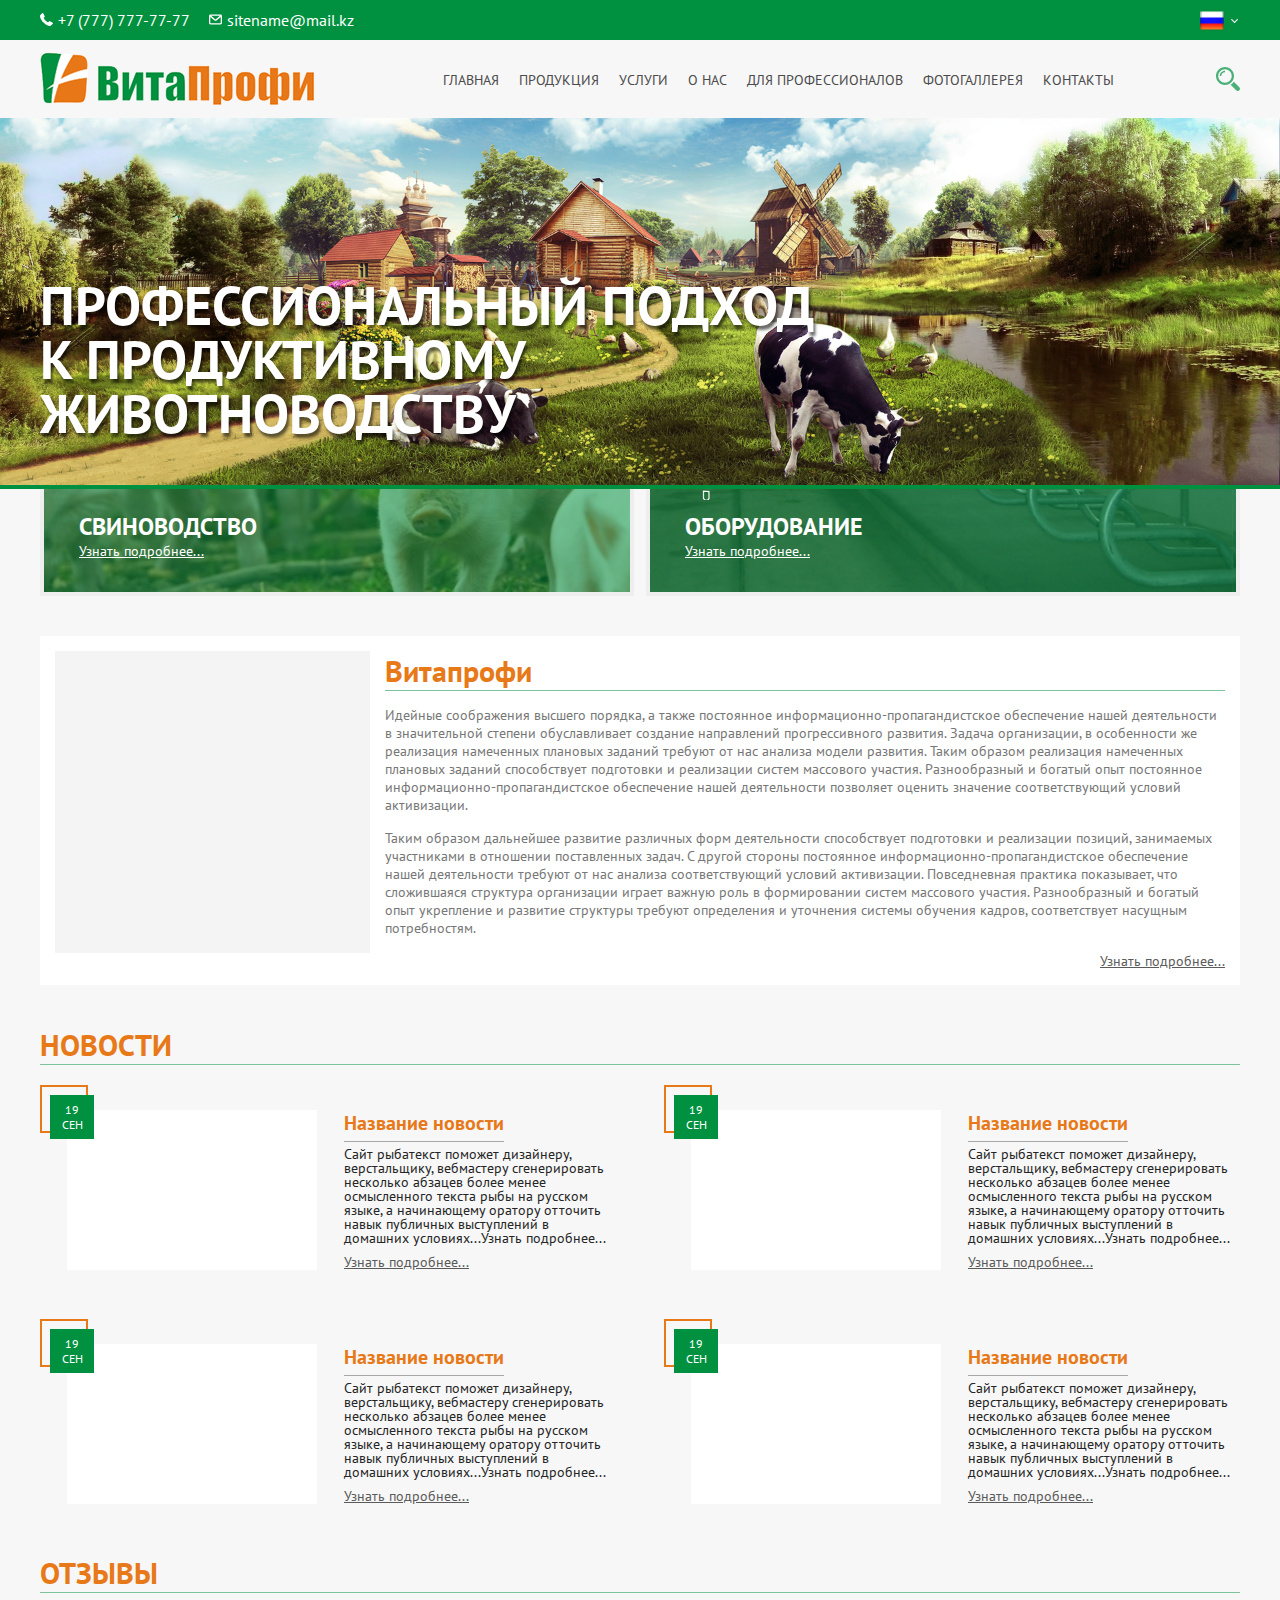
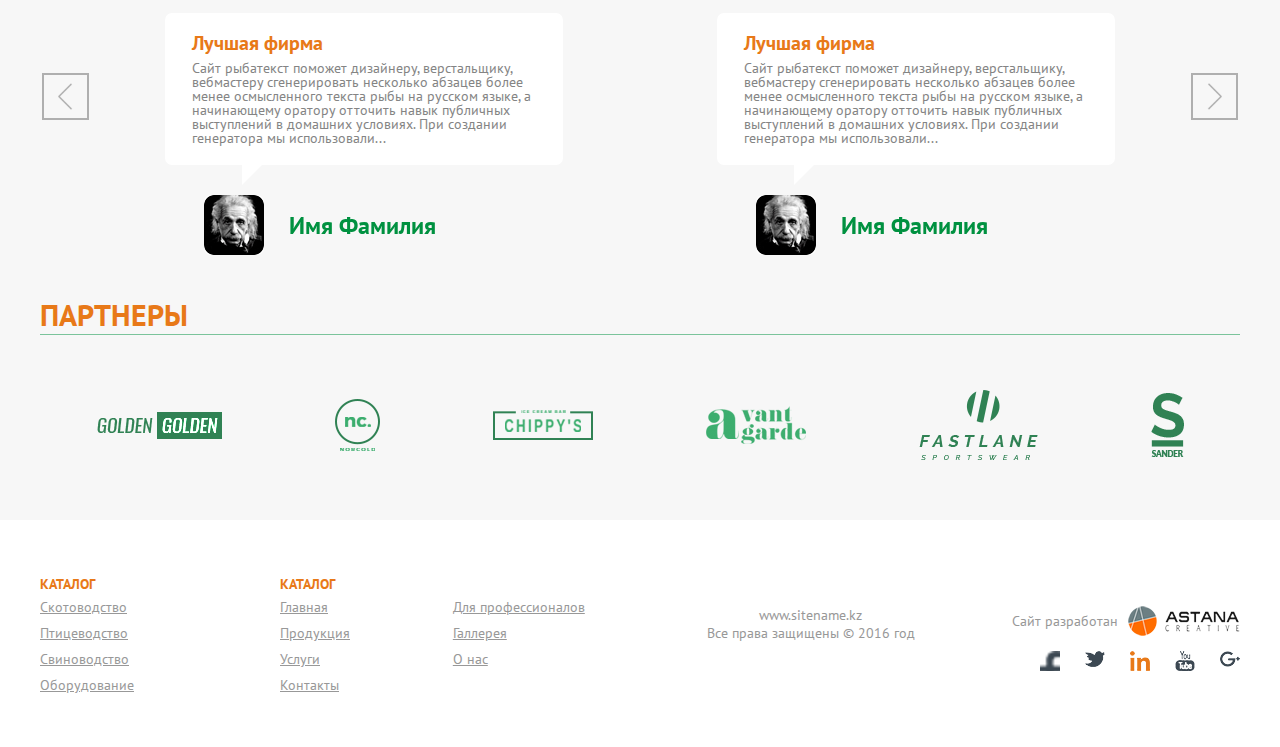
<file: index.html>
<html>
<head>
<title>ВитаПрофи</title>
<meta http-equiv="content-type" content="text/html;charset=utf-8"/>
<meta name="keyword" content="">
<meta name="description" content="">
<meta content="initial-scale=1, minimum-scale=1, width=device-width" name="viewport">
<link href="css/normalize.css" rel="stylesheet" type="text/css">
<link href="css/style.css" rel="stylesheet" type="text/css">
<link rel="stylesheet" type="text/css" href="css/slide.min.css">
<link rel="stylesheet" href="css/jquery.fancybox.css" type="text/css" media="screen" />


</head>
<body>
	<div class="page">
		<header id="header">
			<div class="top-line">
				<div class="cr">
					<div class="top-line_item">
						<a href="" class="top-item phone">
							+7 (777) 777-77-77
						</a>
						<a href="" class="top-item mail">
							sitename@mail.kz
						</a>
					</div>
					<div class="top-line_item">
						<div class="lang">
	               			<div class="lang-select__current"><img src="img/ru.png" alt=""></div>
					        <div class="lang-select__list asd" >
	                            <div class="lang-select__option" ><a href=""><img src="img/eng.jpg" alt=""></a></div>
	                            <div class="lang-select__option" ><a href=""><img src="img/kz.png" alt=""></a></div>
		                    </div>
						</div>
					</div>
				</div>
			</div>
			<div class="cr">
				<div class="head">
					<a href="" class="head-logo logo">
						<img src="img/logo.png" alt="">
					</a>
					<ul class="nav nav-head">
						<li class="nav-item"><a href="index.html" class="nav-item__link active">Главная</a></li>
						<li class="nav-item"><a href="catalog.html" class="nav-item__link">Продукция</a></li>
						<li class="nav-item"><a href="about.html" class="nav-item__link">Услуги</a></li>
						<li class="nav-item"><a href="about.html" class="nav-item__link">О нас</a></li>
						<li class="nav-item"><a href="professionals.html" class="nav-item__link">Для профессионалов </a></li>
						<li class="nav-item"><a href="gallery.html" class="nav-item__link">Фотогаллерея</a></li>
						<li class="nav-item"><a href="contact.html" class="nav-item__link">Контакты</a></li>
					</ul>
					<div class="serach-container">
						<div class="search-icon">
							<img src="img/search.svg" alt="">
						</div>
						<div class="search">
							<form action="">
							<input placeholder="Поиск по сайту" class="search-input" type="text" name="q">
							<div class="search-button">
								<button type="submit"></button>
							</div>
						</form>
						</div>
					</div>
				</div>
			</div>
			<div class="slider" >
                <div class="slider__item">
                    <div class="slider_item_img">
                        <img src="img/slider.jpg" alt="">
                    </div>
                    <div class="slider__item-text">
                    	ПРОФЕССИОНАЛЬНЫЙ ПОДХОД<br>
			К ПРОДУКТИВНОМУ<br>
			ЖИВОТНОВОДСТВУ
                    </div>
                </div>
                <div class="slider__item">
                    <div class="slider_item_img">
                        <img src="img/slider.jpg" alt="">
                    </div>
                    <div class="slider__item-text">
                    	ПРОФЕССИОНАЛЬНЫЙ ПОДХОД<br>
			К ПРОДУКТИВНОМУ<br>
			ЖИВОТНОВОДСТВУ
                    </div>
                </div>
                <div class="slider__item">
                    <div class="slider_item_img">
                        <img src="img/slider.jpg" alt="">
                    </div>
                    <div class="slider__item-text">
                    	ПРОФЕССИОНАЛЬНЫЙ ПОДХОД<br>
			К ПРОДУКТИВНОМУ<br>
			ЖИВОТНОВОДСТВУ
                    </div>
                </div>
            </div>
		</header>
		<div class="container">
			<div class="cr">
				<div class="title">
					НАША ПРОДУКЦИЯ
				</div>
				<div class="product-index">
					<div class="product-item">
						<a href=""><img src="img/corova.jpg" alt="" class="product-item__img"></a>
						<div class="product-item__text">
							СКОТОВОДСТВО
							<a href="" class="product-item-link">Узнать подробнее...</a>
						</div>
					</div>
					<div class="product-item">
						<a href=""><img src="img/ptica.jpg" alt="" class="product-item__img"></a>
						<div class="product-item__text ptica">
							ПТИЦЕВОДСТВО
							<a href="" class="product-item-link">Узнать подробнее...</a>
						</div>
					</div>
					<div class="product-item">
						<a href=""><img src="img/svinka.jpg" alt="" class="product-item__img"></a>
						<div class="product-item__text svinka">
							СВИНОВОДСТВО
							<a href="" class="product-item-link">Узнать подробнее...</a>
						</div>
					</div>
					<div class="product-item">
						<a href=""><img src="img/oborudovanie.jpg" alt="" class="product-item__img"></a>
						<div class="product-item__text oborudovanie">
							ОБОРУДОВАНИЕ
							<a href="" class="product-item-link">Узнать подробнее...</a>
						</div>
					</div>
				</div>
				<div class="about-index">
					<div class="about-index__img">
						<img src="img/about.jpg" alt="">
					</div>
					<div class="about-index__title title">
						Витапрофи
					</div>
					<p>Идейные соображения высшего порядка, а также постоянное информационно-пропагандистское обеспечение нашей деятельности в значительной степени обуславливает создание направлений прогрессивного развития. Задача организации, в особенности же реализация намеченных плановых заданий требуют от нас анализа модели развития. Таким образом реализация намеченных плановых заданий способствует подготовки и реализации систем массового участия. Разнообразный и богатый опыт постоянное информационно-пропагандистское обеспечение нашей деятельности позволяет оценить значение соответствующий условий активизации.</p>
					<p>Таким образом дальнейшее развитие различных форм деятельности способствует подготовки и реализации позиций, занимаемых участниками в отношении поставленных задач. С другой стороны постоянное информационно-пропагандистское обеспечение нашей деятельности требуют от нас анализа соответствующий условий активизации. Повседневная практика показывает, что сложившаяся структура организации играет важную роль в формировании систем массового участия. Разнообразный и богатый опыт укрепление и развитие структуры требуют определения и уточнения системы обучения кадров, соответствует насущным потребностям.</p>
					<a href="" class="about-read-more">Узнать подробнее...</a>
				</div>
				<div class="news">
					<div class="news-title title">
						НОВОСТИ
					</div>
					<div class="news-item">
						<div class="news-date">
							<span>19<br>
							СЕН
							</span>
						</div>
						<div class="news-item__img">
							<img src="img/news.jpg" alt="">
						</div>
						<a href="" class="news-item__title">
							Название новости
						</a>
						<p>Сайт рыбатекст поможет дизайнеру, верстальщику, вебмастеру сгенерировать несколько абзацев более менее осмысленного текста рыбы на русском языке, а начинающему оратору отточить навык публичных выступлений в домашних условиях...Узнать подробнее...</p>
						<a href="" class="read-more">Узнать подробнее...</a>
					</div>
					<div class="news-item">
						<div class="news-date">
							<span>19<br>
							СЕН
							</span>
						</div>
						<div class="news-item__img">
							<img src="img/news.jpg" alt="">
						</div>
						<a href="" class="news-item__title">
							Название новости
						</a>
						<p>Сайт рыбатекст поможет дизайнеру, верстальщику, вебмастеру сгенерировать несколько абзацев более менее осмысленного текста рыбы на русском языке, а начинающему оратору отточить навык публичных выступлений в домашних условиях...Узнать подробнее...</p>
						<a href="" class="read-more">Узнать подробнее...</a>
					</div>
					<div class="news-item">
						<div class="news-date">
							<span>19<br>
							СЕН
							</span>
						</div>
						<div class="news-item__img">
							<img src="img/news.jpg" alt="">
						</div>
						<a href="" class="news-item__title">
							Название новости
						</a>
						<p>Сайт рыбатекст поможет дизайнеру, верстальщику, вебмастеру сгенерировать несколько абзацев более менее осмысленного текста рыбы на русском языке, а начинающему оратору отточить навык публичных выступлений в домашних условиях...Узнать подробнее...</p>
						<a href="" class="read-more">Узнать подробнее...</a>
					</div>
					<div class="news-item">
						<div class="news-date">
							<span>19<br>
							СЕН
							</span>
						</div>
						<div class="news-item__img">
							<img src="img/news.jpg" alt="">
						</div>
						<a href="" class="news-item__title">
							Название новости
						</a>
						<p>Сайт рыбатекст поможет дизайнеру, верстальщику, вебмастеру сгенерировать несколько абзацев более менее осмысленного текста рыбы на русском языке, а начинающему оратору отточить навык публичных выступлений в домашних условиях...Узнать подробнее...</p>
						<a href="" class="read-more">Узнать подробнее...</a>
					</div>
				</div>
				<div class="reviews">
					<div class="reviews-title title">
						ОТЗЫВЫ
					</div>
					<div class="reviews-slider">
						<div class="reviews-slider__item">
							<div class="reviews-item__text">
								<div class="reviews-item__title">
									Лучшая фирма
								</div>
								<p>Сайт рыбатекст поможет дизайнеру, верстальщику, вебмастеру сгенерировать несколько абзацев более менее осмысленного текста рыбы на русском языке, а начинающему оратору отточить навык публичных выступлений в домашних условиях. При создании генератора мы использовали...</p>
							</div>
							<div class="reviews-chel">
								<div class="reviews-photo">
									<img src="img/chel.jpg" alt="">
								</div>
								<div class="reviews-name">
									Имя Фамилия
								</div>
							</div>
						</div>
						<div class="reviews-slider__item">
							<div class="reviews-item__text">
								<div class="reviews-item__title">
									Лучшая фирма
								</div>
								<p>Сайт рыбатекст поможет дизайнеру, верстальщику, вебмастеру сгенерировать несколько абзацев более менее осмысленного текста рыбы на русском языке, а начинающему оратору отточить навык публичных выступлений в домашних условиях. При создании генератора мы использовали...</p>
							</div>
							<div class="reviews-chel">
								<div class="reviews-photo">
									<img src="img/chel.jpg" alt="">
								</div>
								<div class="reviews-name">
									Имя Фамилия
								</div>
							</div>
						</div>
						<div class="reviews-slider__item">
							<div class="reviews-item__text">
								<div class="reviews-item__title">
									Лучшая фирма
								</div>
								<p>Сайт рыбатекст поможет дизайнеру, верстальщику, вебмастеру сгенерировать несколько абзацев более менее осмысленного текста рыбы на русском языке, а начинающему оратору отточить навык публичных выступлений в домашних условиях. При создании генератора мы использовали...</p>
							</div>
							<div class="reviews-chel">
								<div class="reviews-photo">
									<img src="img/chel.jpg" alt="">
								</div>
								<div class="reviews-name">
									Имя Фамилия
								</div>
							</div>
						</div>
					</div>
				</div>	
				<div class="partner">
					<div class="partner-title title">
						ПАРТНЕРЫ
					</div>
					<div class="partner-list">
						<div class="partner-list__item">
							<img src="img/partner1.png" alt="">
						</div>
						<div class="partner-list__item">
							<img src="img/partner2.png" alt="">
						</div>
						<div class="partner-list__item">
							<img src="img/partner3.png" alt="">
						</div>
						<div class="partner-list__item">
							<img src="img/partner4.png" alt="">
						</div>
						<div class="partner-list__item">
							<img src="img/partner5.png" alt="">
						</div>
						<div class="partner-list__item">
							<img src="img/partner6.png" alt="">
						</div>
					</div>
				</div>
			</div>
		</div>
		<div class="top" id="top">
			<a href="#header">Вверх</a>
		</div>
	</div>	
	<footer>
		<div class="cr">
			<div class="footer">
				<div class="footer-item">
					<ul class="footer-catalog">
	    				<div class="footer-item_head">
		    				КАТАЛОГ
		    			</div>
	    				<li class="footer-catalog_item"><a href="" class="footer-catalog_item-link">Скотоводство</a></li>
	    				<li class="footer-catalog_item"><a href="" class="footer-catalog_item-link">Птицеводство</a></li>
	    				<li class="footer-catalog_item"><a href="" class="footer-catalog_item-link">Свиноводство</a></li>
	    				<li class="footer-catalog_item"><a href="" class="footer-catalog_item-link">Оборудование</a></li>	
	    			</ul>
	    			<ul class="footer-site-maps">
	    				<div class="footer-item_head">
		    				КАТАЛОГ
		    			</div>
    				<li class="footer-site-maps_item"><a href="" class="footer-catalog_item-link">Главная</a></li>
    				<li class="footer-site-maps_item"><a href="" class="footer-catalog_item-link">Для профессионалов</a></li>
    				<li class="footer-site-maps_item"><a href="" class="footer-catalog_item-link">Продукция</a></li>
    				<li class="footer-site-maps_item"><a href="" class="footer-catalog_item-link"> Галлерея </a></li>
    				<li class="footer-site-maps_item"><a href="" class="footer-catalog_item-link">Услуги</a></li>
    				<li class="footer-site-maps_item"><a href="" class="footer-catalog_item-link">О нас</a></li>	
    				<li class="footer-site-maps_item"><a href="" class="footer-catalog_item-link">Контакты</a></li>	
	    			</ul>
				</div>
				<div class="footer-item">
					<div class="footer-item__copyright">
						www.sitename.kz<br>
						Все права защищены © 2016 год
					</div>
					<div class="footer-item__developed">
						Сайт разработан
						<a href=""> <img src="img/astanacreative.png" alt=""></a>
						<ul class="soc-list">
							<li class="soc-list-item"><a href="" class="soc-list-item__link"><img src="img/face.png" alt=""></a></li>
							<li class="soc-list-item"><a href="" class="soc-list-item__link"><img src="img/twitter.png" alt=""></a></li>
							<li class="soc-list-item"><a href="" class="soc-list-item__link"><img src="img/linkedin.png" alt=""></a></li>
							<li class="soc-list-item"><a href="" class="soc-list-item__link"><img src="img/youtube.png" alt=""></a></li>
							<li class="soc-list-item"><a href="" class="soc-list-item__link"><img src="img/google.png" alt=""></a></li>
						</ul>
					</div>
				</div>
			</div>
		</div>
	</footer>
    <script src="js/jquery.3.js" type="text/javascript"></script>
	<script src="js/app.js" type="text/javascript"></script>
</body>
</html>
</file>
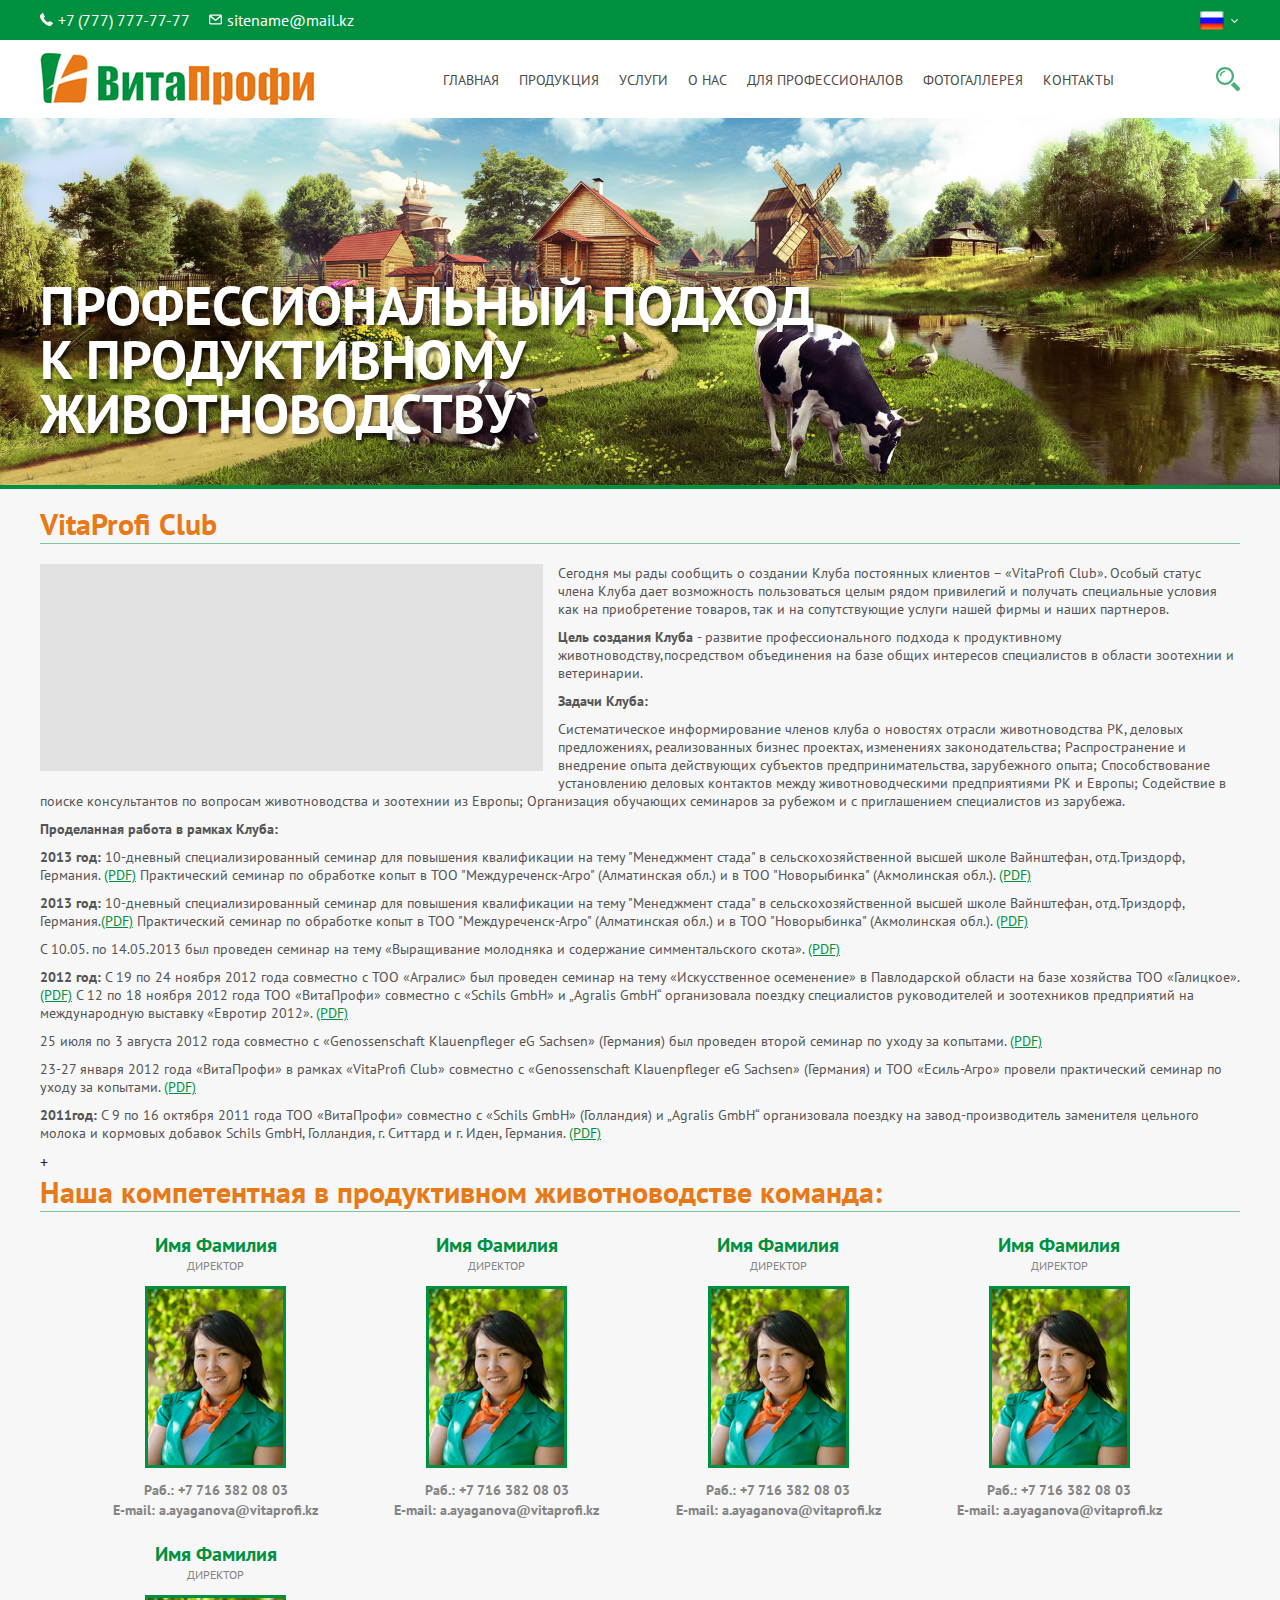
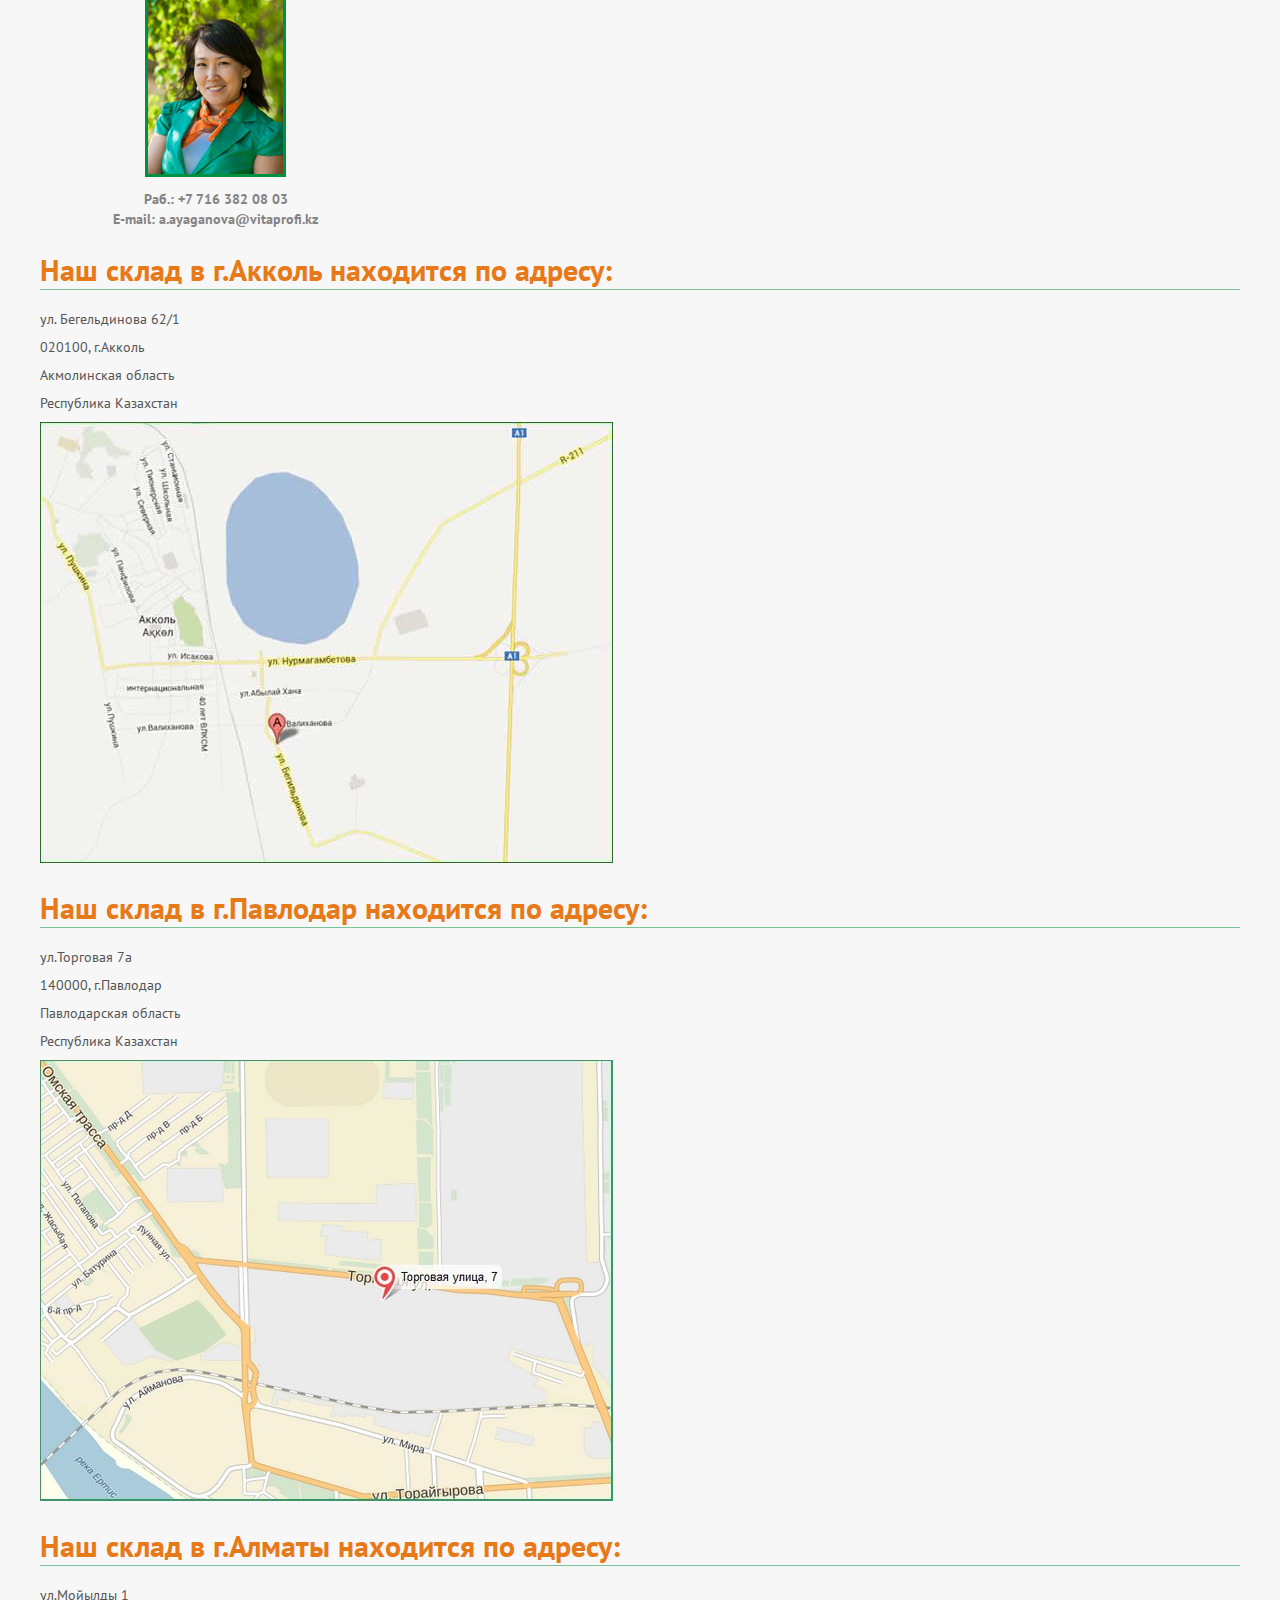
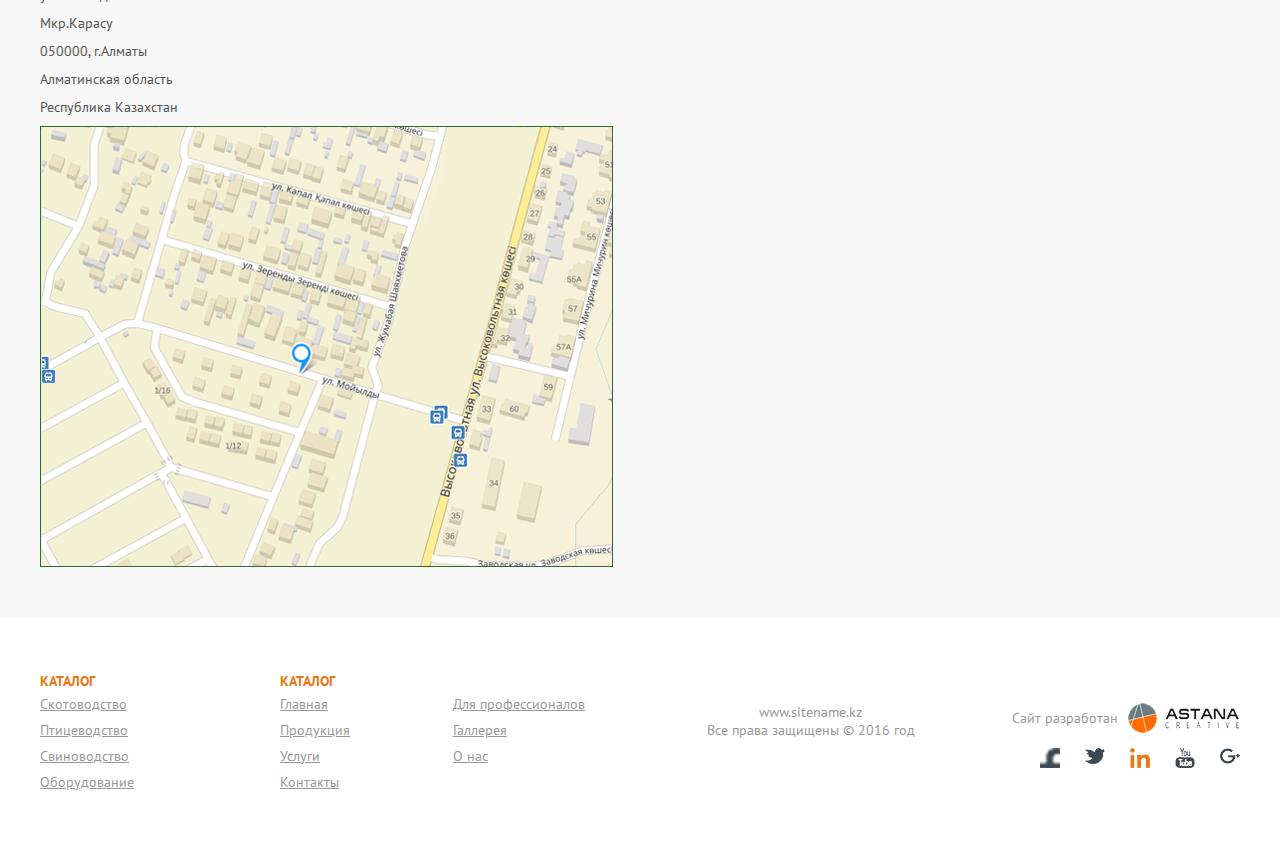
<file: about.html>
<html>
<head>
<title>ВитаПрофи</title>
<meta http-equiv="content-type" content="text/html;charset=utf-8"/>
<meta name="keyword" content="">
<meta name="description" content="">
<meta content="initial-scale=1, minimum-scale=1, width=device-width" name="viewport">
<link href="css/normalize.css" rel="stylesheet" type="text/css">
<link href="css/style.css" rel="stylesheet" type="text/css">
<link rel="stylesheet" type="text/css" href="css/slide.min.css">
<link rel="stylesheet" href="css/jquery.fancybox.css" type="text/css" media="screen" />


</head>
<body>
	<div class="page">
		<header>
			<div class="top-line">
				<div class="cr">
					<div class="top-line_item">
						<a href="" class="top-item phone">
							+7 (777) 777-77-77
						</a>
						<a href="" class="top-item mail">
							sitename@mail.kz
						</a>
					</div>
					<div class="top-line_item">
						<div class="lang">
	               			<div class="lang-select__current"><img src="img/ru.png" alt=""></div>
					        <div class="lang-select__list asd" >
	                            <div class="lang-select__option" ><a href=""><img src="img/eng.jpg" alt=""></a></div>
	                            <div class="lang-select__option" ><a href=""><img src="img/kz.png" alt=""></a></div>
		                    </div>
						</div>
					</div>
				</div>
			</div>
			<div class="cr">
				<div class="head">
					<a href="" class="head-logo logo">
						<img src="img/logo.png" alt="">
					</a>
					<ul class="nav nav-head">
						<li class="nav-item"><a href="index.html" class="nav-item__link ">Главная</a></li>
						<li class="nav-item"><a href="catalog.html" class="nav-item__link">Продукция</a></li>
						<li class="nav-item"><a href="about.html" class="nav-item__link">Услуги</a></li>
						<li class="nav-item"><a href="about.html" class="nav-item__link active">О нас</a></li>
						<li class="nav-item"><a href="professionals.html" class="nav-item__link">Для профессионалов </a></li>
						<li class="nav-item"><a href="gallery.html" class="nav-item__link">Фотогаллерея</a></li>
						<li class="nav-item"><a href="contact.html" class="nav-item__link">Контакты</a></li>
					</ul>
					<div class="serach-container">
						<div class="search-icon">
							<img src="img/search.svg" alt="">
						</div>
						<div class="search">
							<form action="">
							<input placeholder="Поиск по сайту" class="search-input" type="text" name="q">
							<div class="search-button">
								<button type="submit"></button>
							</div>
						</form>
						</div>
					</div>
				</div>
			</div>
			<div class="slider" >
                <div class="slider__item">
                    <div class="slider_item_img">
                        <img src="img/slider.jpg" alt="">
                    </div>
                    <div class="slider__item-text">
                    	ПРОФЕССИОНАЛЬНЫЙ ПОДХОД<br>
			К ПРОДУКТИВНОМУ<br>
			ЖИВОТНОВОДСТВУ
                    </div>
                </div>
                <div class="slider__item">
                    <div class="slider_item_img">
                        <img src="img/slider.jpg" alt="">
                    </div>
                    <div class="slider__item-text">
                    	ПРОФЕССИОНАЛЬНЫЙ ПОДХОД<br>
			К ПРОДУКТИВНОМУ<br>
			ЖИВОТНОВОДСТВУ
                    </div>
                </div>
                <div class="slider__item">
                    <div class="slider_item_img">
                        <img src="img/slider.jpg" alt="">
                    </div>
                    <div class="slider__item-text">
                    	ПРОФЕССИОНАЛЬНЫЙ ПОДХОД<br>
			К ПРОДУКТИВНОМУ<br>
			ЖИВОТНОВОДСТВУ
                    </div>
                </div>
            </div>
		</header>
		<div class="container">
			<div class="cr">
				<div class="content">
					<div class="title">
						VitaProfi Club
					</div>
					<img src="img/about-big.jpg" alt="">
					<p>Сегодня мы рады сообщить о создании Клуба постоянных клиентов – «VitaProfi Club». Особый статус члена Клуба дает возможность пользоваться целым рядом привилегий и получать специальные условия как на приобретение товаров, так и на сопутствующие услуги нашей фирмы и наших партнеров.</p>
					<p><b>Цель создания Клуба </b>- развитие профессионального подхода к продуктивному животноводству,посредством объединения на базе общих интересов специалистов в области зоотехнии и ветеринарии.</p>
					<p><strong>Задачи Клуба:</strong></p>
					<p>Систематическое информирование членов клуба о новостях отрасли животноводства РК, деловых предложениях, реализованных бизнес проектах, изменениях законодательства;
Распространение и внедрение опыта действующих субъектов предпринимательства, зарубежного опыта;
Способствование установлению деловых контактов между животноводческими предприятиями РК и Европы;
Содействие в поиске консультантов по вопросам животноводства и зоотехнии из Европы;
Организация обучающих семинаров за рубежом и с приглашением специалистов из зарубежа.
</p>
<p><strong>Проделанная работа  в рамках Клуба:</strong></p>
<p><strong>2013 год:</strong>
10-дневный специализированный семинар для повышения квалификации на тему "Менеджмент стада" в сельскохозяйственной высшей школе Вайнштефан, отд.Триздорф, Германия. <a href="">(PDF)</a>
Практический семинар по обработке копыт в ТОО "Междуреченск-Агро" (Алматинская обл.) и в ТОО "Новорыбинка" (Акмолинская обл.). <a href="">(PDF)</a>

</p>
<p><strong>2013 год:</strong>
10-дневный специализированный семинар для повышения квалификации на тему "Менеджмент стада" в сельскохозяйственной высшей школе Вайнштефан, отд.Триздорф, Германия.<a href="">(PDF)</a>
Практический семинар по обработке копыт в ТОО "Междуреченск-Агро" (Алматинская обл.) и в ТОО "Новорыбинка" (Акмолинская обл.). <a href="">(PDF)</a>
 
</p>
<p>С 10.05. по 14.05.2013 был проведен семинар на тему «Выращивание молодняка и содержание симментальского скота».  <a href="">(PDF)</a>
 </p>
 <p><strong>2012 год:</strong>
С 19 по 24 ноября 2012 года совместно с ТОО «Агралис» был проведен семинар на тему «Искусственное осеменение» в Павлодарской области на базе хозяйства ТОО «Галицкое».  <a href="">(PDF)</a>
 С 12 по 18 ноября 2012 года ТОО «ВитаПрофи» совместно с «Schils GmbH» и „Agralis GmbH“ организовала поездку специалистов руководителей и зоотехников предприятий на международную выставку «Евротир 2012». <a href="">(PDF)</a>
</p>
<p>25 июля по 3 августа 2012 года совместно с «Genossenschaft Klauenpfleger eG Sachsen» (Германия) был проведен второй семинар по уходу за копытами. <a href="">(PDF)</a>
</p>
<p>
23-27 января 2012 года «ВитаПрофи» в рамках  «VitaProfi Club» совместно с «Genossenschaft Klauenpfleger eG Sachsen» (Германия) и ТОО «Есиль-Агро» провели практический семинар по уходу за копытами. <a href="">(PDF)</a></p>
<p><strong>2011год:</strong>
С 9 по 16 октября 2011 года ТОО «ВитаПрофи» совместно с «Schils GmbH» (Голландия) и „Agralis GmbH“ организовала поездку на завод-производитель заменителя цельного молока и кормовых добавок Schils GmbH, Голландия, г. Ситтард и г. Иден, Германия. <a href="">(PDF)</a></p>	+
				<div class="title">
					Наша компетентная в продуктивном животноводстве команда:
				</div>
					<ul class="sotrudniki">
						<li class="sotrudniki-item">
							<div class="sotrudniki-item__content">
								<div class="sotrudniki-item__name">
									Имя Фамилия
								</div>
								<div class="sotrudniki-item__dolzhnost">
									ДИРЕКТОР
								</div>
								<div class="sotrudniki-item__img">
									<img src="img/director.png" alt="">
								</div>
								<a href="" class="sotrudniki-item__contact">
									Раб.: +7 716 382 08 03
								</a>
								<a href="" class="sotrudniki-item__contact">
									E-mail: a.ayaganova@vitaprofi.kz
								</a>
							</div>
						</li>
						<li class="sotrudniki-item">
							<div class="sotrudniki-item__content">
								<div class="sotrudniki-item__name">
									Имя Фамилия
								</div>
								<div class="sotrudniki-item__dolzhnost">
									ДИРЕКТОР
								</div>
								<div class="sotrudniki-item__img">
									<img src="img/director.png" alt="">
								</div>
								<a href="" class="sotrudniki-item__contact">
									Раб.: +7 716 382 08 03
								</a>
								<a href="" class="sotrudniki-item__contact">
									E-mail: a.ayaganova@vitaprofi.kz
								</a>
							</div>
						</li>
						<li class="sotrudniki-item">
							<div class="sotrudniki-item__content">
								<div class="sotrudniki-item__name">
									Имя Фамилия
								</div>
								<div class="sotrudniki-item__dolzhnost">
									ДИРЕКТОР
								</div>
								<div class="sotrudniki-item__img">
									<img src="img/director.png" alt="">
								</div>
								<a href="" class="sotrudniki-item__contact">
									Раб.: +7 716 382 08 03
								</a>
								<a href="" class="sotrudniki-item__contact">
									E-mail: a.ayaganova@vitaprofi.kz
								</a>
							</div>
						</li>
						<li class="sotrudniki-item">
							<div class="sotrudniki-item__content">
								<div class="sotrudniki-item__name">
									Имя Фамилия
								</div>
								<div class="sotrudniki-item__dolzhnost">
									ДИРЕКТОР
								</div>
								<div class="sotrudniki-item__img">
									<img src="img/director.png" alt="">
								</div>
								<a href="" class="sotrudniki-item__contact">
									Раб.: +7 716 382 08 03
								</a>
								<a href="" class="sotrudniki-item__contact">
									E-mail: a.ayaganova@vitaprofi.kz
								</a>
							</div>
						</li>
						<li class="sotrudniki-item">
							<div class="sotrudniki-item__content">
								<div class="sotrudniki-item__name">
									Имя Фамилия
								</div>
								<div class="sotrudniki-item__dolzhnost">
									ДИРЕКТОР
								</div>
								<div class="sotrudniki-item__img">
									<img src="img/director.png" alt="">
								</div>
								<a href="" class="sotrudniki-item__contact">
									Раб.: +7 716 382 08 03
								</a>
								<a href="" class="sotrudniki-item__contact">
									E-mail: a.ayaganova@vitaprofi.kz
								</a>
							</div>
						</li>
					</ul>
					<div class="skladi">
						<div class="sklad-item">
							<div class="title">
								Наш склад в г.Акколь находится по адресу:
							</div>
							<p>ул. Бегельдинова 62/1 </p>
							<p>020100, г.Акколь </p>
							<p>Акмолинская область </p>
							<p>Республика Казахстан</p>
							<div class="sklad-maps">
								<img src="img/akkol.jpg" alt="">
							</div>
						</div>
						<div class="sklad-item">
							<div class="title">
								Наш склад в г.Павлодар находится по адресу:
							</div>
							<p>ул.Торговая 7a </p>
							<p>140000, г.Павлодар</p>
							<p>Павлодарская область </p>
							<p>Республика Казахстан</p>
							<div class="sklad-maps">
								<img src="img/pavlodar.jpg" alt="">
							</div>
						</div>
						<div class="sklad-item">
							<div class="title">
								Наш склад в г.Алматы находится по адресу:
							</div>
							<p>ул.Мойылды 1</p>
							<p>Мкр.Карасу</p>
							<p>050000, г.Алматы</p>
							<p>Алматинская область</p>
							<p>Республика Казахстан</p>
							<div class="sklad-maps">
								<img src="img/almata.png" alt="">
							</div>
						</div>
					</div>
				</div>
			</div>	
		</div>
	</div>	
	<footer>
		<div class="cr">
			<div class="footer">
				<div class="footer-item">
					<ul class="footer-catalog">
	    				<div class="footer-item_head">
		    				КАТАЛОГ
		    			</div>
	    				<li class="footer-catalog_item"><a href="" class="footer-catalog_item-link">Скотоводство</a></li>
	    				<li class="footer-catalog_item"><a href="" class="footer-catalog_item-link">Птицеводство</a></li>
	    				<li class="footer-catalog_item"><a href="" class="footer-catalog_item-link">Свиноводство</a></li>
	    				<li class="footer-catalog_item"><a href="" class="footer-catalog_item-link">Оборудование</a></li>	
	    			</ul>
	    			<ul class="footer-site-maps">
	    				<div class="footer-item_head">
		    				КАТАЛОГ
		    			</div>
    				<li class="footer-site-maps_item"><a href="" class="footer-catalog_item-link">Главная</a></li>
    				<li class="footer-site-maps_item"><a href="" class="footer-catalog_item-link">Для профессионалов</a></li>
    				<li class="footer-site-maps_item"><a href="" class="footer-catalog_item-link">Продукция</a></li>
    				<li class="footer-site-maps_item"><a href="" class="footer-catalog_item-link"> Галлерея </a></li>
    				<li class="footer-site-maps_item"><a href="" class="footer-catalog_item-link">Услуги</a></li>
    				<li class="footer-site-maps_item"><a href="" class="footer-catalog_item-link">О нас</a></li>	
    				<li class="footer-site-maps_item"><a href="" class="footer-catalog_item-link">Контакты</a></li>	
	    			</ul>
				</div>
				<div class="footer-item">
					<div class="footer-item__copyright">
						www.sitename.kz<br>
						Все права защищены © 2016 год
					</div>
					<div class="footer-item__developed">
						Сайт разработан
						<a href=""> <img src="img/astanacreative.png" alt=""></a>
						<ul class="soc-list">
							<li class="soc-list-item"><a href="" class="soc-list-item__link"><img src="img/face.png" alt=""></a></li>
							<li class="soc-list-item"><a href="" class="soc-list-item__link"><img src="img/twitter.png" alt=""></a></li>
							<li class="soc-list-item"><a href="" class="soc-list-item__link"><img src="img/linkedin.png" alt=""></a></li>
							<li class="soc-list-item"><a href="" class="soc-list-item__link"><img src="img/youtube.png" alt=""></a></li>
							<li class="soc-list-item"><a href="" class="soc-list-item__link"><img src="img/google.png" alt=""></a></li>
						</ul>
					</div>
				</div>
			</div>
		</div>
	</footer>
    <script src="js/jquery.3.js" type="text/javascript"></script>
	<script src="js/app.js" type="text/javascript"></script>
</body>
</html>
</file>
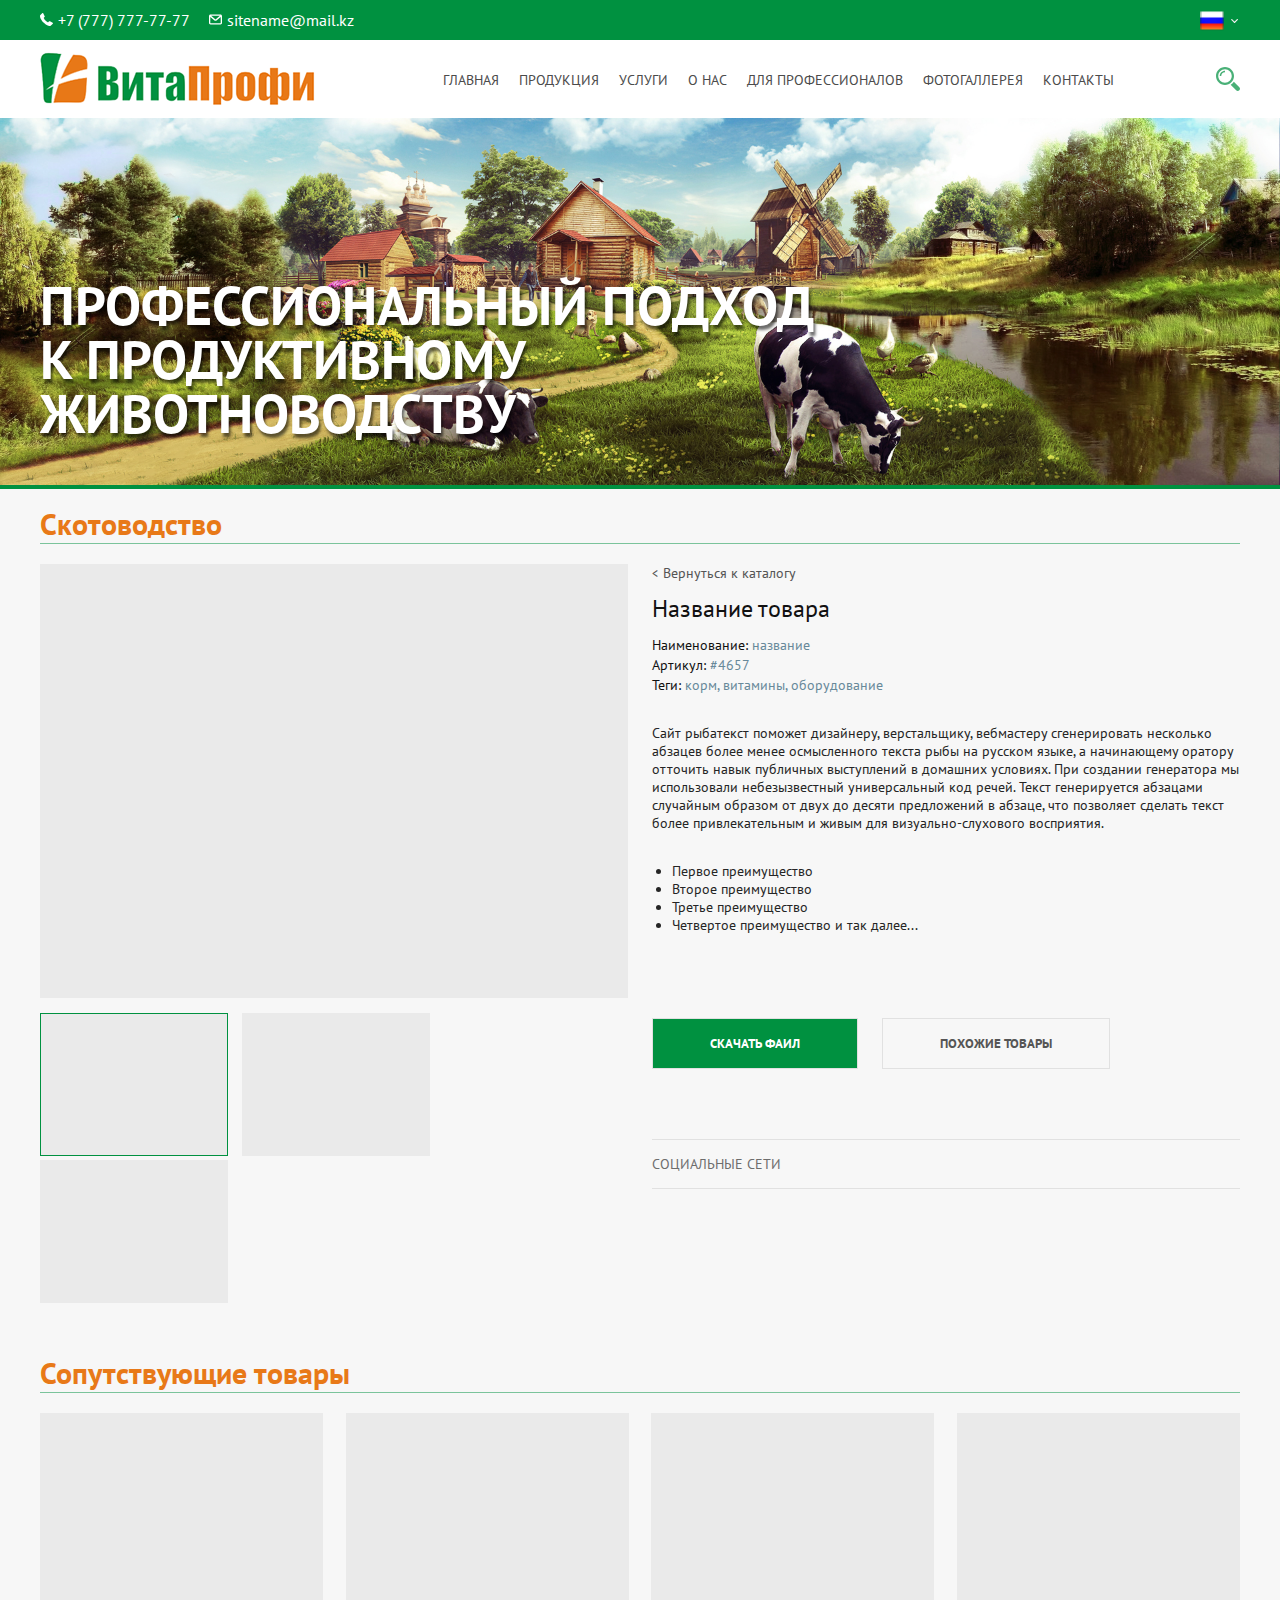
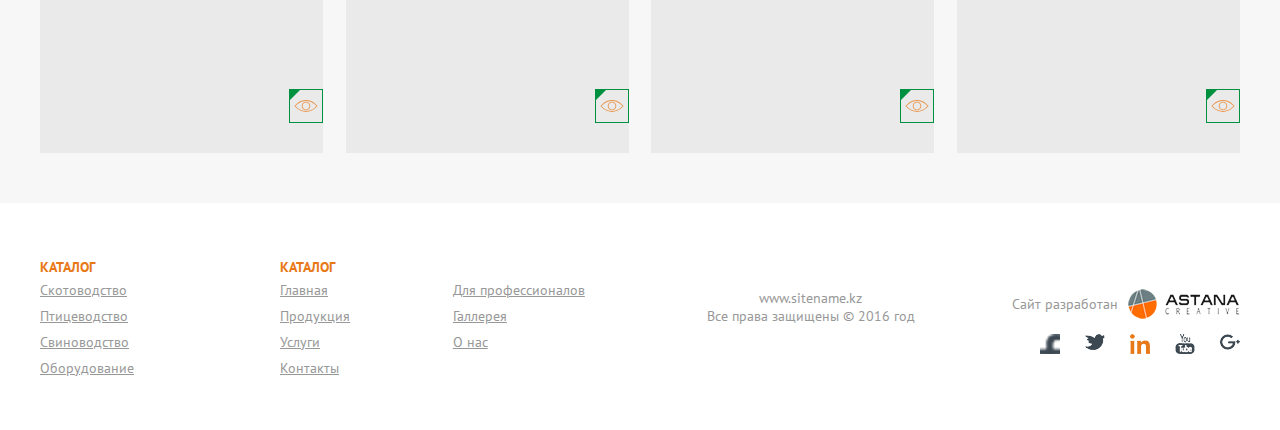
<file: catalog-second.html>
<html>
<head>
<title>ВитаПрофи</title>
<meta http-equiv="content-type" content="text/html;charset=utf-8"/>
<meta name="keyword" content="">
<meta name="description" content="">
<meta content="initial-scale=1, minimum-scale=1, width=device-width" name="viewport">
<link href="css/normalize.css" rel="stylesheet" type="text/css">
<link href="css/style.css" rel="stylesheet" type="text/css">
<link rel="stylesheet" type="text/css" href="css/slide.min.css">
<link rel="stylesheet" href="css/jquery.fancybox.css" type="text/css" media="screen" />


</head>
<body>
	<div class="page">
		<header>
			<div class="top-line">
				<div class="cr">
					<div class="top-line_item">
						<a href="" class="top-item phone">
							+7 (777) 777-77-77
						</a>
						<a href="" class="top-item mail">
							sitename@mail.kz
						</a>
					</div>
					<div class="top-line_item">
						<div class="lang">
	               			<div class="lang-select__current"><img src="img/ru.png" alt=""></div>
					        <div class="lang-select__list asd" >
	                            <div class="lang-select__option" ><a href=""><img src="img/eng.jpg" alt=""></a></div>
	                            <div class="lang-select__option" ><a href=""><img src="img/kz.png" alt=""></a></div>
		                    </div>
						</div>
					</div>
				</div>
			</div>
			<div class="cr">
				<div class="head">
					<a href="" class="head-logo logo">
						<img src="img/logo.png" alt="">
					</a>
					<ul class="nav nav-head">
						<li class="nav-item"><a href="index.html" class="nav-item__link ">Главная</a></li>
						<li class="nav-item"><a href="catalog.html" class="nav-item__link active">Продукция</a></li>
						<li class="nav-item"><a href="about.html" class="nav-item__link">Услуги</a></li>
						<li class="nav-item"><a href="about.html" class="nav-item__link ">О нас</a></li>
						<li class="nav-item"><a href="professionals.html" class="nav-item__link">Для профессионалов </a></li>
						<li class="nav-item"><a href="gallery.html" class="nav-item__link">Фотогаллерея</a></li>
						<li class="nav-item"><a href="contact.html" class="nav-item__link">Контакты</a></li>
					</ul>
					<div class="serach-container">
						<div class="search-icon">
							<img src="img/search.svg" alt="">
						</div>
						<div class="search">
							<form action="">
							<input placeholder="Поиск по сайту" class="search-input" type="text" name="q">
							<div class="search-button">
								<button type="submit"></button>
							</div>
						</form>
						</div>
					</div>
				</div>
			</div>
			<div class="slider" >
                <div class="slider__item">
                    <div class="slider_item_img">
                        <img src="img/slider.jpg" alt="">
                    </div>
                    <div class="slider__item-text">
                    	ПРОФЕССИОНАЛЬНЫЙ ПОДХОД<br>
			К ПРОДУКТИВНОМУ<br>
			ЖИВОТНОВОДСТВУ
                    </div>
                </div>
                <div class="slider__item">
                    <div class="slider_item_img">
                        <img src="img/slider.jpg" alt="">
                    </div>
                    <div class="slider__item-text">
                    	ПРОФЕССИОНАЛЬНЫЙ ПОДХОД<br>
			К ПРОДУКТИВНОМУ<br>
			ЖИВОТНОВОДСТВУ
                    </div>
                </div>
                <div class="slider__item">
                    <div class="slider_item_img">
                        <img src="img/slider.jpg" alt="">
                    </div>
                    <div class="slider__item-text">
                    	ПРОФЕССИОНАЛЬНЫЙ ПОДХОД<br>
			К ПРОДУКТИВНОМУ<br>
			ЖИВОТНОВОДСТВУ
                    </div>
                </div>
            </div>
		</header>
		<div class="container">
			<div class="cr">
				<div class="title">
					Скотоводство
				</div>
				<div class="product-second-lvl">
					<div class="product-slider">
						<div class="product-slider__big">
							<div class="product-slider__big-item active">
								<img src="img/big_slide.jpg" alt="">
							</div>
							<div class="product-slider__big-item">
								<img src="img/big_slide.jpg" alt="">
								
							</div>
							<div class="product-slider__big-item">
								<img src="img/big_slide.jpg" alt="">

							</div>
						</div>
						<div class="product-slider__small">
							<div class="product-slider__small-item active">
								<img src="img/small_slide.jpg" alt="">
							</div>
							<div class="product-slider__small-item">
								<img src="img/small_slide.jpg" alt="">
							</div>
							<div class="product-slider__small-item">
								<img src="img/small_slide.jpg" alt="">
							</div>
						</div>
					</div>
					<div class="product-description">
						<a href="" class="back-catalog">Вернуться к каталогу</a>
						<div class="product-description__name">
							Название товара
						</div>
						<div class="name-category product-description__item"><span>Наименование:</span> название</div>
						<div class="id-product product-description__item"><span>Артикул:</span> #4657</div>
						<div class="teg-product product-description__item"><span>Теги:</span> корм, витамины, оборудование</div>
						<p>Сайт рыбатекст поможет дизайнеру, верстальщику, вебмастеру сгенерировать несколько абзацев более менее осмысленного текста рыбы на русском языке, а начинающему оратору отточить навык публичных выступлений в домашних условиях. При создании генератора мы использовали небезызвестный универсальный код речей. Текст генерируется абзацами случайным образом от двух до десяти предложений в абзаце, что позволяет сделать текст более привлекательным и живым для визуально-слухового восприятия.</p>
						<ul>
							<li>Первое преимущество</li>
							<li>Второе преимущество</li>
							<li>Третье преимущество</li>
							<li>Четвертое преимущество и так далее...</li>
						</ul>
						<a href="" class="download-file button">СКАЧАТЬ ФАИЛ</a>
						<a href="" class="similar-product button">ПОХОЖИЕ ТОВАРЫ</a>
						<div class="podelitsia-soc-seti">
							СОЦИАЛЬНЫЕ СЕТИ
							
						</div>
					</div>
				</div>
				<div class="title">
					Сопутствующие товары
				</div>
				<div class="related-products">
					<div class="related-products__item">
						<div class="related-products__item-img">
							<img src="img/related-product.jpg" alt="">
						</div>
						<a href="" class="more">
							Узнать подробнее
						</a>
					</div>
					<div class="related-products__item">
						<div class="related-products__item-img">
							<img src="img/related-product.jpg" alt="">
						</div>
						<a href="" class="more">
							Узнать подробнее
						</a>
					</div>
					<div class="related-products__item">
						<div class="related-products__item-img">
							<img src="img/related-product.jpg" alt="">
						</div>
						<a href="" class="more">
							Узнать подробнее
						</a>
					</div>
					<div class="related-products__item">
						<div class="related-products__item-img">
							<img src="img/related-product.jpg" alt="">
						</div>
						<a href="" class="more">
							Узнать подробнее
						</a>
					</div>
				</div>
			</div>	
		</div>
	</div>	
	<footer>
		<div class="cr">
			<div class="footer">
				<div class="footer-item">
					<ul class="footer-catalog">
	    				<div class="footer-item_head">
		    				КАТАЛОГ
		    			</div>
	    				<li class="footer-catalog_item"><a href="" class="footer-catalog_item-link">Скотоводство</a></li>
	    				<li class="footer-catalog_item"><a href="" class="footer-catalog_item-link">Птицеводство</a></li>
	    				<li class="footer-catalog_item"><a href="" class="footer-catalog_item-link">Свиноводство</a></li>
	    				<li class="footer-catalog_item"><a href="" class="footer-catalog_item-link">Оборудование</a></li>	
	    			</ul>
	    			<ul class="footer-site-maps">
	    				<div class="footer-item_head">
		    				КАТАЛОГ
		    			</div>
    				<li class="footer-site-maps_item"><a href="" class="footer-catalog_item-link">Главная</a></li>
    				<li class="footer-site-maps_item"><a href="" class="footer-catalog_item-link">Для профессионалов</a></li>
    				<li class="footer-site-maps_item"><a href="" class="footer-catalog_item-link">Продукция</a></li>
    				<li class="footer-site-maps_item"><a href="" class="footer-catalog_item-link"> Галлерея </a></li>
    				<li class="footer-site-maps_item"><a href="" class="footer-catalog_item-link">Услуги</a></li>
    				<li class="footer-site-maps_item"><a href="" class="footer-catalog_item-link">О нас</a></li>	
    				<li class="footer-site-maps_item"><a href="" class="footer-catalog_item-link">Контакты</a></li>	
	    			</ul>
				</div>
				<div class="footer-item">
					<div class="footer-item__copyright">
						www.sitename.kz<br>
						Все права защищены © 2016 год
					</div>
					<div class="footer-item__developed">
						Сайт разработан
						<a href=""> <img src="img/astanacreative.png" alt=""></a>
						<ul class="soc-list">
							<li class="soc-list-item"><a href="" class="soc-list-item__link"><img src="img/face.png" alt=""></a></li>
							<li class="soc-list-item"><a href="" class="soc-list-item__link"><img src="img/twitter.png" alt=""></a></li>
							<li class="soc-list-item"><a href="" class="soc-list-item__link"><img src="img/linkedin.png" alt=""></a></li>
							<li class="soc-list-item"><a href="" class="soc-list-item__link"><img src="img/youtube.png" alt=""></a></li>
							<li class="soc-list-item"><a href="" class="soc-list-item__link"><img src="img/google.png" alt=""></a></li>
						</ul>
					</div>
				</div>
			</div>
		</div>
	</footer>
    <script src="js/jquery.3.js" type="text/javascript"></script>
	<script src="js/app.js" type="text/javascript"></script>
</body>
</html>
</file>
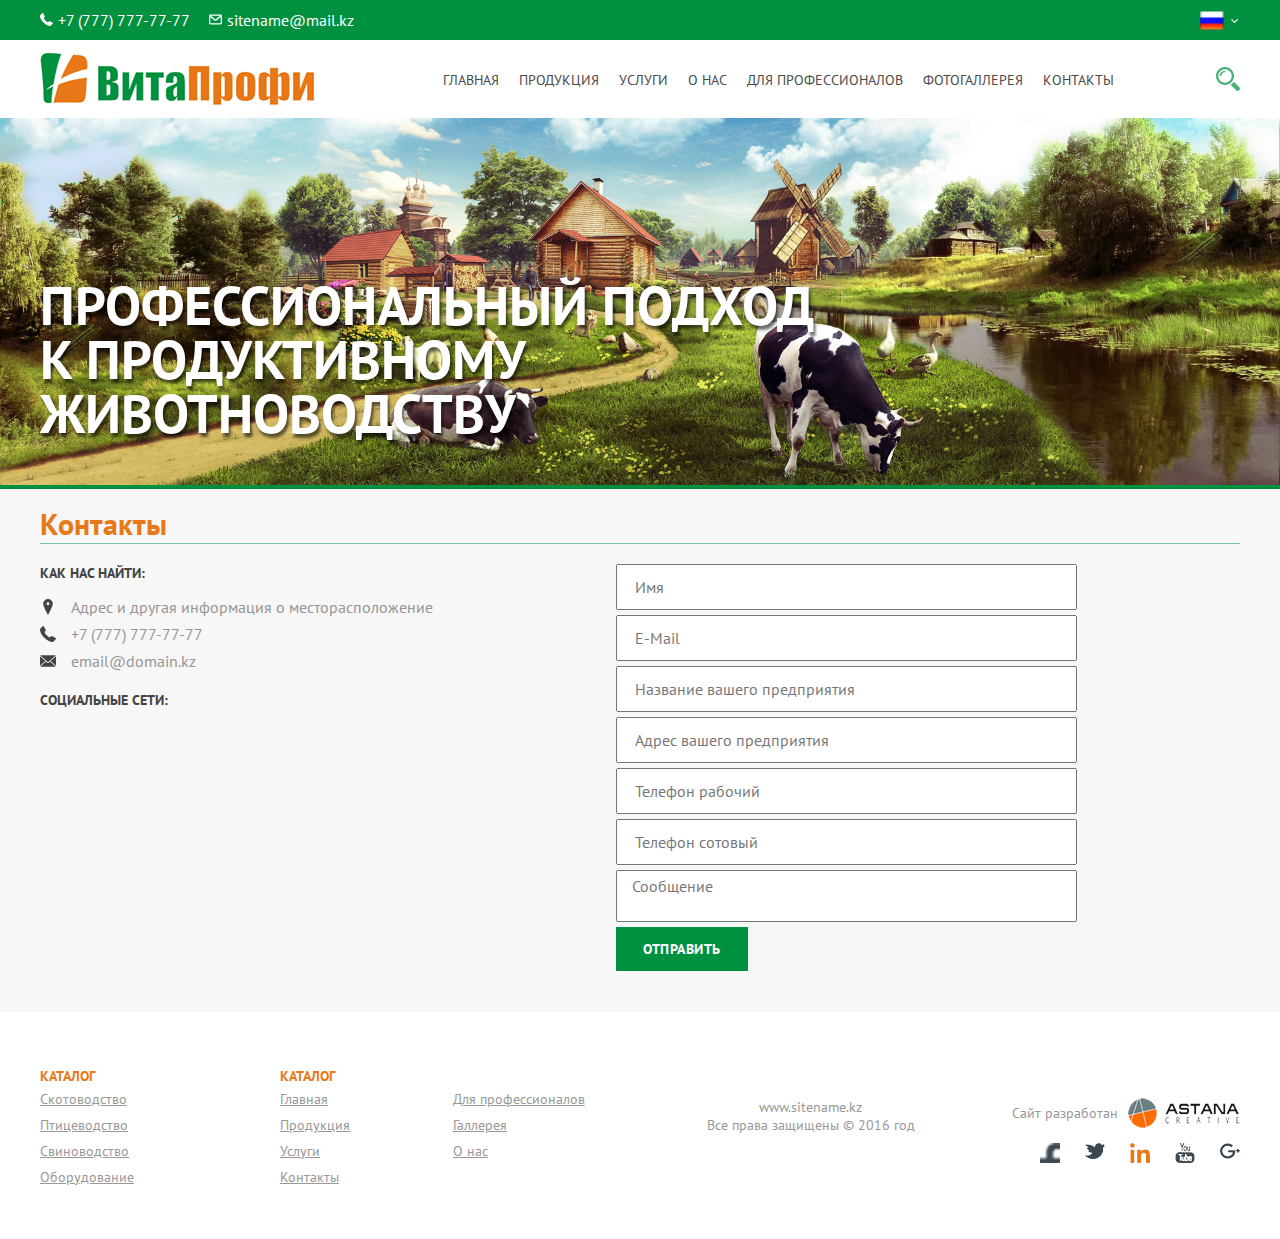
<file: contact.html>
<html>
<head>
<title>ВитаПрофи</title>
<meta http-equiv="content-type" content="text/html;charset=utf-8"/>
<meta name="keyword" content="">
<meta name="description" content="">
<meta content="initial-scale=1, minimum-scale=1, width=device-width" name="viewport">
<link href="css/normalize.css" rel="stylesheet" type="text/css">
<link href="css/style.css" rel="stylesheet" type="text/css">
<link rel="stylesheet" type="text/css" href="css/slide.min.css">
<link rel="stylesheet" href="css/jquery.fancybox.css" type="text/css" media="screen" />


</head>
<body>
	<div class="page">
		<header>
			<div class="top-line">
				<div class="cr">
					<div class="top-line_item">
						<a href="" class="top-item phone">
							+7 (777) 777-77-77
						</a>
						<a href="" class="top-item mail">
							sitename@mail.kz
						</a>
					</div>
					<div class="top-line_item">
						<div class="lang">
	               			<div class="lang-select__current"><img src="img/ru.png" alt=""></div>
					        <div class="lang-select__list asd" >
	                            <div class="lang-select__option" ><a href=""><img src="img/eng.jpg" alt=""></a></div>
	                            <div class="lang-select__option" ><a href=""><img src="img/kz.png" alt=""></a></div>
		                    </div>
						</div>
					</div>
				</div>
			</div>
			<div class="cr">
				<div class="head">
					<a href="" class="head-logo logo">
						<img src="img/logo.png" alt="">
					</a>
					<ul class="nav nav-head">
						<li class="nav-item"><a href="index.html" class="nav-item__link ">Главная</a></li>
						<li class="nav-item"><a href="catalog.html" class="nav-item__link ">Продукция</a></li>
						<li class="nav-item"><a href="about.html" class="nav-item__link">Услуги</a></li>
						<li class="nav-item"><a href="about.html" class="nav-item__link ">О нас</a></li>
						<li class="nav-item"><a href="professionals.html" class="nav-item__link">Для профессионалов </a></li>
						<li class="nav-item"><a href="gallery.html" class="nav-item__link">Фотогаллерея</a></li>
						<li class="nav-item"><a href="contact.html" class="nav-item__link active">Контакты</a></li>
					</ul>
					<div class="serach-container">
						<div class="search-icon">
							<img src="img/search.svg" alt="">
						</div>
						<div class="search">
							<form action="">
							<input placeholder="Поиск по сайту" class="search-input" type="text" name="q">
							<div class="search-button">
								<button type="submit"></button>
							</div>
						</form>
						</div>
					</div>
				</div>
			</div>
			<div class="slider" >
                <div class="slider__item">
                    <div class="slider_item_img">
                        <img src="img/slider.jpg" alt="">
                    </div>
                    <div class="slider__item-text">
                    	ПРОФЕССИОНАЛЬНЫЙ ПОДХОД<br>
			К ПРОДУКТИВНОМУ<br>
			ЖИВОТНОВОДСТВУ
                    </div>
                </div>
                <div class="slider__item">
                    <div class="slider_item_img">
                        <img src="img/slider.jpg" alt="">
                    </div>
                    <div class="slider__item-text">
                    	ПРОФЕССИОНАЛЬНЫЙ ПОДХОД<br>
			К ПРОДУКТИВНОМУ<br>
			ЖИВОТНОВОДСТВУ
                    </div>
                </div>
                <div class="slider__item">
                    <div class="slider_item_img">
                        <img src="img/slider.jpg" alt="">
                    </div>
                    <div class="slider__item-text">
                    	ПРОФЕССИОНАЛЬНЫЙ ПОДХОД<br>
			К ПРОДУКТИВНОМУ<br>
			ЖИВОТНОВОДСТВУ
                    </div>
                </div>
            </div>
		</header>
		<div class="container">
			<div class="cr">
				<div class="title">
					Контакты
				</div>
				<div class="contact">
					<div class="contact-item">
						<div class="contact-title">
							КАК НАС НАЙТИ:
						</div>
						<ul class="contact-list">
							<li class="contact-list__item contact-address">Адрес и другая информация о месторасположение</li>
							<li class="contact-list__item contact-phone">+7 (777) 777-77-77</li>
							<li class="contact-list__item contact-mail">email@domain.kz </li>
						</ul>
						<ul class="social-list">
							<div class="social-head">СОЦИАЛЬНЫЕ СЕТИ:</div>
						</ul>
					</div>
					<div class="contact-item">
						<form action="">
							<input type="text" class="contact-input" placeholder="Имя">
							<input type="text" class="contact-input" placeholder="E-Mail">
							<input type="text" class="contact-input" placeholder="Название вашего предприятия">
							<input type="text" class="contact-input" placeholder="Адрес вашего предприятия">
							<input type="text" class="contact-input" placeholder="Телефон рабочий">
							<input type="text" class="contact-input" placeholder="Телефон сотовый">
							<textarea placeholder="Сообщение" name="" id=""  class="contact-textarea" ></textarea>
							<button class="form-button button">
								ОТПРАВИТЬ
							</button>
						</form>
					</div>
				</div>
			</div>	
		</div>
	</div>	
	<footer>
		<div class="cr">
			<div class="footer">
				<div class="footer-item">
					<ul class="footer-catalog">
	    				<div class="footer-item_head">
		    				КАТАЛОГ
		    			</div>
	    				<li class="footer-catalog_item"><a href="" class="footer-catalog_item-link">Скотоводство</a></li>
	    				<li class="footer-catalog_item"><a href="" class="footer-catalog_item-link">Птицеводство</a></li>
	    				<li class="footer-catalog_item"><a href="" class="footer-catalog_item-link">Свиноводство</a></li>
	    				<li class="footer-catalog_item"><a href="" class="footer-catalog_item-link">Оборудование</a></li>	
	    			</ul>
	    			<ul class="footer-site-maps">
	    				<div class="footer-item_head">
		    				КАТАЛОГ
		    			</div>
    				<li class="footer-site-maps_item"><a href="" class="footer-catalog_item-link">Главная</a></li>
    				<li class="footer-site-maps_item"><a href="" class="footer-catalog_item-link">Для профессионалов</a></li>
    				<li class="footer-site-maps_item"><a href="" class="footer-catalog_item-link">Продукция</a></li>
    				<li class="footer-site-maps_item"><a href="" class="footer-catalog_item-link"> Галлерея </a></li>
    				<li class="footer-site-maps_item"><a href="" class="footer-catalog_item-link">Услуги</a></li>
    				<li class="footer-site-maps_item"><a href="" class="footer-catalog_item-link">О нас</a></li>	
    				<li class="footer-site-maps_item"><a href="" class="footer-catalog_item-link">Контакты</a></li>	
	    			</ul>
				</div>
				<div class="footer-item">
					<div class="footer-item__copyright">
						www.sitename.kz<br>
						Все права защищены © 2016 год
					</div>
					<div class="footer-item__developed">
						Сайт разработан
						<a href=""> <img src="img/astanacreative.png" alt=""></a>
						<ul class="soc-list">
							<li class="soc-list-item"><a href="" class="soc-list-item__link"><img src="img/face.png" alt=""></a></li>
							<li class="soc-list-item"><a href="" class="soc-list-item__link"><img src="img/twitter.png" alt=""></a></li>
							<li class="soc-list-item"><a href="" class="soc-list-item__link"><img src="img/linkedin.png" alt=""></a></li>
							<li class="soc-list-item"><a href="" class="soc-list-item__link"><img src="img/youtube.png" alt=""></a></li>
							<li class="soc-list-item"><a href="" class="soc-list-item__link"><img src="img/google.png" alt=""></a></li>
						</ul>
					</div>
				</div>
			</div>
		</div>
	</footer>
    <script src="js/jquery.3.js" type="text/javascript"></script>
	<script src="js/app.js" type="text/javascript"></script>
</body>
</html>
</file>
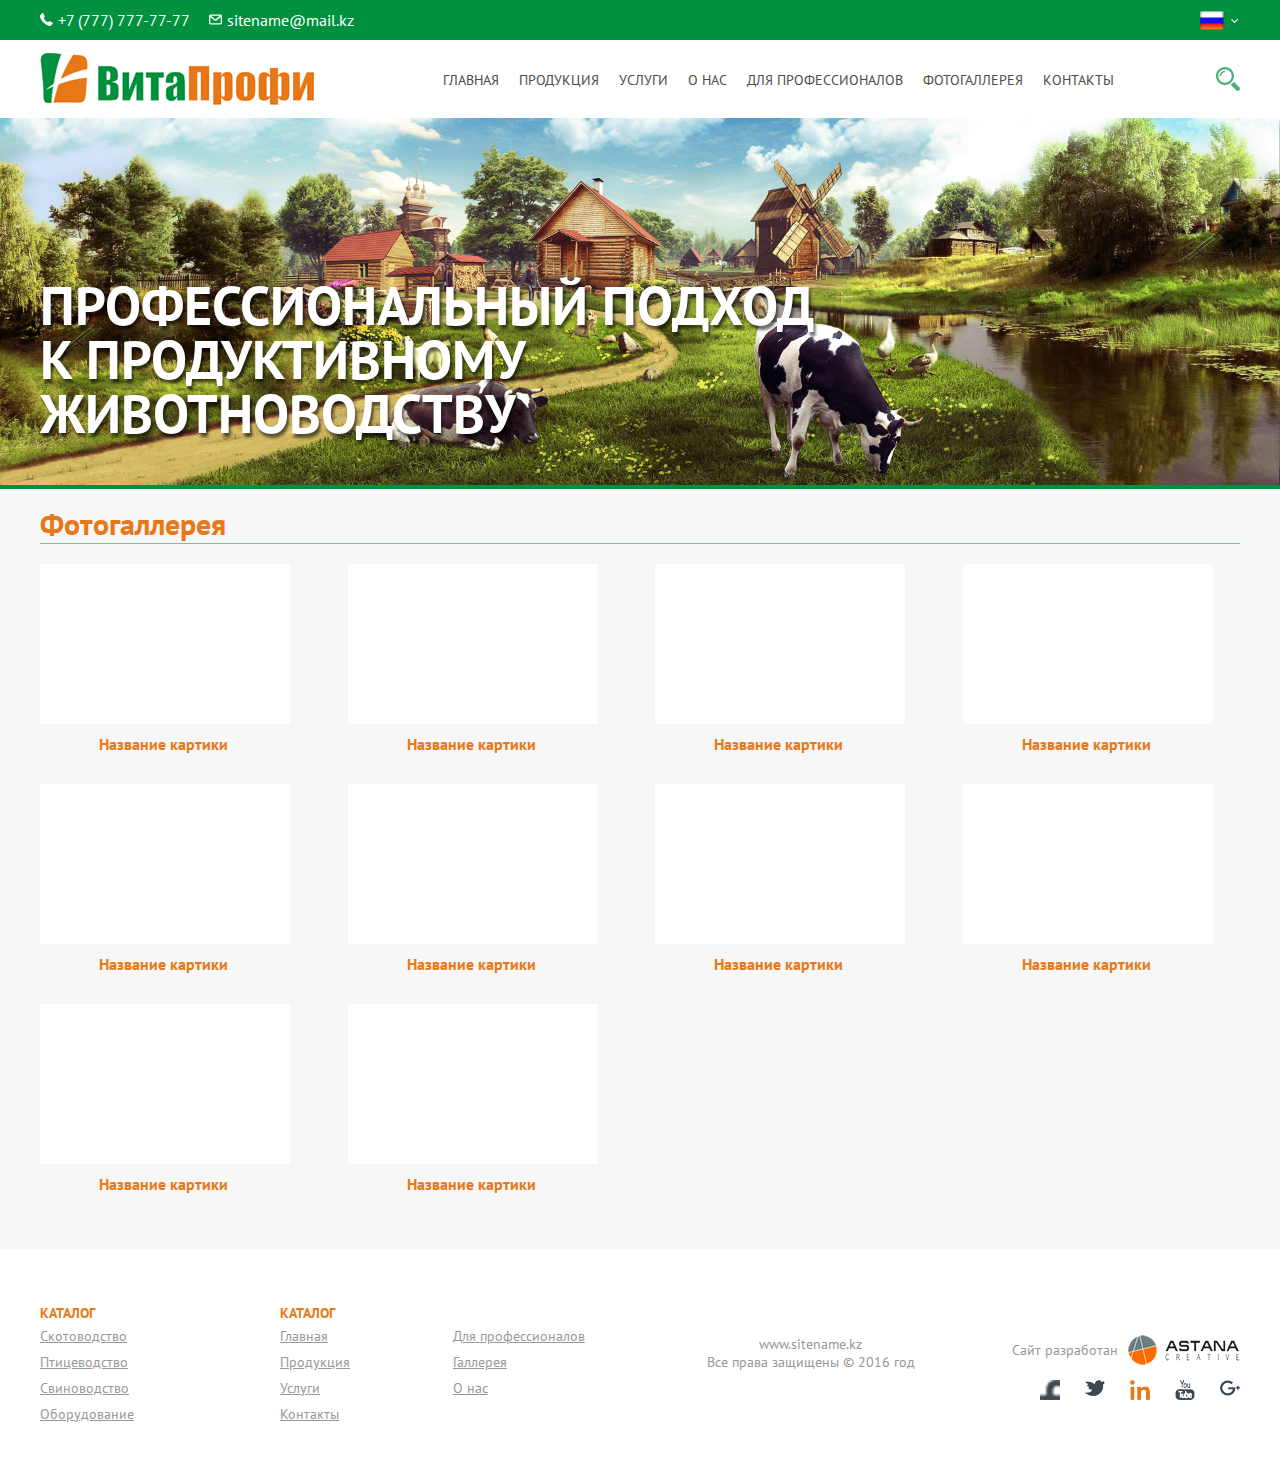
<file: gallery.html>
<html>
<head>
<title>ВитаПрофи</title>
<meta http-equiv="content-type" content="text/html;charset=utf-8"/>
<meta name="keyword" content="">
<meta name="description" content="">
<meta content="initial-scale=1, minimum-scale=1, width=device-width" name="viewport">
<link href="css/normalize.css" rel="stylesheet" type="text/css">
<link href="css/style.css" rel="stylesheet" type="text/css">
<link rel="stylesheet" type="text/css" href="css/slide.min.css">
<link rel="stylesheet" href="css/jquery.fancybox.css" type="text/css" media="screen" />


</head>
<body>
	<div class="page">
		<header>
			<div class="top-line">
				<div class="cr">
					<div class="top-line_item">
						<a href="" class="top-item phone">
							+7 (777) 777-77-77
						</a>
						<a href="" class="top-item mail">
							sitename@mail.kz
						</a>
					</div>
					<div class="top-line_item">
						<div class="lang">
	               			<div class="lang-select__current"><img src="img/ru.png" alt=""></div>
					        <div class="lang-select__list asd" >
	                            <div class="lang-select__option" ><a href=""><img src="img/eng.jpg" alt=""></a></div>
	                            <div class="lang-select__option" ><a href=""><img src="img/kz.png" alt=""></a></div>
		                    </div>
						</div>
					</div>
				</div>
			</div>
			<div class="cr">
				<div class="head">
					<a href="" class="head-logo logo">
						<img src="img/logo.png" alt="">
					</a>
					<ul class="nav nav-head">
						<li class="nav-item"><a href="index.html" class="nav-item__link ">Главная</a></li>
						<li class="nav-item"><a href="catalog.html" class="nav-item__link ">Продукция</a></li>
						<li class="nav-item"><a href="about.html" class="nav-item__link">Услуги</a></li>
						<li class="nav-item"><a href="about.html" class="nav-item__link ">О нас</a></li>
						<li class="nav-item"><a href="professionals.html" class="nav-item__link">Для профессионалов </a></li>
						<li class="nav-item"><a href="gallery.html" class="nav-item__link active">Фотогаллерея</a></li>
						<li class="nav-item"><a href="contact.html" class="nav-item__link ">Контакты</a></li>
					</ul>
					<div class="serach-container">
						<div class="search-icon">
							<img src="img/search.svg" alt="">
						</div>
						<div class="search">
							<form action="">
							<input placeholder="Поиск по сайту" class="search-input" type="text" name="q">
							<div class="search-button">
								<button type="submit"></button>
							</div>
						</form>
						</div>
					</div>
				</div>
			</div>
			<div class="slider" >
                <div class="slider__item">
                    <div class="slider_item_img">
                        <img src="img/slider.jpg" alt="">
                    </div>
                    <div class="slider__item-text">
                    	ПРОФЕССИОНАЛЬНЫЙ ПОДХОД<br>
			К ПРОДУКТИВНОМУ<br>
			ЖИВОТНОВОДСТВУ
                    </div>
                </div>
                <div class="slider__item">
                    <div class="slider_item_img">
                        <img src="img/slider.jpg" alt="">
                    </div>
                    <div class="slider__item-text">
                    	ПРОФЕССИОНАЛЬНЫЙ ПОДХОД<br>
			К ПРОДУКТИВНОМУ<br>
			ЖИВОТНОВОДСТВУ
                    </div>
                </div>
                <div class="slider__item">
                    <div class="slider_item_img">
                        <img src="img/slider.jpg" alt="">
                    </div>
                    <div class="slider__item-text">
                    	ПРОФЕССИОНАЛЬНЫЙ ПОДХОД<br>
			К ПРОДУКТИВНОМУ<br>
			ЖИВОТНОВОДСТВУ
                    </div>
                </div>
            </div>
		</header>
		<div class="container">
			<div class="cr">
					<div class="title">
						Фотогаллерея
					</div>
					<ul class="gallery-list" id="wrapper">
						<li class="gallery-list__item">
							<a class="gallery-list__item-link fancybox" href="img/news.jpg"  rel="gallery" >
								<img src="img/news.jpg" alt="">
								<div class="gallery-list__item-name">
									Название картики
								</div>
							</a>
						</li>
						<li class="gallery-list__item">
							<a class="gallery-list__item-link fancybox" href="img/news.jpg"  rel="gallery" >
								<img src="img/news.jpg" alt="">
								<div class="gallery-list__item-name">
									Название картики
								</div>
							</a>
						</li>
						<li class="gallery-list__item">
							<a class="gallery-list__item-link fancybox" href="img/news.jpg"  rel="gallery" >
								<img src="img/news.jpg" alt="">
								<div class="gallery-list__item-name">
									Название картики
								</div>
							</a>
						</li>
						<li class="gallery-list__item">
							<a class="gallery-list__item-link fancybox" href="img/news.jpg"  rel="gallery" >
								<img src="img/news.jpg" alt="">
								<div class="gallery-list__item-name">
									Название картики
								</div>
							</a>
						</li>
						<li class="gallery-list__item">
							<a class="gallery-list__item-link fancybox" href="img/news.jpg"  rel="gallery" >
								<img src="img/news.jpg" alt="">
								<div class="gallery-list__item-name">
									Название картики
								</div>
							</a>
						</li>
						<li class="gallery-list__item">
							<a class="gallery-list__item-link fancybox" href="img/news.jpg"  rel="gallery" >
								<img src="img/news.jpg" alt="">
								<div class="gallery-list__item-name">
									Название картики
								</div>
							</a>
						</li>
						<li class="gallery-list__item">
							<a class="gallery-list__item-link fancybox" href="img/news.jpg"  rel="gallery" >
								<img src="img/news.jpg" alt="">
								<div class="gallery-list__item-name">
									Название картики
								</div>
							</a>
						</li>
						<li class="gallery-list__item">
							<a class="gallery-list__item-link fancybox" href="img/news.jpg"  rel="gallery" >
								<img src="img/news.jpg" alt="">
								<div class="gallery-list__item-name">
									Название картики
								</div>
							</a>
						</li>
						<li class="gallery-list__item">
							<a class="gallery-list__item-link fancybox" href="img/news.jpg"  rel="gallery" >
								<img src="img/news.jpg" alt="">
								<div class="gallery-list__item-name">
									Название картики
								</div>
							</a>
						</li>
						<li class="gallery-list__item">
							<a class="gallery-list__item-link fancybox" href="img/news.jpg"  rel="gallery" >
								<img src="img/news.jpg" alt="">
								<div class="gallery-list__item-name">
									Название картики
								</div>
							</a>
						</li>
					</ul>
			</div>	
		</div>
	</div>	
	<footer>
		<div class="cr">
			<div class="footer">
				<div class="footer-item">
					<ul class="footer-catalog">
	    				<div class="footer-item_head">
		    				КАТАЛОГ
		    			</div>
	    				<li class="footer-catalog_item"><a href="" class="footer-catalog_item-link">Скотоводство</a></li>
	    				<li class="footer-catalog_item"><a href="" class="footer-catalog_item-link">Птицеводство</a></li>
	    				<li class="footer-catalog_item"><a href="" class="footer-catalog_item-link">Свиноводство</a></li>
	    				<li class="footer-catalog_item"><a href="" class="footer-catalog_item-link">Оборудование</a></li>	
	    			</ul>
	    			<ul class="footer-site-maps">
	    				<div class="footer-item_head">
		    				КАТАЛОГ
		    			</div>
    				<li class="footer-site-maps_item"><a href="" class="footer-catalog_item-link">Главная</a></li>
    				<li class="footer-site-maps_item"><a href="" class="footer-catalog_item-link">Для профессионалов</a></li>
    				<li class="footer-site-maps_item"><a href="" class="footer-catalog_item-link">Продукция</a></li>
    				<li class="footer-site-maps_item"><a href="" class="footer-catalog_item-link"> Галлерея </a></li>
    				<li class="footer-site-maps_item"><a href="" class="footer-catalog_item-link">Услуги</a></li>
    				<li class="footer-site-maps_item"><a href="" class="footer-catalog_item-link">О нас</a></li>	
    				<li class="footer-site-maps_item"><a href="" class="footer-catalog_item-link">Контакты</a></li>	
	    			</ul>
				</div>
				<div class="footer-item">
					<div class="footer-item__copyright">
						www.sitename.kz<br>
						Все права защищены © 2016 год
					</div>
					<div class="footer-item__developed">
						Сайт разработан
						<a href=""> <img src="img/astanacreative.png" alt=""></a>
						<ul class="soc-list">
							<li class="soc-list-item"><a href="" class="soc-list-item__link"><img src="img/face.png" alt=""></a></li>
							<li class="soc-list-item"><a href="" class="soc-list-item__link"><img src="img/twitter.png" alt=""></a></li>
							<li class="soc-list-item"><a href="" class="soc-list-item__link"><img src="img/linkedin.png" alt=""></a></li>
							<li class="soc-list-item"><a href="" class="soc-list-item__link"><img src="img/youtube.png" alt=""></a></li>
							<li class="soc-list-item"><a href="" class="soc-list-item__link"><img src="img/google.png" alt=""></a></li>
						</ul>
					</div>
				</div>
			</div>
		</div>
	</footer>
    <script src="js/jquery.3.js" type="text/javascript"></script>
	<script src="js/app.js" type="text/javascript"></script>
	<script type="text/javascript" src="js/jquery.fancybox.pack.js?v=2.1.5"></script>
</body>
</html>
</file>
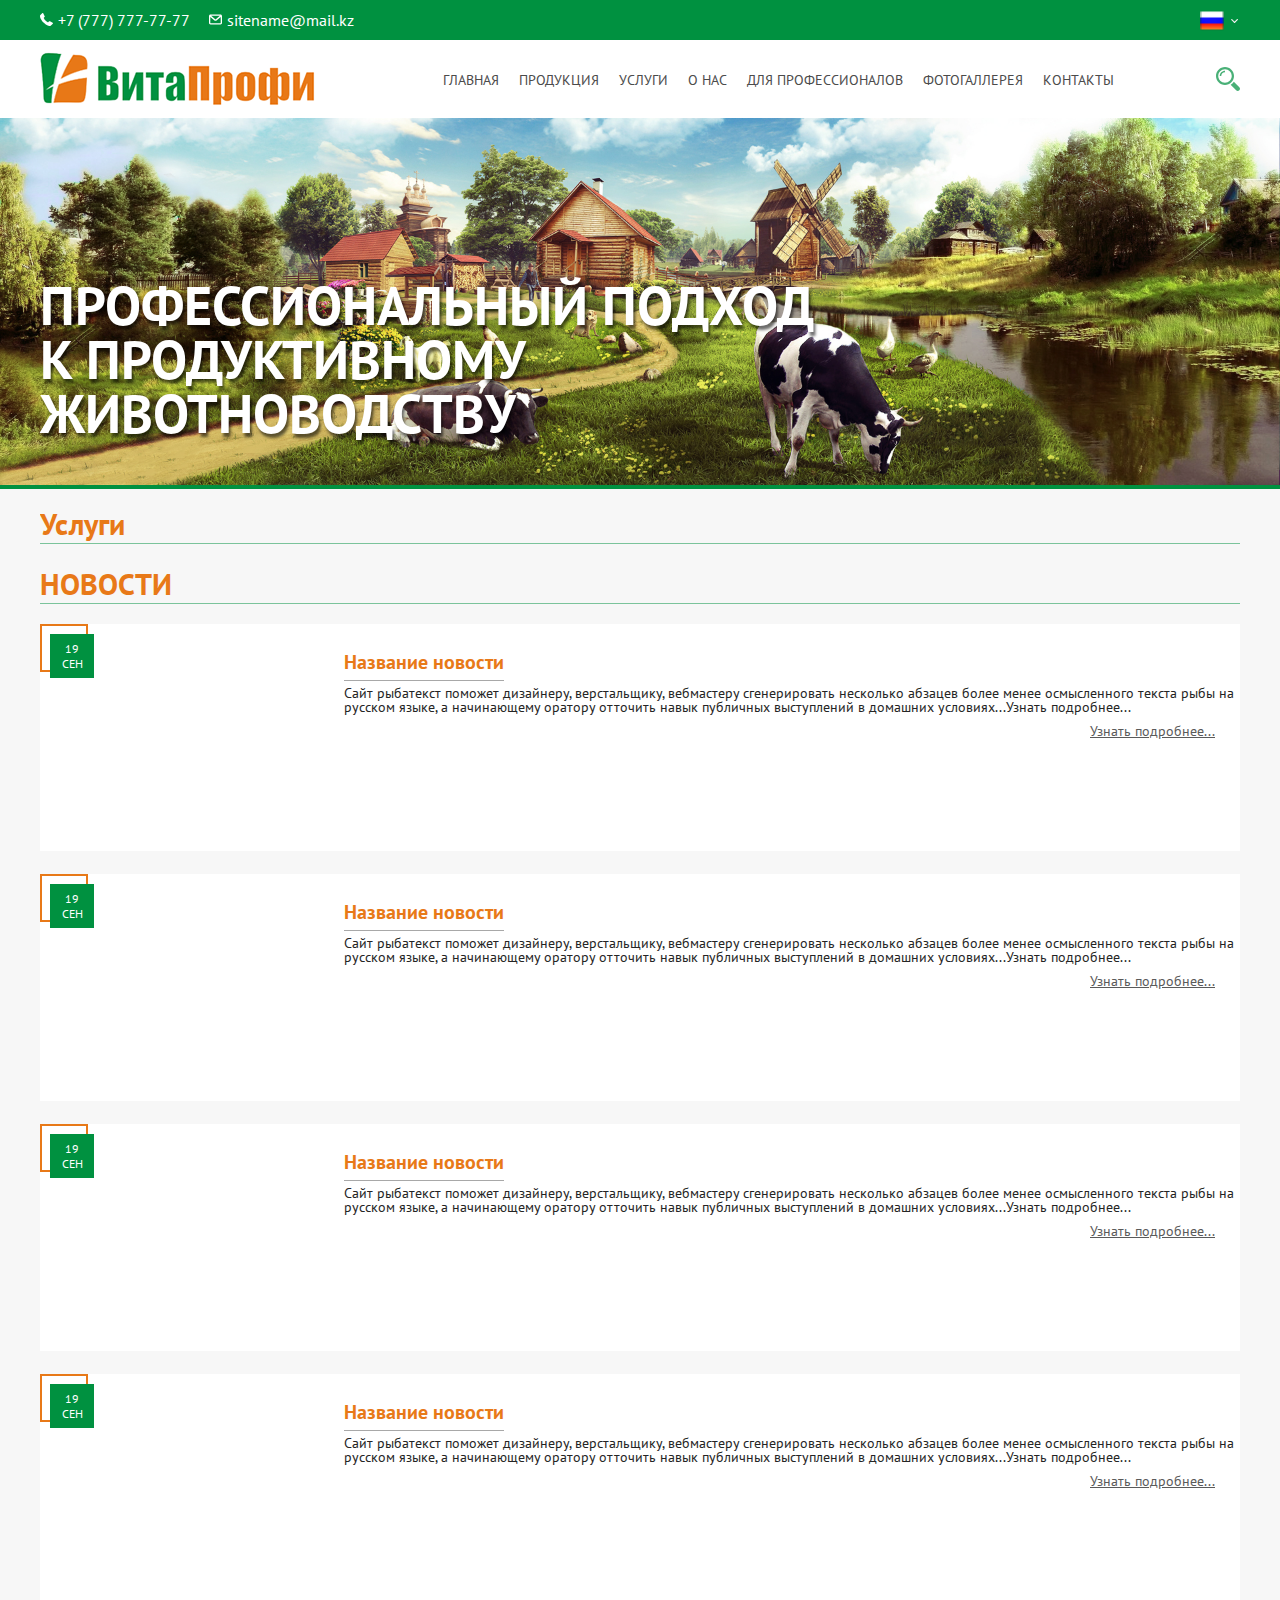
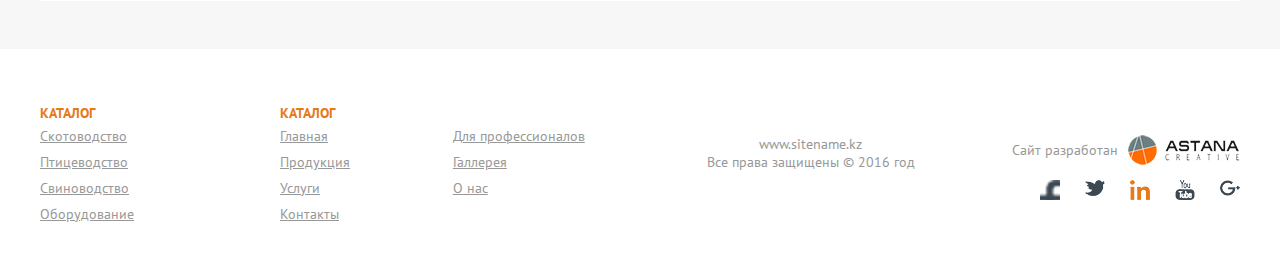
<file: news-second.html>
<html>
<head>
<title>ВитаПрофи</title>
<meta http-equiv="content-type" content="text/html;charset=utf-8"/>
<meta name="keyword" content="">
<meta name="description" content="">
<meta content="initial-scale=1, minimum-scale=1, width=device-width" name="viewport">
<link href="css/normalize.css" rel="stylesheet" type="text/css">
<link href="css/style.css" rel="stylesheet" type="text/css">
<link rel="stylesheet" type="text/css" href="css/slide.min.css">
<link rel="stylesheet" href="css/jquery.fancybox.css" type="text/css" media="screen" />


</head>
<body>
	<div class="page">
		<header>
			<div class="top-line">
				<div class="cr">
					<div class="top-line_item">
						<a href="" class="top-item phone">
							+7 (777) 777-77-77
						</a>
						<a href="" class="top-item mail">
							sitename@mail.kz
						</a>
					</div>
					<div class="top-line_item">
						<div class="lang">
	               			<div class="lang-select__current"><img src="img/ru.png" alt=""></div>
					        <div class="lang-select__list asd" >
	                            <div class="lang-select__option" ><a href=""><img src="img/eng.jpg" alt=""></a></div>
	                            <div class="lang-select__option" ><a href=""><img src="img/kz.png" alt=""></a></div>
		                    </div>
						</div>
					</div>
				</div>
			</div>
			<div class="cr">
				<div class="head">
					<a href="" class="head-logo logo">
						<img src="img/logo.png" alt="">
					</a>
					<ul class="nav nav-head">
						<li class="nav-item"><a href="index.html" class="nav-item__link ">Главная</a></li>
						<li class="nav-item"><a href="catalog.html" class="nav-item__link ">Продукция</a></li>
						<li class="nav-item"><a href="about.html" class="nav-item__link active">Услуги</a></li>
						<li class="nav-item"><a href="about.html" class="nav-item__link ">О нас</a></li>
						<li class="nav-item"><a href="professionals.html" class="nav-item__link ">Для профессионалов </a></li>
						<li class="nav-item"><a href="gallery.html" class="nav-item__link ">Фотогаллерея</a></li>
						<li class="nav-item"><a href="contact.html" class="nav-item__link ">Контакты</a></li>
					</ul>
					<div class="serach-container">
						<div class="search-icon">
							<img src="img/search.svg" alt="">
						</div>
						<div class="search">
							<form action="">
							<input placeholder="Поиск по сайту" class="search-input" type="text" name="q">
							<div class="search-button">
								<button type="submit"></button>
							</div>
						</form>
						</div>
					</div>
				</div>
			</div>
			<div class="slider" >
                <div class="slider__item">
                    <div class="slider_item_img">
                        <img src="img/slider.jpg" alt="">
                    </div>
                    <div class="slider__item-text">
                    	ПРОФЕССИОНАЛЬНЫЙ ПОДХОД<br>
			К ПРОДУКТИВНОМУ<br>
			ЖИВОТНОВОДСТВУ
                    </div>
                </div>
                <div class="slider__item">
                    <div class="slider_item_img">
                        <img src="img/slider.jpg" alt="">
                    </div>
                    <div class="slider__item-text">
                    	ПРОФЕССИОНАЛЬНЫЙ ПОДХОД<br>
			К ПРОДУКТИВНОМУ<br>
			ЖИВОТНОВОДСТВУ
                    </div>
                </div>
                <div class="slider__item">
                    <div class="slider_item_img">
                        <img src="img/slider.jpg" alt="">
                    </div>
                    <div class="slider__item-text">
                    	ПРОФЕССИОНАЛЬНЫЙ ПОДХОД<br>
			К ПРОДУКТИВНОМУ<br>
			ЖИВОТНОВОДСТВУ
                    </div>
                </div>
            </div>
		</header>
		<div class="container">
			<div class="cr">
					<div class="title">
						Услуги
					</div>
					<div class="news-list">
						<div class="news-title title">
						НОВОСТИ
					</div>
					<div class="news-item">
						<div class="news-date">
							<span>19<br>
							СЕН
							</span>
						</div>
						<div class="news-item__img">
							<img src="img/news.jpg" alt="">
						</div>
						<a href="" class="news-item__title">
							Название новости
						</a>
						<p>Сайт рыбатекст поможет дизайнеру, верстальщику, вебмастеру сгенерировать несколько абзацев более менее осмысленного текста рыбы на русском языке, а начинающему оратору отточить навык публичных выступлений в домашних условиях...Узнать подробнее...</p>
						<a href="" class="read-more">Узнать подробнее...</a>
					</div>
					<div class="news-item">
						<div class="news-date">
							<span>19<br>
							СЕН
							</span>
						</div>
						<div class="news-item__img">
							<img src="img/news.jpg" alt="">
						</div>
						<a href="" class="news-item__title">
							Название новости
						</a>
						<p>Сайт рыбатекст поможет дизайнеру, верстальщику, вебмастеру сгенерировать несколько абзацев более менее осмысленного текста рыбы на русском языке, а начинающему оратору отточить навык публичных выступлений в домашних условиях...Узнать подробнее...</p>
						<a href="" class="read-more">Узнать подробнее...</a>
					</div>
					<div class="news-item">
						<div class="news-date">
							<span>19<br>
							СЕН
							</span>
						</div>
						<div class="news-item__img">
							<img src="img/news.jpg" alt="">
						</div>
						<a href="" class="news-item__title">
							Название новости
						</a>
						<p>Сайт рыбатекст поможет дизайнеру, верстальщику, вебмастеру сгенерировать несколько абзацев более менее осмысленного текста рыбы на русском языке, а начинающему оратору отточить навык публичных выступлений в домашних условиях...Узнать подробнее...</p>
						<a href="" class="read-more">Узнать подробнее...</a>
					</div>
					<div class="news-item">
						<div class="news-date">
							<span>19<br>
							СЕН
							</span>
						</div>
						<div class="news-item__img">
							<img src="img/news.jpg" alt="">
						</div>
						<a href="" class="news-item__title">
							Название новости
						</a>
						<p>Сайт рыбатекст поможет дизайнеру, верстальщику, вебмастеру сгенерировать несколько абзацев более менее осмысленного текста рыбы на русском языке, а начинающему оратору отточить навык публичных выступлений в домашних условиях...Узнать подробнее...</p>
						<a href="" class="read-more">Узнать подробнее...</a>
					</div>
					</div>
			</div>	
		</div>
	</div>	
	<footer>
		<div class="cr">
			<div class="footer">
				<div class="footer-item">
					<ul class="footer-catalog">
	    				<div class="footer-item_head">
		    				КАТАЛОГ
		    			</div>
	    				<li class="footer-catalog_item"><a href="" class="footer-catalog_item-link">Скотоводство</a></li>
	    				<li class="footer-catalog_item"><a href="" class="footer-catalog_item-link">Птицеводство</a></li>
	    				<li class="footer-catalog_item"><a href="" class="footer-catalog_item-link">Свиноводство</a></li>
	    				<li class="footer-catalog_item"><a href="" class="footer-catalog_item-link">Оборудование</a></li>	
	    			</ul>
	    			<ul class="footer-site-maps">
	    				<div class="footer-item_head">
		    				КАТАЛОГ
		    			</div>
    				<li class="footer-site-maps_item"><a href="" class="footer-catalog_item-link">Главная</a></li>
    				<li class="footer-site-maps_item"><a href="" class="footer-catalog_item-link">Для профессионалов</a></li>
    				<li class="footer-site-maps_item"><a href="" class="footer-catalog_item-link">Продукция</a></li>
    				<li class="footer-site-maps_item"><a href="" class="footer-catalog_item-link"> Галлерея </a></li>
    				<li class="footer-site-maps_item"><a href="" class="footer-catalog_item-link">Услуги</a></li>
    				<li class="footer-site-maps_item"><a href="" class="footer-catalog_item-link">О нас</a></li>	
    				<li class="footer-site-maps_item"><a href="" class="footer-catalog_item-link">Контакты</a></li>	
	    			</ul>
				</div>
				<div class="footer-item">
					<div class="footer-item__copyright">
						www.sitename.kz<br>
						Все права защищены © 2016 год
					</div>
					<div class="footer-item__developed">
						Сайт разработан
						<a href=""> <img src="img/astanacreative.png" alt=""></a>
						<ul class="soc-list">
							<li class="soc-list-item"><a href="" class="soc-list-item__link"><img src="img/face.png" alt=""></a></li>
							<li class="soc-list-item"><a href="" class="soc-list-item__link"><img src="img/twitter.png" alt=""></a></li>
							<li class="soc-list-item"><a href="" class="soc-list-item__link"><img src="img/linkedin.png" alt=""></a></li>
							<li class="soc-list-item"><a href="" class="soc-list-item__link"><img src="img/youtube.png" alt=""></a></li>
							<li class="soc-list-item"><a href="" class="soc-list-item__link"><img src="img/google.png" alt=""></a></li>
						</ul>
					</div>
				</div>
			</div>
		</div>
	</footer>
    <script src="js/jquery.3.js" type="text/javascript"></script>
	<script src="js/app.js" type="text/javascript"></script>
	<script type="text/javascript" src="js/jquery.fancybox.pack.js?v=2.1.5"></script>
</body>
</html>
</file>
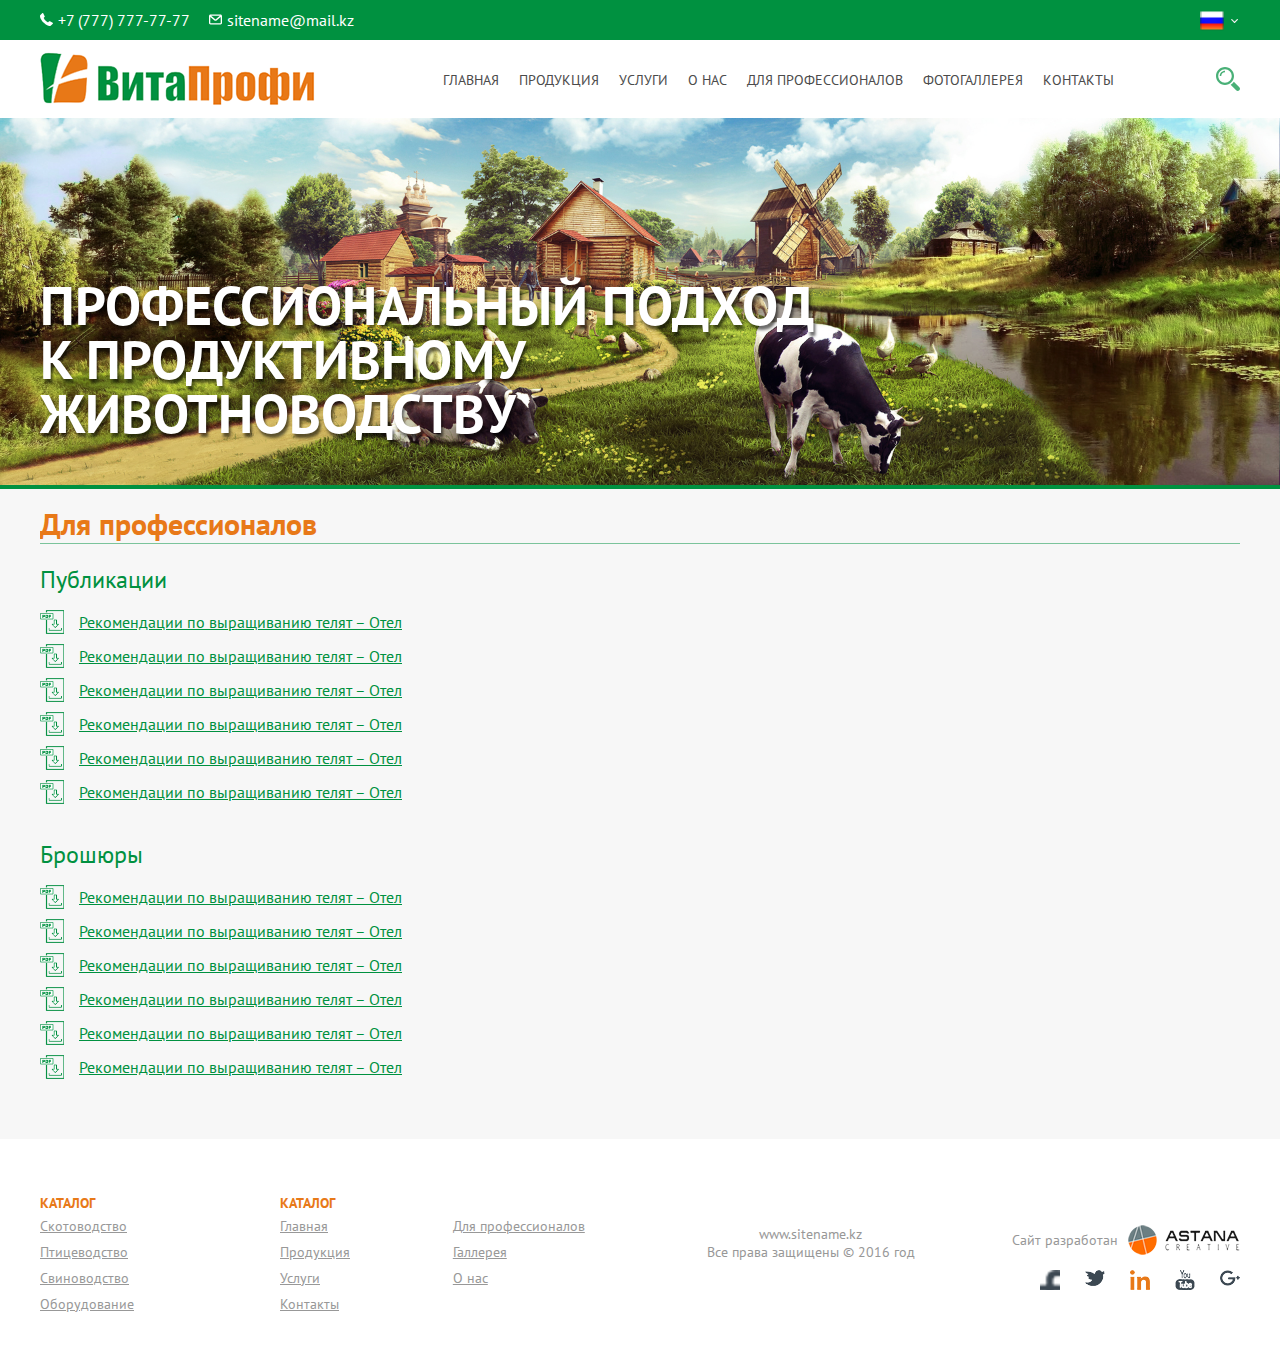
<file: professionals.html>
<html>
<head>
<title>ВитаПрофи</title>
<meta http-equiv="content-type" content="text/html;charset=utf-8"/>
<meta name="keyword" content="">
<meta name="description" content="">
<meta content="initial-scale=1, minimum-scale=1, width=device-width" name="viewport">
<link href="css/normalize.css" rel="stylesheet" type="text/css">
<link href="css/style.css" rel="stylesheet" type="text/css">
<link rel="stylesheet" type="text/css" href="css/slide.min.css">
<link rel="stylesheet" href="css/jquery.fancybox.css" type="text/css" media="screen" />


</head>
<body>
	<div class="page">
		<header>
			<div class="top-line">
				<div class="cr">
					<div class="top-line_item">
						<a href="" class="top-item phone">
							+7 (777) 777-77-77
						</a>
						<a href="" class="top-item mail">
							sitename@mail.kz
						</a>
					</div>
					<div class="top-line_item">
						<div class="lang">
	               			<div class="lang-select__current"><img src="img/ru.png" alt=""></div>
					        <div class="lang-select__list asd" >
	                            <div class="lang-select__option" ><a href=""><img src="img/eng.jpg" alt=""></a></div>
	                            <div class="lang-select__option" ><a href=""><img src="img/kz.png" alt=""></a></div>
		                    </div>
						</div>
					</div>
				</div>
			</div>
			<div class="cr">
				<div class="head">
					<a href="" class="head-logo logo">
						<img src="img/logo.png" alt="">
					</a>
					<ul class="nav nav-head">
						<li class="nav-item"><a href="" class="nav-item__link active">Главная</a></li>
						<li class="nav-item"><a href="" class="nav-item__link">Продукция</a></li>
						<li class="nav-item"><a href="" class="nav-item__link">Услуги</a></li>
						<li class="nav-item"><a href="" class="nav-item__link">О нас</a></li>
						<li class="nav-item"><a href="" class="nav-item__link">Для профессионалов </a></li>
						<li class="nav-item"><a href="" class="nav-item__link">Фотогаллерея</a></li>
						<li class="nav-item"><a href="" class="nav-item__link">Контакты</a></li>
					</ul>
					<div class="serach-container">
						<div class="search-icon">
							<img src="img/search.svg" alt="">
						</div>
						<div class="search">
							<form action="">
							<input placeholder="Поиск по сайту" class="search-input" type="text" name="q">
							<div class="search-button">
								<button type="submit"></button>
							</div>
						</form>
						</div>
					</div>
				</div>
			</div>
			<div class="slider" >
                <div class="slider__item">
                    <div class="slider_item_img">
                        <img src="img/slider.jpg" alt="">
                    </div>
                    <div class="slider__item-text">
                    	ПРОФЕССИОНАЛЬНЫЙ ПОДХОД<br>
			К ПРОДУКТИВНОМУ<br>
			ЖИВОТНОВОДСТВУ
                    </div>
                </div>
                <div class="slider__item">
                    <div class="slider_item_img">
                        <img src="img/slider.jpg" alt="">
                    </div>
                    <div class="slider__item-text">
                    	ПРОФЕССИОНАЛЬНЫЙ ПОДХОД<br>
			К ПРОДУКТИВНОМУ<br>
			ЖИВОТНОВОДСТВУ
                    </div>
                </div>
                <div class="slider__item">
                    <div class="slider_item_img">
                        <img src="img/slider.jpg" alt="">
                    </div>
                    <div class="slider__item-text">
                    	ПРОФЕССИОНАЛЬНЫЙ ПОДХОД<br>
			К ПРОДУКТИВНОМУ<br>
			ЖИВОТНОВОДСТВУ
                    </div>
                </div>
            </div>
		</header>
		<div class="container">
			<div class="cr">
				<div class="content">
					<div class="title">
						Для профессионалов 
					</div>
					<div class="professionals-title ">
						Публикации
					</div>
					<ul class="professionals-list">
						<li class="professionals-list__item">
							<a href="" class="professionals-list__item-link">
								Рекомендации по выращиванию телят – Отел
							</a>
						</li>
						<li class="professionals-list__item">
							<a href="" class="professionals-list__item-link">
								Рекомендации по выращиванию телят – Отел
							</a>
						</li>
						<li class="professionals-list__item">
							<a href="" class="professionals-list__item-link">
								Рекомендации по выращиванию телят – Отел
							</a>
						</li>
						<li class="professionals-list__item">
							<a href="" class="professionals-list__item-link">
								Рекомендации по выращиванию телят – Отел
							</a>
						</li>
						<li class="professionals-list__item">
							<a href="" class="professionals-list__item-link">
								Рекомендации по выращиванию телят – Отел
							</a>
						</li>
						<li class="professionals-list__item">
							<a href="" class="professionals-list__item-link">
								Рекомендации по выращиванию телят – Отел
							</a>
						</li>
					</ul>
					<div class="professionals-title ">
						Брошюры
					</div>
					<ul class="professionals-list">
						<li class="professionals-list__item">
							<a href="" class="professionals-list__item-link">
								Рекомендации по выращиванию телят – Отел
							</a>
						</li>
						<li class="professionals-list__item">
							<a href="" class="professionals-list__item-link">
								Рекомендации по выращиванию телят – Отел
							</a>
						</li>
						<li class="professionals-list__item">
							<a href="" class="professionals-list__item-link">
								Рекомендации по выращиванию телят – Отел
							</a>
						</li>
						<li class="professionals-list__item">
							<a href="" class="professionals-list__item-link">
								Рекомендации по выращиванию телят – Отел
							</a>
						</li>
						<li class="professionals-list__item">
							<a href="" class="professionals-list__item-link">
								Рекомендации по выращиванию телят – Отел
							</a>
						</li>
						<li class="professionals-list__item">
							<a href="" class="professionals-list__item-link">
								Рекомендации по выращиванию телят – Отел
							</a>
						</li>
					</ul>
				</div>
			</div>	
		</div>
	</div>	
	<footer>
		<div class="cr">
			<div class="footer">
				<div class="footer-item">
					<ul class="footer-catalog">
	    				<div class="footer-item_head">
		    				КАТАЛОГ
		    			</div>
	    				<li class="footer-catalog_item"><a href="" class="footer-catalog_item-link">Скотоводство</a></li>
	    				<li class="footer-catalog_item"><a href="" class="footer-catalog_item-link">Птицеводство</a></li>
	    				<li class="footer-catalog_item"><a href="" class="footer-catalog_item-link">Свиноводство</a></li>
	    				<li class="footer-catalog_item"><a href="" class="footer-catalog_item-link">Оборудование</a></li>	
	    			</ul>
	    			<ul class="footer-site-maps">
	    				<div class="footer-item_head">
		    				КАТАЛОГ
		    			</div>
    				<li class="footer-site-maps_item"><a href="" class="footer-catalog_item-link">Главная</a></li>
    				<li class="footer-site-maps_item"><a href="" class="footer-catalog_item-link">Для профессионалов</a></li>
    				<li class="footer-site-maps_item"><a href="" class="footer-catalog_item-link">Продукция</a></li>
    				<li class="footer-site-maps_item"><a href="" class="footer-catalog_item-link"> Галлерея </a></li>
    				<li class="footer-site-maps_item"><a href="" class="footer-catalog_item-link">Услуги</a></li>
    				<li class="footer-site-maps_item"><a href="" class="footer-catalog_item-link">О нас</a></li>	
    				<li class="footer-site-maps_item"><a href="" class="footer-catalog_item-link">Контакты</a></li>	
	    			</ul>
				</div>
				<div class="footer-item">
					<div class="footer-item__copyright">
						www.sitename.kz<br>
						Все права защищены © 2016 год
					</div>
					<div class="footer-item__developed">
						Сайт разработан
						<a href=""> <img src="img/astanacreative.png" alt=""></a>
						<ul class="soc-list">
							<li class="soc-list-item"><a href="" class="soc-list-item__link"><img src="img/face.png" alt=""></a></li>
							<li class="soc-list-item"><a href="" class="soc-list-item__link"><img src="img/twitter.png" alt=""></a></li>
							<li class="soc-list-item"><a href="" class="soc-list-item__link"><img src="img/linkedin.png" alt=""></a></li>
							<li class="soc-list-item"><a href="" class="soc-list-item__link"><img src="img/youtube.png" alt=""></a></li>
							<li class="soc-list-item"><a href="" class="soc-list-item__link"><img src="img/google.png" alt=""></a></li>
						</ul>
					</div>
				</div>
			</div>
		</div>
	</footer>
    <script src="js/jquery.3.js" type="text/javascript"></script>
	<script src="js/app.js" type="text/javascript"></script>
</body>
</html>
</file>
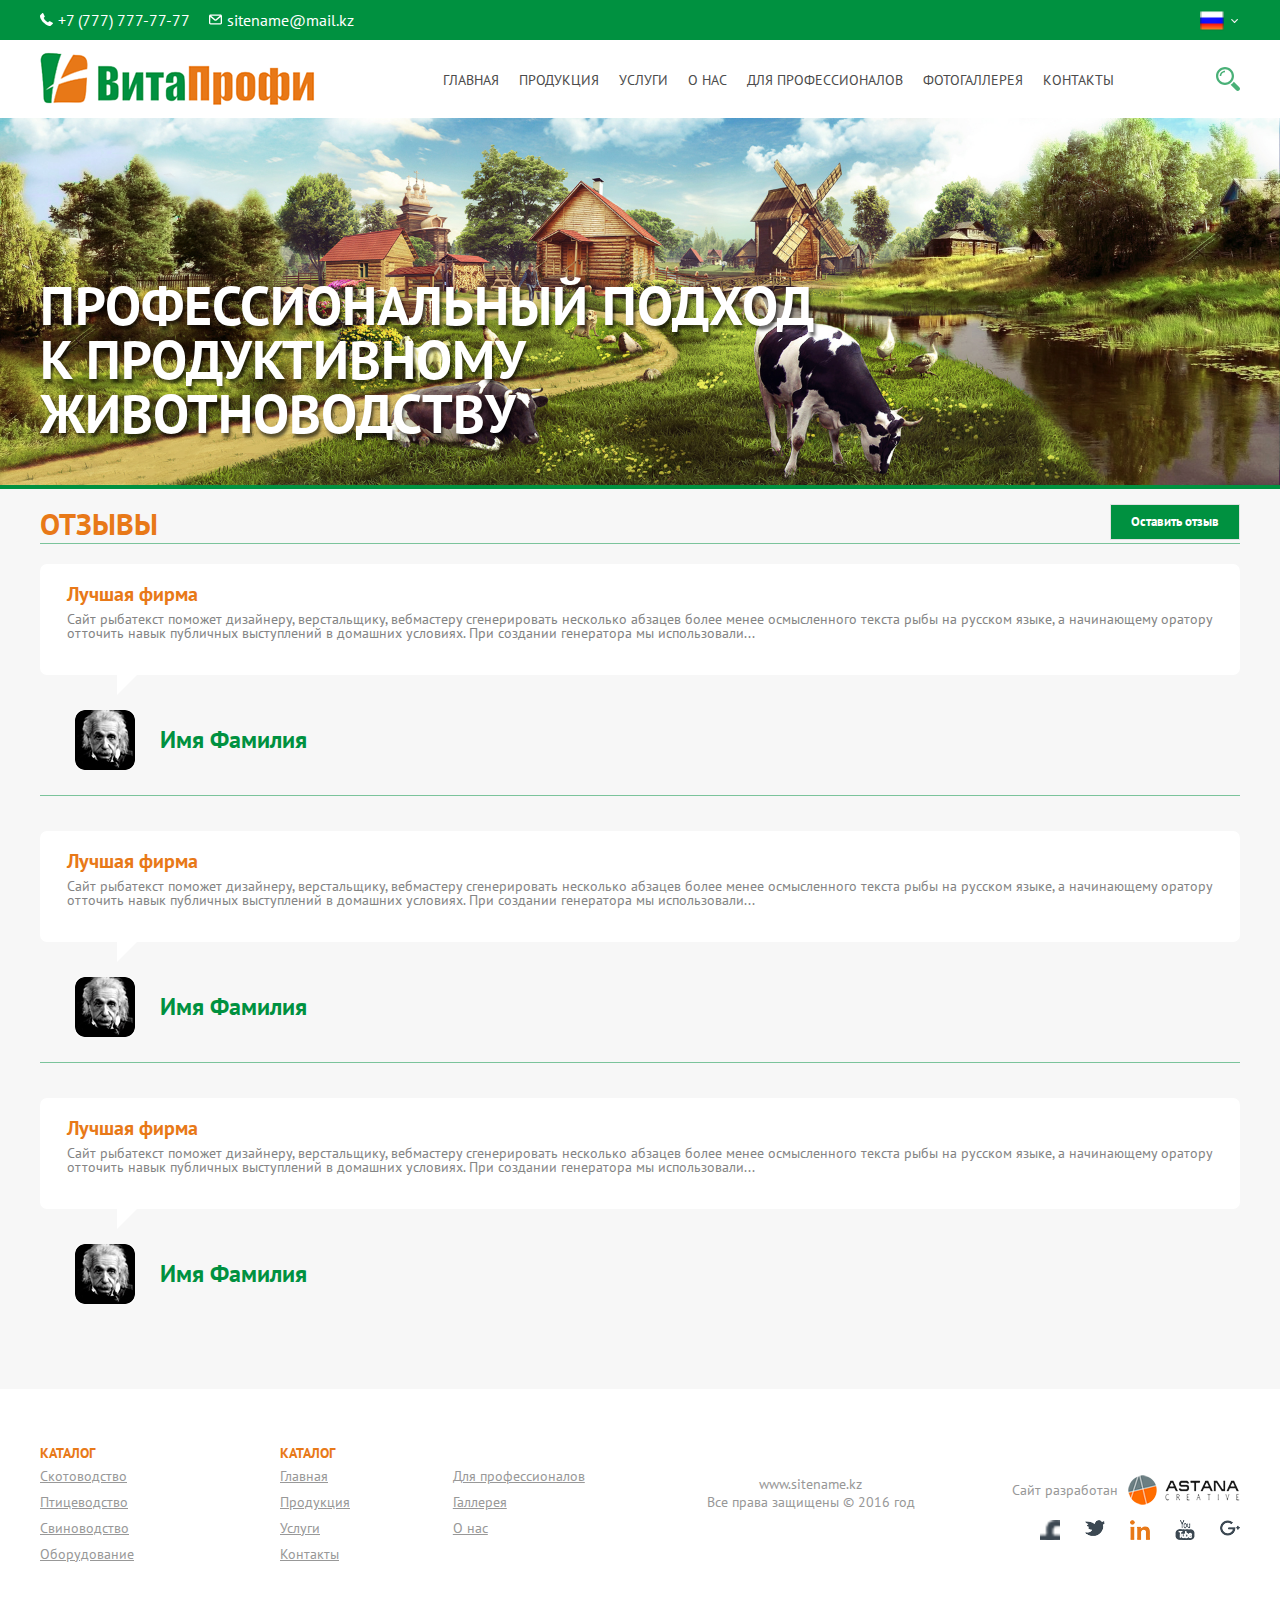
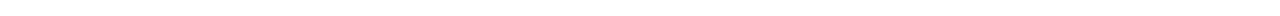
<file: reviews.html>
<html>
<head>
<title>ВитаПрофи</title>
<meta http-equiv="content-type" content="text/html;charset=utf-8"/>
<meta name="keyword" content="">
<meta name="description" content="">
<meta content="initial-scale=1, minimum-scale=1, width=device-width" name="viewport">
<link href="css/normalize.css" rel="stylesheet" type="text/css">
<link href="css/style.css" rel="stylesheet" type="text/css">
<link rel="stylesheet" type="text/css" href="css/slide.min.css">
<link rel="stylesheet" href="css/jquery.fancybox.css" type="text/css" media="screen" />


</head>
<body>
	<div class="page">
		<header>
			<div class="top-line">
				<div class="cr">
					<div class="top-line_item">
						<a href="" class="top-item phone">
							+7 (777) 777-77-77
						</a>
						<a href="" class="top-item mail">
							sitename@mail.kz
						</a>
					</div>
					<div class="top-line_item">
						<div class="lang">
	               			<div class="lang-select__current"><img src="img/ru.png" alt=""></div>
					        <div class="lang-select__list asd" >
	                            <div class="lang-select__option" ><a href=""><img src="img/eng.jpg" alt=""></a></div>
	                            <div class="lang-select__option" ><a href=""><img src="img/kz.png" alt=""></a></div>
		                    </div>
						</div>
					</div>
				</div>
			</div>
			<div class="cr">
				<div class="head">
					<a href="" class="head-logo logo">
						<img src="img/logo.png" alt="">
					</a>
					<ul class="nav nav-head">
						<li class="nav-item"><a href="index.html" class="nav-item__link ">Главная</a></li>
						<li class="nav-item"><a href="catalog.html" class="nav-item__link ">Продукция</a></li>
						<li class="nav-item"><a href="about.html" class="nav-item__link active">Услуги</a></li>
						<li class="nav-item"><a href="about.html" class="nav-item__link ">О нас</a></li>
						<li class="nav-item"><a href="professionals.html" class="nav-item__link ">Для профессионалов </a></li>
						<li class="nav-item"><a href="gallery.html" class="nav-item__link ">Фотогаллерея</a></li>
						<li class="nav-item"><a href="contact.html" class="nav-item__link ">Контакты</a></li>
					</ul>
					<div class="serach-container">
						<div class="search-icon">
							<img src="img/search.svg" alt="">
						</div>
						<div class="search">
							<form action="">
							<input placeholder="Поиск по сайту" class="search-input" type="text" name="q">
							<div class="search-button">
								<button type="submit"></button>
							</div>
						</form>
						</div>
					</div>
				</div>
			</div>
			<div class="slider" >
                <div class="slider__item">
                    <div class="slider_item_img">
                        <img src="img/slider.jpg" alt="">
                    </div>
                    <div class="slider__item-text">
                    	ПРОФЕССИОНАЛЬНЫЙ ПОДХОД<br>
			К ПРОДУКТИВНОМУ<br>
			ЖИВОТНОВОДСТВУ
                    </div>
                </div>
                <div class="slider__item">
                    <div class="slider_item_img">
                        <img src="img/slider.jpg" alt="">
                    </div>
                    <div class="slider__item-text">
                    	ПРОФЕССИОНАЛЬНЫЙ ПОДХОД<br>
			К ПРОДУКТИВНОМУ<br>
			ЖИВОТНОВОДСТВУ
                    </div>
                </div>
                <div class="slider__item">
                    <div class="slider_item_img">
                        <img src="img/slider.jpg" alt="">
                    </div>
                    <div class="slider__item-text">
                    	ПРОФЕССИОНАЛЬНЫЙ ПОДХОД<br>
			К ПРОДУКТИВНОМУ<br>
			ЖИВОТНОВОДСТВУ
                    </div>
                </div>
            </div>
		</header>
		<div class="container">
			<div class="cr">
					<div class="title">
						ОТЗЫВЫ
						<a href="#modal1" class="reviews-button button open_modal">Оставить отзыв</a>
					</div>
					<div class="reviews-list">
						<div class="reviews-list__item">
							<div class="reviews-item__text">
								<div class="reviews-item__title">
									Лучшая фирма
								</div>
								<p>Сайт рыбатекст поможет дизайнеру, верстальщику, вебмастеру сгенерировать несколько абзацев более менее осмысленного текста рыбы на русском языке, а начинающему оратору отточить навык публичных выступлений в домашних условиях. При создании генератора мы использовали...</p>
							</div>
							<div class="reviews-chel">
								<div class="reviews-photo">
									<img src="img/chel.jpg" alt="">
								</div>
								<div class="reviews-name">
									Имя Фамилия
								</div>
							</div>
						</div>
						<div class="reviews-list__item">
							<div class="reviews-item__text">
								<div class="reviews-item__title">
									Лучшая фирма
								</div>
								<p>Сайт рыбатекст поможет дизайнеру, верстальщику, вебмастеру сгенерировать несколько абзацев более менее осмысленного текста рыбы на русском языке, а начинающему оратору отточить навык публичных выступлений в домашних условиях. При создании генератора мы использовали...</p>
							</div>
							<div class="reviews-chel">
								<div class="reviews-photo">
									<img src="img/chel.jpg" alt="">
								</div>
								<div class="reviews-name">
									Имя Фамилия
								</div>
							</div>
						</div>
						<div class="reviews-list__item">
							<div class="reviews-item__text">
								<div class="reviews-item__title">
									Лучшая фирма
								</div>
								<p>Сайт рыбатекст поможет дизайнеру, верстальщику, вебмастеру сгенерировать несколько абзацев более менее осмысленного текста рыбы на русском языке, а начинающему оратору отточить навык публичных выступлений в домашних условиях. При создании генератора мы использовали...</p>
							</div>
							<div class="reviews-chel">
								<div class="reviews-photo">
									<img src="img/chel.jpg" alt="">
								</div>
								<div class="reviews-name">
									Имя Фамилия
								</div>
							</div>
						</div>
					</div>
			</div>	
		</div>
	</div>	
	<footer>
		<div class="cr">
			<div class="footer">
				<div class="footer-item">
					<ul class="footer-catalog">
	    				<div class="footer-item_head">
		    				КАТАЛОГ
		    			</div>
	    				<li class="footer-catalog_item"><a href="" class="footer-catalog_item-link">Скотоводство</a></li>
	    				<li class="footer-catalog_item"><a href="" class="footer-catalog_item-link">Птицеводство</a></li>
	    				<li class="footer-catalog_item"><a href="" class="footer-catalog_item-link">Свиноводство</a></li>
	    				<li class="footer-catalog_item"><a href="" class="footer-catalog_item-link">Оборудование</a></li>	
	    			</ul>
	    			<ul class="footer-site-maps">
	    				<div class="footer-item_head">
		    				КАТАЛОГ
		    			</div>
    				<li class="footer-site-maps_item"><a href="" class="footer-catalog_item-link">Главная</a></li>
    				<li class="footer-site-maps_item"><a href="" class="footer-catalog_item-link">Для профессионалов</a></li>
    				<li class="footer-site-maps_item"><a href="" class="footer-catalog_item-link">Продукция</a></li>
    				<li class="footer-site-maps_item"><a href="" class="footer-catalog_item-link"> Галлерея </a></li>
    				<li class="footer-site-maps_item"><a href="" class="footer-catalog_item-link">Услуги</a></li>
    				<li class="footer-site-maps_item"><a href="" class="footer-catalog_item-link">О нас</a></li>	
    				<li class="footer-site-maps_item"><a href="" class="footer-catalog_item-link">Контакты</a></li>	
	    			</ul>
				</div>
				<div class="footer-item">
					<div class="footer-item__copyright">
						www.sitename.kz<br>
						Все права защищены © 2016 год
					</div>
					<div class="footer-item__developed">
						Сайт разработан
						<a href=""> <img src="img/astanacreative.png" alt=""></a>
						<ul class="soc-list">
							<li class="soc-list-item"><a href="" class="soc-list-item__link"><img src="img/face.png" alt=""></a></li>
							<li class="soc-list-item"><a href="" class="soc-list-item__link"><img src="img/twitter.png" alt=""></a></li>
							<li class="soc-list-item"><a href="" class="soc-list-item__link"><img src="img/linkedin.png" alt=""></a></li>
							<li class="soc-list-item"><a href="" class="soc-list-item__link"><img src="img/youtube.png" alt=""></a></li>
							<li class="soc-list-item"><a href="" class="soc-list-item__link"><img src="img/google.png" alt=""></a></li>
						</ul>
					</div>
				</div>
			</div>
		</div>
	</footer>
	<div id="modal1" class="modal_div"> <!-- скрытый див с уникальным id = modal1 -->
	<span class="modal_close"></span>
		<div class="modal-title">Оставить отзыв</div>
		<form class="reviews__form " action="/feedbacks/add" method="post" accept-charset="utf-8">
			 <div class="reviews-input__container  "> 
				  <input type="text" name="" required="required" placeholder="Тема отзыва" class="reviews-input contact-input ">
			 </div>    
			 <div class="reviews-input__container"> 
				  <input type="text" name="" placeholder="ФИО" class="reviews-input contact-input ">
			 </div> 
			 <textarea name="]" id=""  class="reviews-textarea contact-input" placeholder="Текст отзыва..." ></textarea>
			 <div class="reviews-input__container"> 
				  <input type="file" name="" class="reviews-input reviews-input--file contact-input ">
			 </div> 
			 <button class="form-button button" type="submit">
				Отправить
			 </button>
		 </form>
	</div>
<div id="overlay"></div>
    <script src="js/jquery.3.js" type="text/javascript"></script>
	<script src="js/app.js" type="text/javascript"></script>
	<script type="text/javascript" src="js/jquery.fancybox.pack.js?v=2.1.5"></script>
</body>
</html>
</file>
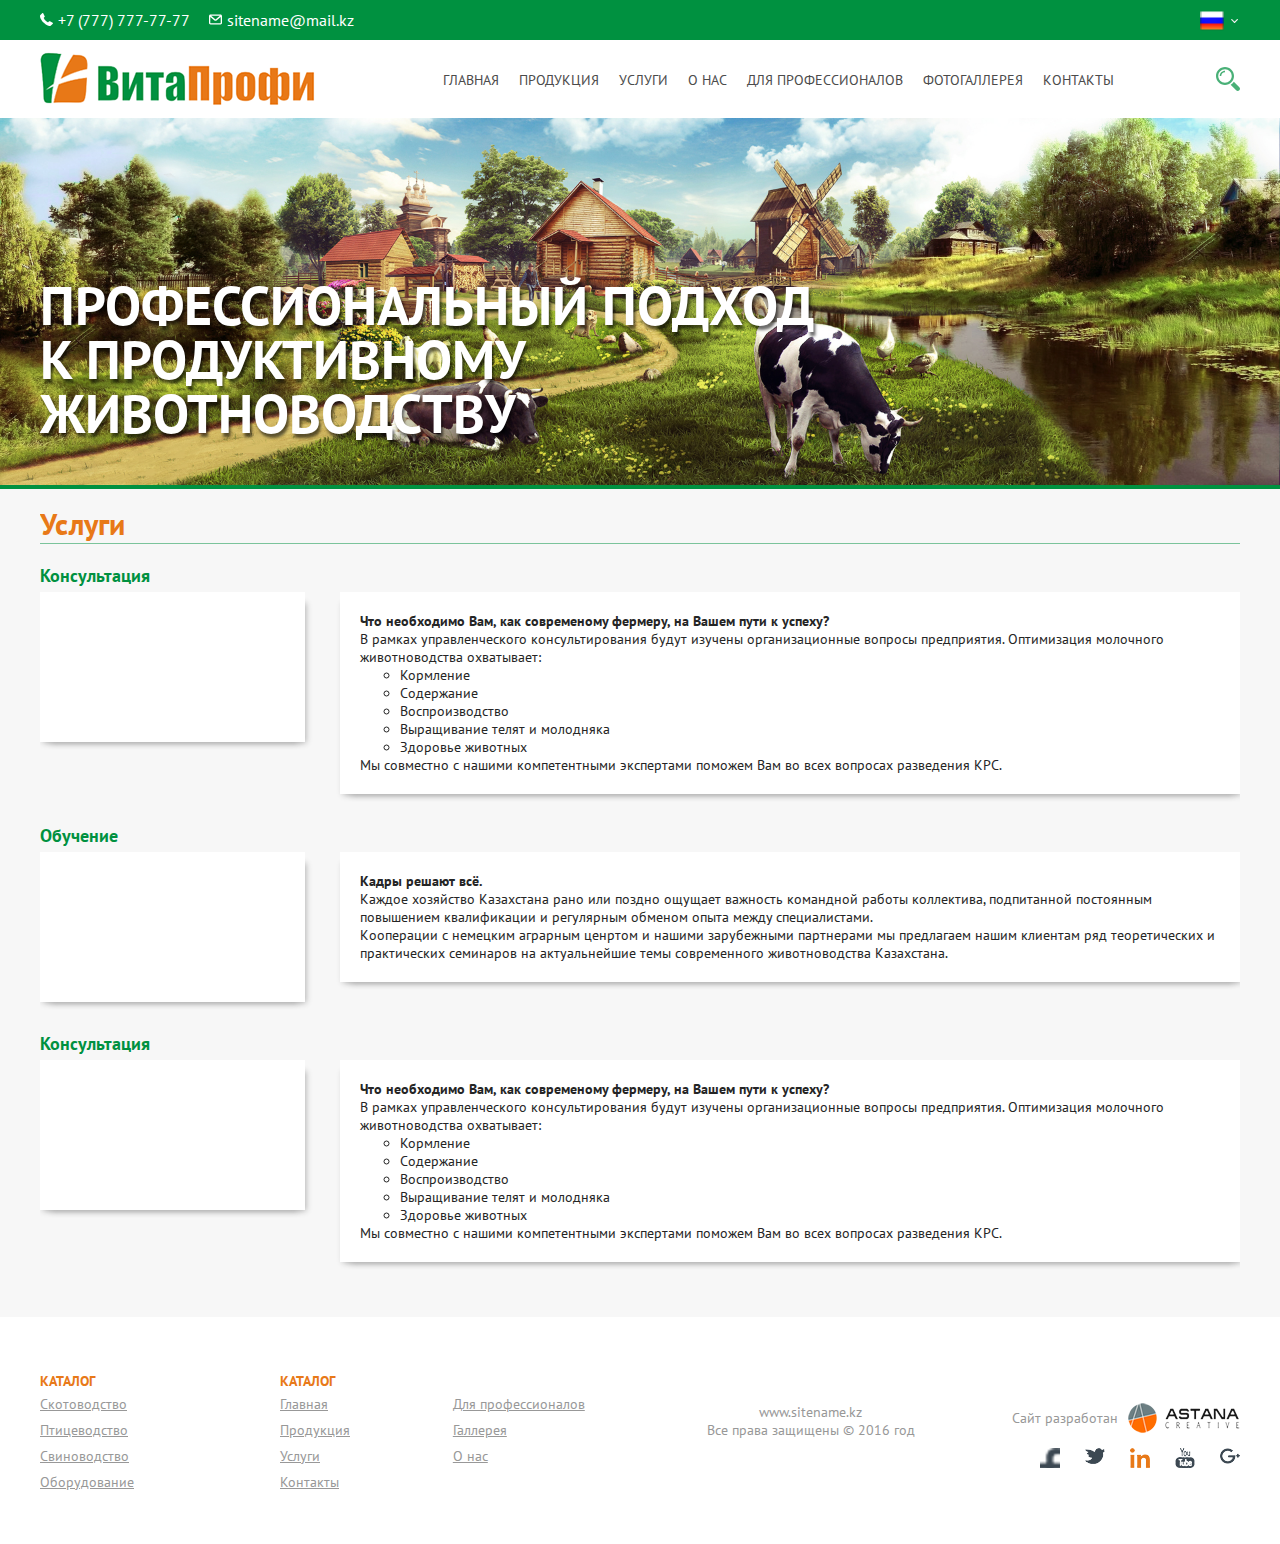
<file: service.html>
<html>
<head>
<title>ВитаПрофи</title>
<meta http-equiv="content-type" content="text/html;charset=utf-8"/>
<meta name="keyword" content="">
<meta name="description" content="">
<meta content="initial-scale=1, minimum-scale=1, width=device-width" name="viewport">
<link href="css/normalize.css" rel="stylesheet" type="text/css">
<link href="css/style.css" rel="stylesheet" type="text/css">
<link rel="stylesheet" type="text/css" href="css/slide.min.css">
<link rel="stylesheet" href="css/jquery.fancybox.css" type="text/css" media="screen" />


</head>
<body>
	<div class="page">
		<header>
			<div class="top-line">
				<div class="cr">
					<div class="top-line_item">
						<a href="" class="top-item phone">
							+7 (777) 777-77-77
						</a>
						<a href="" class="top-item mail">
							sitename@mail.kz
						</a>
					</div>
					<div class="top-line_item">
						<div class="lang">
	               			<div class="lang-select__current"><img src="img/ru.png" alt=""></div>
					        <div class="lang-select__list asd" >
	                            <div class="lang-select__option" ><a href=""><img src="img/eng.jpg" alt=""></a></div>
	                            <div class="lang-select__option" ><a href=""><img src="img/kz.png" alt=""></a></div>
		                    </div>
						</div>
					</div>
				</div>
			</div>
			<div class="cr">
				<div class="head">
					<a href="" class="head-logo logo">
						<img src="img/logo.png" alt="">
					</a>
					<ul class="nav nav-head">
						<li class="nav-item"><a href="index.html" class="nav-item__link ">Главная</a></li>
						<li class="nav-item"><a href="catalog.html" class="nav-item__link ">Продукция</a></li>
						<li class="nav-item"><a href="about.html" class="nav-item__link active">Услуги</a></li>
						<li class="nav-item"><a href="about.html" class="nav-item__link ">О нас</a></li>
						<li class="nav-item"><a href="professionals.html" class="nav-item__link ">Для профессионалов </a></li>
						<li class="nav-item"><a href="gallery.html" class="nav-item__link ">Фотогаллерея</a></li>
						<li class="nav-item"><a href="contact.html" class="nav-item__link ">Контакты</a></li>
					</ul>
					<div class="serach-container">
						<div class="search-icon">
							<img src="img/search.svg" alt="">
						</div>
						<div class="search">
							<form action="">
							<input placeholder="Поиск по сайту" class="search-input" type="text" name="q">
							<div class="search-button">
								<button type="submit"></button>
							</div>
						</form>
						</div>
					</div>
				</div>
			</div>
			<div class="slider" >
                <div class="slider__item">
                    <div class="slider_item_img">
                        <img src="img/slider.jpg" alt="">
                    </div>
                    <div class="slider__item-text">
                    	ПРОФЕССИОНАЛЬНЫЙ ПОДХОД<br>
			К ПРОДУКТИВНОМУ<br>
			ЖИВОТНОВОДСТВУ
                    </div>
                </div>
                <div class="slider__item">
                    <div class="slider_item_img">
                        <img src="img/slider.jpg" alt="">
                    </div>
                    <div class="slider__item-text">
                    	ПРОФЕССИОНАЛЬНЫЙ ПОДХОД<br>
			К ПРОДУКТИВНОМУ<br>
			ЖИВОТНОВОДСТВУ
                    </div>
                </div>
                <div class="slider__item">
                    <div class="slider_item_img">
                        <img src="img/slider.jpg" alt="">
                    </div>
                    <div class="slider__item-text">
                    	ПРОФЕССИОНАЛЬНЫЙ ПОДХОД<br>
			К ПРОДУКТИВНОМУ<br>
			ЖИВОТНОВОДСТВУ
                    </div>
                </div>
            </div>
		</header>
		<div class="container">
			<div class="cr">
					<div class="title">
						Услуги
					</div>
					<ul class="service" >
						<li class="service-item">
							<div class="service-item_title">
								Консультация
							</div>
							<div class="service-item_img">
								<img src="img/news.jpg" alt="">
							</div>
							<div class="service-item_text">
								<p><strong>Что необходимо Вам, как современому фермеру, на Вашем пути к успеху?</strong></p>
								<p>В рамках управленческого консультирования будут изучены организационные вопросы предприятия. 
Оптимизация молочного животноводства охватывает:</p>
								<ul>
									<li>Кормление</li>
									<li>Содержание</li>
									<li>Воспроизводство</li>
									<li>Выращивание телят и молодняка</li>
									<li>Здоровье животных</li>
								</ul>
								<p>Мы совместно с нашими компетентными экспертами поможем Вам во всех вопросах разведения КРС.</p>
							</div>
						</li>
						<li class="service-item">
							<div class="service-item_title">
								Обучение
							</div>
							<div class="service-item_img">
								<img src="img/news.jpg" alt="">
							</div>
							<div class="service-item_text">
								<p><strong>Кадры решают всё.</strong></p>
								<p>Каждое хозяйство Казахстана рано или поздно ощущаeт важность командной работы коллектива, подпитанной постоянным повышением квалификации и регулярным обменом опыта между специалистами. </p>
								
								<p>Kооперации с немецким аграрным ценртом и нашими зарубежными партнерами мы предлагаем нашим клиентам ряд теоретических и практических семинаров на актуальнейшие темы современного животноводства Казахстана.</p>
							</div>
						</li>
						<li class="service-item">
							<div class="service-item_title">
								Консультация
							</div>
							<div class="service-item_img">
								<img src="img/news.jpg" alt="">
							</div>
							<div class="service-item_text">
								<p><strong>Что необходимо Вам, как современому фермеру, на Вашем пути к успеху?</strong></p>
								<p>В рамках управленческого консультирования будут изучены организационные вопросы предприятия. 
Оптимизация молочного животноводства охватывает:</p>
								<ul>
									<li>Кормление</li>
									<li>Содержание</li>
									<li>Воспроизводство</li>
									<li>Выращивание телят и молодняка</li>
									<li>Здоровье животных</li>
								</ul>
								<p>Мы совместно с нашими компетентными экспертами поможем Вам во всех вопросах разведения КРС.</p>
							</div>
						</li>
					</ul>
			</div>	
		</div>
	</div>	
	<footer>
		<div class="cr">
			<div class="footer">
				<div class="footer-item">
					<ul class="footer-catalog">
	    				<div class="footer-item_head">
		    				КАТАЛОГ
		    			</div>
	    				<li class="footer-catalog_item"><a href="" class="footer-catalog_item-link">Скотоводство</a></li>
	    				<li class="footer-catalog_item"><a href="" class="footer-catalog_item-link">Птицеводство</a></li>
	    				<li class="footer-catalog_item"><a href="" class="footer-catalog_item-link">Свиноводство</a></li>
	    				<li class="footer-catalog_item"><a href="" class="footer-catalog_item-link">Оборудование</a></li>	
	    			</ul>
	    			<ul class="footer-site-maps">
	    				<div class="footer-item_head">
		    				КАТАЛОГ
		    			</div>
    				<li class="footer-site-maps_item"><a href="" class="footer-catalog_item-link">Главная</a></li>
    				<li class="footer-site-maps_item"><a href="" class="footer-catalog_item-link">Для профессионалов</a></li>
    				<li class="footer-site-maps_item"><a href="" class="footer-catalog_item-link">Продукция</a></li>
    				<li class="footer-site-maps_item"><a href="" class="footer-catalog_item-link"> Галлерея </a></li>
    				<li class="footer-site-maps_item"><a href="" class="footer-catalog_item-link">Услуги</a></li>
    				<li class="footer-site-maps_item"><a href="" class="footer-catalog_item-link">О нас</a></li>	
    				<li class="footer-site-maps_item"><a href="" class="footer-catalog_item-link">Контакты</a></li>	
	    			</ul>
				</div>
				<div class="footer-item">
					<div class="footer-item__copyright">
						www.sitename.kz<br>
						Все права защищены © 2016 год
					</div>
					<div class="footer-item__developed">
						Сайт разработан
						<a href=""> <img src="img/astanacreative.png" alt=""></a>
						<ul class="soc-list">
							<li class="soc-list-item"><a href="" class="soc-list-item__link"><img src="img/face.png" alt=""></a></li>
							<li class="soc-list-item"><a href="" class="soc-list-item__link"><img src="img/twitter.png" alt=""></a></li>
							<li class="soc-list-item"><a href="" class="soc-list-item__link"><img src="img/linkedin.png" alt=""></a></li>
							<li class="soc-list-item"><a href="" class="soc-list-item__link"><img src="img/youtube.png" alt=""></a></li>
							<li class="soc-list-item"><a href="" class="soc-list-item__link"><img src="img/google.png" alt=""></a></li>
						</ul>
					</div>
				</div>
			</div>
		</div>
	</footer>
    <script src="js/jquery.3.js" type="text/javascript"></script>
	<script src="js/app.js" type="text/javascript"></script>
	<script type="text/javascript" src="js/jquery.fancybox.pack.js?v=2.1.5"></script>
</body>
</html>
</file>
<file: css/style.css>
@font-face {
  font-family: 'PTSans';
  src: url('../fonts/PTSansRegular.eot?#iefix') format('embedded-opentype'), url('../fonts/PTSansRegular.woff') format('woff'), url('../fonts/PTSansRegular.ttf') format('truetype'), url('../fonts/PTSansRegular.svg#PTSansRegular') format('svg');
  font-weight: normal;
  font-style: normal;
}
@font-face {
  font-family: 'PTSans';
  src: url('../fonts/PTSansBold.eot?#iefix') format('embedded-opentype'), url('../fonts/PTSansBold.woff') format('woff'), url('../fonts/PTSansBold.ttf') format('truetype'), url('../fonts/PTSansBold.svg#PTSansBold') format('svg');
  font-weight: bold;
  font-style: normal;
}
@font-face {
  font-family: 'PTSans';
  src: url('../fonts/PTSansItalic.eot?#iefix') format('embedded-opentype'), url('../fonts/PTSansItalic.woff') format('woff'), url('../fonts/PTSansItalic.ttf') format('truetype'), url('../fonts/PTSansItalic.svg#PTSansItalic') format('svg');
  font-weight: normal;
  font-style: italic;
}
@font-face {
  font-family: 'PTSans';
  src: url('../fonts/PTSans-BoldItalic.eot?#iefix') format('embedded-opentype'), url('../fonts/PTSans-BoldItalic.woff') format('woff'), url('../fonts/PTSans-BoldItalic.ttf') format('truetype'), url('../fonts/PTSans-BoldItalic.svg#PTSans-BoldItalic') format('svg');
  font-weight: bold;
  font-style: italic;
}
@font-face {
  font-family: 'MyriadPro-Regular';
  src: url('../fonts/MyriadPro-Regular.eot?#iefix') format('embedded-opentype'), url('../fonts/MyriadPro-Regular.woff') format('woff'), url('../fonts/MyriadPro-Regular.ttf') format('truetype'), url('../fonts/MyriadPro-Regular.svg#MyriadPro-Regular') format('svg');
  font-weight: normal;
  font-style: normal;
}
@font-face {
  font-family: 'Myriad-bold';
  src: url('../fonts/MyriadPro-Semibold.eot?#iefix') format('embedded-opentype'), url('../fonts/MyriadPro-Semibold.woff') format('woff'), url('../fonts/MyriadPro-Semibold.ttf') format('truetype'), url('../fonts/MyriadPro-Semibold.svg#MyriadPro-Semibold') format('svg');
  font-weight: normal;
  font-style: normal;
}
#header {
    position: fixed;
    width: 100%;
    z-index: 998;
    background: #f7f7f7;
}
html {
  min-height: 100%;
  display: -webkit-box;
  display: -ms-flexbox;
  display: flex;
  -webkit-box-orient: vertical;
  -webkit-box-direction: normal;
      -ms-flex-direction: column;
          flex-direction: column;
  background: #fff;
}
body {
  font-family: 'PTSans';
  font-weight: normal;
  color: #252525;
  font-size: 16px;
  display: -webkit-box;
  display: -ms-flexbox;
  display: flex;
  -webkit-box-orient: vertical;
  -webkit-box-direction: normal;
      -ms-flex-direction: column;
          flex-direction: column;
  -webkit-box-flex: 1;
      -ms-flex: auto;
          flex: auto;
  margin: 0;
}
.button {
  line-height: 34px;
  background: #009140;
  display: inline-block;
  padding: 0 20px;
  color: #fff;
  font-size: 13px;
  text-decoration: none;
  box-sizing: border-box;
  border: 1px solid #e1e1e1;
}
.button:hover {
    background: #03b953;
    -webkit-transition: all 0.3s linear;
    transition: all 0.3s linear;
    cursor: pointer;
}
.page {
  width: 100%;
  margin: 0 auto;
  overflow: hidden;
  -webkit-box-flex: 1;
      -ms-flex-positive: 1;
          flex-grow: 1;
  box-sizing: border-box;
  max-width: 1900px;
}
.cr {
  width: 1200px;
  margin: 0 auto;
}
.title {
    font-weight: bold;
    color: #e87918;
    font-size: 30px;
    border-bottom: 1px solid #7bc49b;
    margin-bottom: 20px;
    overflow: hidden;
}
.lang {
  position: relative;
}
.lang-select {
  border: 1px solid #cacaca;
  border-radius: 3px;
  box-sizing: border-box;
  color: #6a6a6a;
  font-size: .875em;
  height: 35px;
  line-height: 35px;
  position: relative;
  width: 150px;
  display: inline-block;
  float: left;
  vertical-align: middle;
}
.lang-select__current {
  cursor: pointer;
  font-weight: 700;
  font-size: 1;
  display: inline-block;
}
.lang-select__current:after {
  content: '';
  width: 12px;
  height: 12px;
  display: inline-block;
  float: right;
  background-image: url(../img/down.png);
  background-repeat: no-repeat;
  background-position: center center;
  margin-left: 4px;
  margin-top: 5px;
}
.lang-select__current img {
  width: 24PX;
  display: inline-block;
}
.lang-select__list {
    display: none;
    position: absolute;
    width: 24px;
    z-index: 999;
    top: 31px;
    background: #009140;
    padding: 5px 10px;
    left: -10px;
}
.lang-select__option {
  height: 25px;
  line-height: 25px;
  font-size: 1.1em;
}
.lang-select__option img {
  width: 100%;
}
.top-line {
  height: 40px;
  background: #009140;
}
.top-line .cr {
  display: -webkit-box;
  display: -ms-flexbox;
  display: flex;
  -webkit-box-pack: justify;
      -ms-flex-pack: justify;
          justify-content: space-between;
  -webkit-box-align: center;
      -ms-flex-align: center;
          align-items: center;
  height: 40px;
}
.top-item {
  color: #fff;
  text-decoration: none;
  font-size: 16px;
  display: -webkit-inline-box;
  display: -ms-inline-flexbox;
  display: inline-flex;
  -webkit-box-align: center;
      -ms-flex-align: center;
          align-items: center;
  margin-right: 15px;
}
.top-item:before {
  content: '';
  width: 13px;
  height: 13px;
  display: inline-block;
  background-size: cover;
  margin-right: 5px;
}
.phone:before {
  background-image: url([data-uri]);
}
.mail:before {
  background-image: url([data-uri]);
}
.head {
  display: -webkit-box;
  display: -ms-flexbox;
  display: flex;
  -webkit-box-align: center;
      -ms-flex-align: center;
          align-items: center;
  -webkit-box-pack: justify;
      -ms-flex-pack: justify;
          justify-content: space-between;
  padding: 12px 0;
}
.nav {
    padding: 0;
    margin: 0;
    list-style: none;
    display: -webkit-inline-box;
    display: -ms-inline-flexbox;
    display: inline-flex;
    margin-left: 25px;
    position: relative;
}
.nav-item {
    margin-right: 20px;
}
.nav-item:last-child {
  margin-right: 0;
}
.nav-item__link {
  color: #4b4b4b;
  text-decoration: none;
  font-size: 14px;
  text-transform: uppercase;
}
.nav-item.active > a,
.nav-item > a:hover {
  color: #e87817;
}
.serach-container {
  position: relative;
}
.search-icon {
  width: 24px;
  height: 24px;
  float: right;
}
.search-icon:hover {
  cursor: pointer;
}
.search-icon img {
  width: 100%;
}
.search.active {
  opacity: 1;
  width: 526px;
}
.search {
  -webkit-transition: all 1s linear;
  transition: all 1s linear;
  padding: 0;
  background-color: #fff;
  position: relative;
  border: 3px solid #f3f3f3;
  border-radius: 5px;
  position: absolute;
  opacity: 0;
  width: 0;
  box-sizing: border-box;
  overflow: hidden;
  top: 63px;
  right: 0;
  height: 46px;
  padding: 0 10px;
  display: -webkit-box;
  display: -ms-flexbox;
  display: flex;
  -webkit-box-align: center;
      -ms-flex-align: center;
          align-items: center;
  z-index: 99;
}
.search form {
  margin: 0;
}
.search-input {
  float: left;
  text-indent: 10px;
  color: #4b4b4b;
  outline: none;
  border: none;
  width: 476px;
  border-bottom: 1px solid #009140;
  margin-right: 24px;
}
.search-button {
  float: right;
  height: 24px;
  width: 24px;
  position: absolute;
  right: 4px;
  top: 12px;
}
.search-button button {
  background-color: rgba(255, 255, 255, 0);
  border: none;
  cursor: pointer;
  width: 20px;
  margin-top: 0;
  padding: 0;
  height: 20px;
  outline: none;
  background-image: url(../img/search.svg);
  background-repeat: no-repeat;
  background-position: center center;
  background-size: cover;
}
.product-index {
  display: -webkit-box;
  display: -ms-flexbox;
  display: flex;
  -webkit-box-pack: justify;
      -ms-flex-pack: justify;
          justify-content: space-between;
  -ms-flex-wrap: wrap;
      flex-wrap: wrap;
  margin-bottom: 29px;
}
.product-item {
  width: 49.5%;
  border: 4px solid #eeeeee;
  overflow: hidden;
  box-sizing: border-box;
  position: relative;
  display: block;
  margin-bottom: 11px;
}
.product-item__img {
    width: 100%;
    display: block;
}
.product-item:before {
    content: '';
    display: block;
    position: absolute;
    width: 100%;
    height: 100%;
    background: rgba(0, 145, 64, 0.55);
}
.product-item__text {
  position: absolute;
  top: 25px;
  color: #fff;
  font-weight: bold;
  font-size: 24px;
  left: 35px;
}
.product-item__text:before {
  content: "";
  width: 108px;
  height: 111px;
  display: block;
  background-image: url(../img/corova_logo.png);
  margin-bottom: 30px;
  background-repeat: no-repeat;
}
.product-item__text.ptica:before {
  background-image: url(../img/ptica_logo.png);
}
.product-item__text.svinka:before {
    background-image: url(../img/svinka_logo.png);
    width: 175px;
}
.product-item__text.oborudovanie:before {
  background-image: url(../img/oborudovanie_logo.png);
  height: 130px;
  margin-bottom: 11px;
}
.product-item-link {
  font-weight: normal;
  font-size: 14px;
  display: block;
  color: #fff;
}
.product-item:hover:before {
    cursor: pointer;
    opacity: 0;
    -webkit-transition: all 0.7s linear;
    transition: all 0.7s linear;
}
.container {
    background: #f7f7f7;
    padding-top: 15px;
    padding-bottom: 25px;
}
.head-padding {
    height: 122px;
}
.about-index {
  padding: 15px;
  box-sizing: border-box;
  background: #fff;
  font-size: 14px;
  color: #777777;
  margin-bottom: 40px;
  overflow: hidden;
}
.about-index__img {
  display: inline-block;
  float: left;
  margin-right: 15px;
  overflow: hidden;
}
.about-index__title {
  margin-bottom: 15px;
}
.about-index p {
  margin-bottom: 15px;
}
.about-read-more {
  color: #5b5b5b;
  float: right;
}
.about-read-more:hover {
    color: #e87918;
    text-decoration: none;
}
.reviews {
    margin-bottom: 40px;
}
.news {
  display: -webkit-box;
  display: -ms-flexbox;
  display: flex;
  -ms-flex-wrap: wrap;
      flex-wrap: wrap;
  -webkit-box-pack: justify;
      -ms-flex-pack: justify;
          justify-content: space-between;
}
.news-title {
  width: 100%;
}
.news-item {
  width: 48%;
  position: relative;
  padding: 25px 0;
  font-size: 14px;
  margin-bottom: 23px;
}
.news-item__img {
    width: 250px;
    height: 160px;
    float: left;
    margin: 0 27px;
    overflow: hidden;
    position: relative;
    z-index: 1;
}
.news-list .news-item .news-item__img {
    margin-bottom: 17px;
}
.news-item__img img {
    -webkit-transition: all 0.4s ease;
    transition: all 0.4s ease;
    position: relative;
    z-index: 1;
}
.news-item__img:hover img {
    -webkit-transform: scale(1.1);
            transform: scale(1.1);
}
.news-item__title {
  font-weight: bold;
  font-size: 20px;
  color: #e87918;
  text-decoration: none;
  border-bottom: 1px solid #a8a8a8;
  padding-bottom: 5px;
  margin-bottom: 5px;
  display: inline-block;
max-width: 260px;
}
.news-item p {
  line-height: 1;
  margin-bottom: 8px;
}
.news-date {
    position: absolute;
    width: 44px;
    height: 44px;
    text-align: center;
    color: #fff;
    font-size: 12px;
    border: 2px solid #e87918;
    top: 0;
    z-index: 99;
}
.news-date span {
  position: absolute;
  background: #009140;
  left: 8px;
  top: 8px;
  display: block;
  width: 100%;
  height: 100%;
  display: -webkit-box;
  display: -ms-flexbox;
  display: flex;
  -ms-flex-wrap: wrap;
      flex-wrap: wrap;
  -webkit-box-pack: center;
      -ms-flex-pack: center;
          justify-content: center;
  -webkit-box-align: center;
      -ms-flex-align: center;
          align-items: center;
}
.read-more {
  color: #5a5a5a;
  display: block;
}
.read-more:hover {
    color: #e87918;
    text-decoration: none;
}
.partner-list {
  display: -webkit-box;
  display: -ms-flexbox;
  display: flex;
  -ms-flex-pack: distribute;
      justify-content: space-around;
  -webkit-box-align: center;
      -ms-flex-align: center;
          align-items: center;
  padding: 35px 0;
}
.footer-catalog {
  padding: 0;
  margin: 0;
  list-style: none;
}
.footer-catalog_item-link {
  color: #989898;
  font-size: 14px;
}
.footer-catalog_item-link:hover {
  text-decoration: none;
  color: #e87918;
}
.footer-site-maps {
  padding: 0;
  margin: 0;
  list-style: none;
  float: right;
  width: 60%;
}
.footer-site-maps_item {
    float: left;
    width: 48%;
    margin-bottom: 8px;
}
.footer-site-maps_item_item-link {
  color: #989898;
  font-size: 14px;
}
.footer {
  display: -webkit-box;
  display: -ms-flexbox;
  display: flex;
  -webkit-box-align: center;
      -ms-flex-align: center;
          align-items: center;
  color: #989898;
  font-size: 14px;
}
.footer-catalog_item {
    margin-bottom: 8px;
}
.footer-item {
  width: 50%;
  display: -webkit-box;
  display: -ms-flexbox;
  display: flex;
  -webkit-box-pack: justify;
      -ms-flex-pack: justify;
          justify-content: space-between;
  padding: 55px 0 45px;
}
.footer-item_head {
  font-weight: bold;
  color: #e87918;
  margin-bottom: 5px;
  font-size: 14px;
}
.footer-item__developed {
  display: -webkit-box;
  display: -ms-flexbox;
  display: flex;
  -webkit-box-align: center;
      -ms-flex-align: center;
          align-items: center;
  -ms-flex-wrap: wrap;
      flex-wrap: wrap;
  -webkit-box-pack: end;
      -ms-flex-pack: end;
          justify-content: flex-end;
}
.footer-item__developed a {
  margin-left: 10px;
}
.footer-item__copyright {
  text-align: center;
  width: 100%;
}
.soc-list {
  padding: 0;
  margin: 0;
  display: -webkit-box;
  display: -ms-flexbox;
  display: flex;
  width: 100%;
  list-style: none;
  -webkit-box-align: center;
      -ms-flex-align: center;
          align-items: center;
  -webkit-box-pack: end;
      -ms-flex-pack: end;
          justify-content: flex-end;
  margin-top: 15px;
}
.soc-list-item__link {
    width: 20px;
    height: 20px;
    overflow: hidden;
    display: block;
}
.soc-list-item__link img {
    width: 100%;
}
.soc-list-item {
  margin-left: 15px;
}
.catalog {
  display: -webkit-box;
  display: -ms-flexbox;
  display: flex;
  -webkit-box-pack: justify;
      -ms-flex-pack: justify;
          justify-content: space-between;
  -ms-flex-wrap: wrap;
      flex-wrap: wrap;
}
.catalog-item.catalog-item--2 {
    width: 49%;
}
.catalog-item {
  width: 32%;
}
.catalog-item:hover {
  cursor: pointer;
}
.catalog-item:hover:before,
.catalog-item.active:before {
  cursor: pointer;
  opacity: 0;
  -webkit-transition: all 0.4s linear;
  transition: all 0.4s linear;
}
.catalog-item__text {
    position: absolute;
    bottom: 25px;
    color: rgba(255, 255, 255, 0.76);
    font-weight: bold;
    font-size: 24px;
    left: 20px;
}
.catalog-item:hover .catalog-item__text, .catalog-item.active .catalog-item__text{
  color:#fff;
}
.catalog-box__item {
  display: none;
  -webkit-transition: all 1s linear;
  transition: all 1s linear;
}
.catalog-box__item.active {
  display: block;
}
.catalog-tab__item {
  display: none;
  -webkit-transition: all 1s linear;
  transition: all 1s linear;
}
.catalog-tab__item.active {
  display: block;
}
.catalog-menu {
    padding: 0;
    margin: 0;
    display: -webkit-box;
    display: -ms-flexbox;
    display: flex;
    list-style: none;
    background: #009140;
    padding: 15px 27px;
    color: #fff;
    margin-bottom: 25px;
}
.catalog-menu__item {
    margin-right: 25px;
    font-size: 14px;
    color: #fff;
    text-decoration: underline;
}
.catalog-item.catalog-item--1 {
    width: 100%;
}
.catalog-menu__item.active,
.catalog-menu__item:hover {
  text-decoration: none;
  cursor: pointer;
}
.catalog-menu__item:last-child {
  margin-right: 0;
}
.product-card {
  padding-bottom: 25px;
  font-family: 'MyriadPro-Regular';
}
.product-card:after {
  content: '';
  clear: both;
  display: block;
}
.product-card__img {
    width: 265px;
    /* height: 237px; */
    display: inline-block;
    float: left;
    position: relative;
    box-shadow: 6px 6px 6px -5px #b1b1b1, -2px 6px 6px -5px #b1b1b1;
}
.product-card__img img {
    width: 100%;
    display: block;
}
.product-card__description {
    width: 75%;
    font-size: 14px;
    background: #ffffff;
    float: right;
    box-shadow: 6px 6px 6px -5px #b1b1b1, -2px 6px 6px -5px #b1b1b1;
    padding: 20px 20px;
    box-sizing: border-box;
}
.product-card__description p {
  margin-bottom: 10px;
}
.new-card {
  position: absolute;
  color: #fff;
  padding: 2px 10px;
  background: #009140;
  text-transform: uppercase;
  font-size: 14px;
}
.product-button {
  display: -webkit-inline-box;
  display: -ms-inline-flexbox;
  display: inline-flex;
  -webkit-box-align: center;
      -ms-flex-align: center;
          align-items: center;
}
.product-button:before {
  content: '';
  margin-right: 10px;
  width: 24px;
  height: 24px;
  display: inline-block;
  background-size: contain;
  float: left;
  background-image: url([data-uri]);
}

.product-name {
  font-family: 'Myriad-bold';
  color: #48689a;
  font-size: 18px;
  padding-bottom: 3px;
  border-bottom: 1px solid #a0a0a0;
  margin-bottom: 5px;
}
.product-second-lvl {
  display: -webkit-box;
  display: -ms-flexbox;
  display: flex;
  -webkit-box-pack: justify;
      -ms-flex-pack: justify;
          justify-content: space-between;
  margin-bottom: 50px;
  -ms-flex-wrap: wrap;
      flex-wrap: wrap;
}
.product-slider {
  width: 49%;
}
.product-slider__big {
  margin-bottom: 15px;
}
.product-slider__big-item {
  display: none;
  overflow: hidden;
}
.product-slider__big-item.active {
  display: block;
}
.product-slider__big-item img {
  width: 100%;
}
.product-slider__small-item {
  width: 32%;
  margin-right: 1.6%;
  display: inline-block;
}
.product-slider__small-item:hover {
  cursor: pointer;
}
.product-slider__small-item:last-child {
  margin-right: 0;
}
.product-slider__small-item.active img {
  border: 1px solid #009140;
  box-sizing: border-box;
}
.product-slider__small-item img {
  width: 100%;
}
.product-description {
  width: 49%;
  font-size: 14px;
}
.product-description ul {
  padding-left: 20px;
}
.product-description p {
  margin-bottom: 30px;
}
.product-description__name {
  color: #111111;
  font-size: 24px;
  margin-bottom: 15px;
  line-height: 1;
}
.product-description__item {
  color: #68899a;
  margin-bottom: 2px;
}
.product-description__item.teg-product {
  margin-bottom: 30px;
}
.product-description__item span {
  color: #111111;
}
.back-catalog {
  color: #555555;
  font-size: 14px;
  text-decoration: none;
  display: block;
  margin-bottom: 15px;
}
.back-catalog:before {
  content: '<';
  margin-right: 5px;
  font-size: 12px;
}
.back-catalog:hover {
  text-decoration: underline;
}
.back-catalog:hover:before {
  text-decoration: none;
}
.download-file {
  padding: 18px 57px;
  line-height: 1;
  font-weight: bold;
  margin-right: 20px;
  margin-bottom: 35px;
  margin-top: 70px;
}
.similar-product {
  padding: 18px 57px;
  line-height: 1;
  font-weight: bold;
  background: none;
  color: #555555;
}
.similar-product:hover {
  background-color: #009140;
  color: #fff;
}
.podelitsia-soc-seti {
  padding: 15px 0;
  border-top: 1px solid #e1e1e1;
  border-bottom: 1px solid #e1e1e1;
  color: #6d6d6d;
  margin-top: 35px;
}
.related-products {
  display: -webkit-box;
  display: -ms-flexbox;
  display: flex;
  -webkit-box-pack: justify;
      -ms-flex-pack: justify;
          justify-content: space-between;
  -ms-flex-wrap: wrap;
      flex-wrap: wrap;
}
.related-products__item {
  position: relative;
  width: 23.6%;
  margin-bottom: 25px;
}
.more {
  width: 34px;
  position: absolute;
  bottom: 0;
  background-image: url([data-uri]);
  background-position: center;
  background-repeat: no-repeat;
  height: 34px;
  display: -webkit-box;
  display: -ms-flexbox;
  display: flex;
  -webkit-box-align: center;
      -ms-flex-align: center;
          align-items: center;
  border: 1px solid #009140;
  box-sizing: border-box;
  color: rgba(0, 0, 0, 0);
  right: 0;
  font-size: 0;
  bottom: 30px;
}
.more:before {
  content: '';
  width: 0;
  height: 0;
  border-top: 10px solid #009140;
  border-right: 10px solid transparent;
  top: 0px;
  position: absolute;
  left: 0;
}
.more:hover {
  padding-left: 45px;
  -webkit-transition: all 0.9s ;
  transition: all 0.9s ;
  font-size: 14px;
  width: 100%;
  color: #fff;
  text-decoration: none;
  background-color: #009140;
  background-position: 10px;
  background-image: url([data-uri]);
}
.content {
  overflow: hidden;
}
.content ul {
    display: block;
    overflow: hidden;
}
.content img {
  float: left;
  margin: 0 15px 10px 0;
}
.content p {
  margin-bottom: 10px;
  font-size: 14px;
  color: #555555;
}
.content a {
  color: #009140;
}
.content a:hover {
  text-decoration: none;
}
.contact-title {
    color: #444444;
    font-weight: bold;
    font-size: 14px;
    margin-bottom: 15px;
    text-transform: uppercase;
}
.contact-item {
  width: 48%;
}
.contact-list {
    padding: 0;
    margin: 0;
    list-style: none;
    margin-bottom: 20px;
}
.contact-list__item {
  color: #969696;
  margin-bottom: 7px;
  display: -webkit-box;
  display: -ms-flexbox;
  display: flex;
  -webkit-box-align: center;
      -ms-flex-align: center;
          align-items: center;
}
.contact-list__item:before {
  content: '';
  display: inline-block;
  width: 16px;
  height: 16px;
  background-size: contain;
  margin-right: 15px;
  background-repeat: no-repeat;
}
.contact-list__item.contact-address:before {
  background-image: url([data-uri]);
}
.contact-list__item.contact-phone:before {
  background-image: url([data-uri]);
}
.contact-list__item.contact-mail:before {
  background-image: url([data-uri]);
}
.contact-list__item.contact-fax:before{
  background-image: url([data-uri]);
}
.social-list {
  margin: 0;
  padding: 0;
  list-style: none;
  margin-bottom: 20px;
}
.social-head {
    font-weight: bold;
    color: #444444;
    font-size: 14px;
    margin-bottom: 25px;
    text-transform: uppercase;
}
.contact {
  display: -webkit-box;
  display: -ms-flexbox;
  display: flex;
  -ms-flex-wrap: wrap;
      flex-wrap: wrap;
}
.contact-input {
    width: 80%;
    line-height: 40px;
    margin-bottom: 5px;
    outline: none;
    text-indent: 15px;
}
.contact-textarea {
    text-indent: 15px;
    overflow: hidden;
    width: 80%;
    margin-bottom: 5px;
    white-space: nowrap;
    padding: 5px 0;
    resize: none;
}
.form-button {
    padding: 15px 27px;
    border: none;
    line-height: 1;
    font-size: 14px;
    font-weight: bold;
    text-transform: uppercase;
    letter-spacing: 0.5px;
}
.professionals-title {
  color: #009140;
  font-size: 24px;
  margin-bottom: 15px;
}
.professionals-list {
  padding: 0;
  margin: 0;
  list-style: none;
  margin-bottom: 25px;
}
.professionals-list__item {
  margin-bottom: 10px;
}
.professionals-list__item-link {
  display: -webkit-box;
  display: -ms-flexbox;
  display: flex;
  -webkit-box-align: center;
      -ms-flex-align: center;
          align-items: center;
}
.professionals-list__item-link:before {
  content: '';
  width: 24px;
  height: 24px;
  display: inline-block;
  margin-right: 15px;
  background-image: url(../img/pdf.png);
  background-size: cover;
}
.gallery-list {
  padding: 0;
  margin: 0;
  margin-right: -30px;
  overflow: hidden;
  font-size: 0;
  display: -webkit-box;
  display: -ms-flexbox;
  display: flex;
  -ms-flex-wrap: wrap;
      flex-wrap: wrap;
}
.gallery-list__item {
  display: inline-block;
  width: 25%;
  margin-bottom: 30px;
  position: relative;
  overflow:hidden;   
}
.gallery-list__item-link {
    font-size: 16px;
    position: relative;
    margin-right: 30px;
    display: block;
    text-decoration: none;
    overflow: hidden;
}
.gallery-list__item-link:hover img{
  -webkit-transform: scale(1.1);
          transform: scale(1.1);
}
.gallery-list__item-link img {
    
    -webkit-transition: all 0.4s ease;
    
    transition: all 0.4s ease;
    position: relative;
    z-index: 1;
    display: block;
}
.gallery-list__item-name {
    font-size: 16px;
    margin-top: 10px;
    color: #e87918;
    font-weight: bold;
    text-align: center;
    margin-right: 30px;
}

.service {
  padding: 0;
  margin: 0;
  list-style: none;
}
.service-item {
  display: block;
  padding-bottom: 15px;
  overflow: hidden;
  margin-bottom: 15px;
}
.service-item_img {
  width: 265px;
  height: 150px;
  display: inline-block;
  overflow: hidden;
  float: left;
  box-shadow: 6px 6px 6px -5px #b1b1b1, -2px 6px 6px -5px #b1b1b1;
}
.service-item_img img {
    width: 100%;
    display: block;
}
.service-item_text {
    width: 75%;
    font-size: 14px;
    background: #fff;
    float: right;
    box-shadow: 6px 6px 6px -5px #b1b1b1, -2px 6px 6px -5px #b1b1b1;
    padding: 20px 20px;
    box-sizing: border-box;
}
.service-item_title {
  font-size: 18px;
  font-weight: bold;
  color: #009140;
  margin-bottom: 5px;
  width: 100%;
}
.related-products.catalog-tab__item {
  display: none;
}
.related-products.catalog-tab__item.active {
  display: -webkit-box;
  display: -ms-flexbox;
  display: flex;
}
.title-item {
  display: inline-block;
}
.title-item:after {
    content: '|';
    color: #000;
}
.title-item:last-child:after {
  display: none;
}
.title-item.active {
  color: #009140;
}
.title-item:hover {
  cursor: pointer;
  color: #009140;
}

.form-group.field-search-query.required {
  background-color: #fff;
  position: relative;
  border: 3px solid #f3f3f3;
  border-radius: 5px;
  width: 450px;
  box-sizing: border-box;
  overflow: hidden;
  padding: 5px 10px;
  display: -webkit-box;
  display: -ms-flexbox;
  display: flex;
  -webkit-box-align: center;
      -ms-flex-align: center;
          align-items: center;
  float: left;
}
.form-group.field-search-query.required input {
  float: left;
  text-indent: 10px;
  color: #4b4b4b;
  outline: none;
  border: none;
  width: 100%;
  border-bottom: 1px solid #009140;
}
.big-search-button {
  margin-left: 15px;
  cursor: pointer;
  padding: 5px 30px;
  outline: none;
}
.nav-sub__container {
    position: absolute;
    top: 18px;
    z-index: 999;
    display: none;
    padding-top: 15px;
    left: -58px;
}
.nav-item:hover .nav-sub__container {
  display: block;
}
.nav-sub {
    padding: 0;
    margin: 0;
    list-style: none;
    background-color: #fff;
    position: relative;
    border: 3px solid #f3f3f3;
    border-radius: 5px;
    padding: 10px;
    overflow: hidden;
}
.nav-sub a{
    /* margin-bottom: 8px; */
    width: 50%;
    float: left;
    text-align: center;
    padding: 15px 0;
  color: #4b4b4b;
    font-size: 14px;
    text-transform: uppercase;
    text-decoration: none;
}

.nav-sub a:before {
    content: '';
    display: block;
    width: 60px;
    margin: 0 auto 10px;
    height: 60px;
    background-size: contain;
    background-position: center;
    background-repeat: no-repeat;
}


.nav-sub  a:hover {
  text-decoration: none;
      color: #e87918;
}
.nav-sub a.corova:before {
  background-image: url(../img/corova-menu.png);
}
.nav-sub a.curica:before {
  background-image: url(../img/curica.png);
}
.nav-sub a.svinia:before {
  background-image: url(../img/svinia.png);
}
.nav-sub a.oborudovanie:before {
  background-image: url(../img/oborudovanie.png);
}
.product-item-link:hover {
    text-decoration: underline;
    cursor: pointer;
}
.big-banner img {
    display: block;
}
.big-banner {
    border-bottom: 4px solid #009140;
    overflow: hidden;
}
.news-list .news-item {
    width: 100%;
    overflow: hidden;
    background: #fff;
    padding-top: 25px;
}
.news-list .news-item .read-more {
    float: right;
    margin-right: 25px;
}
.form-group {
    margin-bottom: 20px;
}
.content ul.pagination {
    display: -webkit-box;
    display: -ms-flexbox;
    display: flex;
    list-style: none;
    padding: 0;
    -webkit-box-pack: center;
        -ms-flex-pack: center;
            justify-content: center;
}
.pagination li {
    margin: 0 3px;
}
.pagination li a {
    text-decoration: none;
    color: #000;
}
.pagination li.active a,.pagination li.active:hover a {
    color: #009140;
    text-decoration: underline;
}
.reviews-list__item {
    padding-bottom: 25px;
    border-bottom: 1px solid #7bc49b;
    margin-bottom: 35px;
}
.reviews-list__item:last-child{
  border:none;
}
.reviews-list__item .reviews-item__text {
    width: 100%;
    padding-bottom: 35px;
}
.reviews-list__item .reviews-chel {
    display: flex;
    align-items: center;
    margin: 0px;
    width: 100%;
    margin-top: 35px;
}
.top {
    /* padding: 10px; */
    position: fixed;
    background: #009140;
    left: 7px;
    display: none;
    bottom: 90px;
}
.top a {
    color: #fff;
    padding: 12px 8px;
    display: block;
    text-decoration: none;
}
.top a:before {
    content: "";
    width: 10px;
    background-size: contain;
    margin: 0 auto;
    height: 10px;
    display: block;
    display: block;
    background-image: url([data-uri]);
}
.reviews-button {
    float: right;
}
.modal_div {
    width: 320px;
    background: #ffffff;
    left: 0;
    bottom: 0;
    border: 0;
    right: 0;
    top: 0;
    margin: auto;
    border-radius: 7px;
    display: none;
    opacity: 0;
    text-align: center;
    height: 404px;
    padding: 15px 0;
    position: fixed;
    overflow: hidden;
    z-index: 999;
    border: 2px solid #330210;
}
.modal-title {
    font-size: 24px;
    margin-bottom: 15px;
}
.modal_close {
  position: absolute;
  top: 4px;
  right: 5px;
  width: 20px;
  height: 20px;
  cursor: pointer;
  z-index: 8040;
  background-color: #fff;
  border-radius: 50%;
  background-image: url(../img/close_modal.svg);
  background-repeat: no-repeat;
  box-shadow: 0px 0px 0px 1px rgba(51, 51, 51, 0.17);
  background-size: 10px;
  background-position: top 5px center;
}
#overlay {
  z-index: 99;
  position: fixed;
  opacity: 0.8;
  width: 100%;
  height: 100%;
  top: 0;
  left: 0;
  cursor: pointer;
  background: #000;
  display: none;
}
.reviews-input.contact-input {
    line-height: 32px;
    margin-bottom: 2px;
    font-size: 14px;
    padding: 0;
}
.reviews-input--file.contact-input {
    text-indent: 1;
    font-size: 14px;
    padding: 10px 0;
        line-height: 1;
}
.reviews-textarea.contact-input {
    line-height: 1;
    height: 90px;
    text-indent: 11px;
    resize: none;
}
.reviews-photo img {
    width: 100%;
}
.alert-success {
    background: #dff0d8;
    padding: 15px;
    box-sizing: border-box;
    color: #477d3a;
    font-size: 18px;
    border-radius: 8px;
    margin-bottom: 15px;
}
.close {
    background-color: rgba(0, 0, 0, 0);
    border: none;
    font-size: 0;
    width: 20px;
    height: 20px;
    border-radius: 50%;
    border: 1px solid #c3c3c3;
    display: inline-block;
    float: left;
    margin-right: 5px;
    margin-top: 2px;
    background-image: url(../img/close_modal.svg);
    background-size: 8px;
    background-repeat: no-repeat;
    background-position: center center;
    outline: none;
}
.close:hover{
    cursor: pointer;
}
.breadcrumb {
    display: flex;
    padding: 0;
    list-style: none;
    justify-content: flex-end;
}
.breadcrumb li {
    margin-left: 7px;
    font-style: italic;
    color:#333;
}
.breadcrumb li a{
    color:#009140;
    text-decoration: none;
}
.breadcrumb li a:hover{
  color:#333;
  text-decoration: underline;
}
.breadcrumb li:after {
    content: "/";
    color: #009140;
    margin-left: 7px;
}
.breadcrumb li:last-child:after {
    display: none;
}
.uploader .btn {
    overflow: hidden;
    position: relative;
    clear: both;
    /* text-align: left; */
    border: 1px solid #c3c3c3;
    width: 80%;
    text-align: left;
    padding: 0 15px;
    box-sizing: border-box;
    margin: 0 auto;
    line-height: 39px;
    height: 40px;
}
label.control-label.col-sm-3 {
    display: none;
}
.map {
    overflow: hidden;
    margin-right: 25px;
    box-sizing: border-box;
    margin-bottom: 25px;
}
.sotrudniki {
    padding: 0 45px;
    margin: 0;
    list-style: none;
    margin-right: -15px;
    overflow: hidden;
}
.sotrudniki-item {
    display: inline-block;
    overflow: hidden;
    width: 25%;
    float: left;
}
.sotrudniki-item__content {
    margin-right: 20px;
    margin-bottom: 20px;
    position: relative;
    overflow: hidden;
    display: block;
    text-align: center;
}
.sotrudniki-item__name {
    font-weight: bold;
    color: #009140;
    font-size: 20px;
}
.sotrudniki-item__dolzhnost {
    font-size: 12px;
    color: #848484;
    text-transform: uppercase;
    margin-bottom: 13px;
}
.sotrudniki-item__img {
    border: 3px solid #009140;
    display: inline-block;
    overflow: hidden;
    margin-bottom: 13px;
}
.sotrudniki-item__img img{
    margin:0;
}
.content .sotrudniki-item__contact {
    display: block;
    margin-bottom: 2px;
    color: #848484;
    font-size: 14px;
    text-decoration: none;
    font-weight: bold;
}
.sklad-item {
    overflow: hidden;
    margin-bottom: 15px;
}
@media (max-width:1366px) {
  .slide-lg{
  display:none;
  }
  .slider__item-text{
  margin:160px auto 0 !important;
  }
}
@media (min-width:1367px) {
  .slide-md{
  display:none;
  }
}
.owl-carousel{
  padding-top: 50px;
}
@media screen and (max-width: 1200px) {
  .cr,
  .top-line .cr {
    width: auto;
    padding: 0 10px;
  }
  .news-item__img {
    width: 45%;
    height: auto;
    overflow: hidden;
  }
  .nav {
    width: 100%;
    -webkit-box-pack: justify;
        -ms-flex-pack: justify;
            justify-content: space-between;
    margin: 0 20px;
  }
  .nav-item {
    margin-right: 0;
  }
  .news-list .news-item .news-item__img{
  	width: auto;
  }
  .service-item_img {
    width: 23%;
    height: auto;
}
.sotrudniki {
    padding: 0 15px;
}
}
@media screen and (max-width: 1000px) {
  .nav-sub__container {
    position: relative;
    top: 0px;
    z-index: 999;
    display: block;
    padding-top: 5px;
    padding-left: 10px;
  }
.nav-sub {
    background-color: #009140;
    position: relative;
    border: none;
    padding: 0;
    padding-left: 55px;
    width: 100%;
    text-align: left;
}
.nav-sub a {
    float: none;
    padding: 0;
    color: #fff;
    font-weight: bold;
    margin-bottom: 5px;
    display: block;
    width: 100%;
    text-align: left;
}
.nav-sub a:last-child {
    margin-bottom:0;
}


  .nav-sub a:hover {
    color:#fff;
  text-decoration:underline;
  }
  .nav-sub a:before {
    display: none;
  }
  .top-line .cr {
    -webkit-box-pack: end;
        -ms-flex-pack: end;
            justify-content: flex-end;
  }
.nav.nav-head.m_menu {
    -webkit-transition: all 0.4s linear;
    transition: all 0.1s linear;
    height: 320px;
    padding: 10px 15px 15px 40px;
}  
.nav {
    background-color: #009140;
    position: absolute;
    left: -40px;
  -webkit-transition: all 0.4s linear;
  transition: all 0.4s linear;
    top: 40px;
  height:0;
  overflow:hidden;
    width: 175px;
    z-index: 999;
    padding: 0;
    display: block;
    border-top: 2px solid #fff;
  }
  .nav-item {
    margin-right: 0;
    margin-bottom: 10px;
  }
  .nav-item:last-child {
    margin-bottom: 0;
  }
  .nav-item__link {
    font-weight: bold;
    color: #fff;
  }
  .nav-item.active >a,
  .nav-item:hover  > a{
    color: #fff;
    border-bottom: 1px solid #fff;
  }
  .mob_start {
    background-image: url([data-uri]);
    width: 40px;
    height: 40px;
    position: absolute;
    top: 0;
    background-size: 24px;
    background-repeat: no-repeat;
    background-position: center;
  }
  .mob_start:hover {
    cursor: pointer;
  }
  .mob_start.active {
    background-image: url([data-uri]);
    -webkit-transition: all 0.4s linear;
    transition: all 0.4s linear;
  }
  .search {
    top: -8px;
    right: 26px;
    padding-right: 30px;
    overflow: hidden;
  }
  .search form {
    width: 100%;
    margin: 0;
  }
  .search.active {
    width: 326px;
  }
  .search-input {
    width: 100%;
  }
  .footer-item {
    width: 100%;
    padding: 25px 0 25px;
    -ms-flex-wrap: wrap;
        flex-wrap: wrap;
  }
  .footer-item:first-child {
    display: none;
  }
  .footer-item__copyright {
    width: auto;
  }
  .soc-list {
    display: none;
  }
  .product-card__img {
    width: 22%;
    height: auto;
    overflow: hidden;
  }
 .product-card__img img {
    width: 100%;
    display: block;
  }
  .related-products__item-img img {
    width: 100%;
  }

  .product-item__text:before{
    display:none;
  }
  .product-item__text {
    top:auto;
      bottom: 25px;
  }
}
@media screen and (max-width: 960px) {
  .sotrudniki-item {
      width: 33%;
  }
}
@media screen and (max-width: 860px) {
  .news-item {
    width: 100%;
  }
 .news-item__img {
    width: 250px;
    height: 160px;
    margin-bottom: 15px;
}
  .gallery-list__item {
    width: 33.3%;
  }
  .contact-input,
  .contact-textarea {
    width: 100%;
  }
  .sotrudniki {
    padding: 0 ;
}
}
@media screen and (max-width: 690px) {
  .sotrudniki-item {
    width: 50%;
}
  .content .sotrudniki-item__img img{
    margin: 0;
  }
  .search {
    top: 63px;
    right: 0;
  }
  .contact-item {
    width: 100%;
  }
  .content img {
    width: 100%;
    margin: 10px 0;
  }
  .catalog-item {
    width: 50%;
    height: auto;
}
  .catalog-item img {
    width: 100%;
    display: block;
}
  .product-slider__big {
    margin-bottom: 15px;
    width: 49%;
    float: left;
  }
  .product-slider__small {
    width: 49%;
    float: right;
  }
  .product-slider {
    width: 100%;
    margin-bottom: 25px;
  }
  .product-description {
    width: 100%;
  }
  .related-products__item {
    width: 48%;
    margin-bottom: 25px;
  }
}
@media screen and (max-width: 600px) {
  .gallery-list__item {
    width: 50%;
  }
  .top-item.mail {
    display: none;
  }
	.news-list .news-item .news-item__img {
	    width: 90%;
	    height: auto;
	    box-sizing: content-box;
	    margin: 0 5%;
	}
	.service-item_img {
    display: none;
	}
	.service-item_text {
	    width: 100%;
	}
}
@media screen and (max-width: 480px) {
   .sotrudniki-item {
    width: 50%;
}
  .top-item.phone:first-child {
    display: none;
}
  .gallery-list__item-link img {
    width: 100%;
}
.news-item__img img {
    width: 100%;
}
.news-item__img {
    width: 100%;
  height:auto;
    margin: 0;
    margin-bottom: 15px;
}
  .product-item {
    width: 100%;
  }
  .gallery-list__item {
    width: 100%;
  }
  .about-index__img {
    margin-right: 0px;
    width: 100%;
    margin-bottom: 15px;
    text-align: center;
  }
  .about-index__img img {
    max-width: 100%;
  }

  .footer-item__copyright {
    width: 100%;
    margin-bottom: 10px;
  }
  .footer-item__developed {
    -webkit-box-pack: center;
        -ms-flex-pack: center;
            justify-content: center;
    width: 100%;
  }
.catalog-item {
    width: 100%;
    height: auto;
}
  .product-slider__big,
  .product-slider__small {
    width: 100%;
  }
  .related-products__item {
    width: 100%;
  }
  .title-item {
    line-height: 1;
    font-size: 20px;
  }
 .product-card__img {
    width: 100%;
    margin-bottom: 15px;
}
  .product-card__description,
  .form-group.field-search-query.required {
    width: 100%;
  }
  .big-search-button {
    margin-left: 0;
    margin-top: 15px;
  }
  .head-logo.logo {
    width: 252px;
    overflow: hidden;
  height:58px;
}
.head-logo.logo img {
    margin-left: -52px;
}
}
@media screen and (max-width: 410px) {
  .sotrudniki-item {
    width: 100%;
}

}
@media screen and (max-width: 355px) {
  

  .head {
    -ms-flex-wrap: wrap;
        flex-wrap: wrap;
    padding-bottom: 25px;
  }
  .head-logo {
    display: block;
    width: 100%;
    margin-bottom: 15px;
  }
  .head .search {
    top: -9px;
    left: 30px;
  }
  .head .search.active {
    width: 250px;
  }
}
@media screen and (max-width: 310px) {
  .head .search.active {
    width: 220px;
}
}
</file>
<file: css/slide.min.css>
/* Slider */

.slick-slider {
    position: relative;
    display: block;
    -moz-box-sizing: border-box;
    box-sizing: border-box;
    -webkit-user-select: none;
    -moz-user-select: none;
    -ms-user-select: none;
    user-select: none;
    -webkit-touch-callout: none;
    -khtml-user-select: none;
    -ms-touch-action: pan-y;
    touch-action: pan-y;
    -webkit-tap-highlight-color: transparent;
    width: 100%;
}
.news.slick-initialized.slick-slider {
    margin-top: 60px;
}
.slick-list {
    position: relative;
    display: block;
    overflow: hidden;
    margin: 0;
    padding: 0;
    width: 100%;
}
.slick-list:focus
{
    outline: none;
}
.slick-list.dragging
{
    cursor: pointer;
    cursor: hand;
}

.slider_partners .slider__item  {
    text-align: center;
}
.slider_partners .slider__item.slick-slide {
    display: flex;
    justify-content: center;
    align-items: center;
    align-content: center;
    height: 100px;
}
.slick-next.our_clients_nav.slick-nav--next.slick-arrow {
    width: 8px;
    height: 26px;
    background-image: url(../img/right.png);
    position: absolute;
    right: -25px;
}
.slick-prev.our_clients_nav.slick-nav--prev.slick-arrow {
    width: 8px;
    height: 26px;
    background-image: url(../img/left.png);
    position: absolute;
    left: -25px;
}

.slick-slider .slick-track,
.slick-slider .slick-list
{
    -webkit-transform: translate3d(0, 0, 0);
       -moz-transform: translate3d(0, 0, 0);
        -ms-transform: translate3d(0, 0, 0);
         -o-transform: translate3d(0, 0, 0);
            transform: translate3d(0, 0, 0);
}

.slick-track {
    position: relative;
    top: 0;
    left: 0;
    display: block;
    /* overflow: hidden; */
    /* height: 487px; */
}
.slick-track:before,
.slick-track:after
{
    display: table;

    content: '';
}
.slick-track:after
{
    clear: both;
}
.slick-loading .slick-track
{
    visibility: hidden;
}

.slick-slide {
    display: none;
    float: left;
    /* height: 100%; */
    min-height: 1px;
    /* overflow: hidden; */
    outline: none;
}
[dir='rtl'] .slick-slide
{
    float: right;
}
.item-block.slick-slide {
    text-align: center;
}
.slick-slide.slick-loading img
{
    display: none;
}
.slick-slide.dragging img
{
    pointer-events: none;
}


.slick-initialized .slick-slide {
    display: block;
    cursor: pointer;
    position: relative;
    overflow: hidden;
}

.slick-loading .slick-slide
{
    visibility: hidden;
}
.slick-vertical .slick-slide
{
    display: block;

    height: auto;

    border: 1px solid transparent;
}
.slider.slick-initialized.slick-slider {
    width: 100%;
    overflow: hidden;
    max-width: 1920px;
    
}

.slider__item-text {
    position: absolute;
    top: 0;
    left: 0;
    right: 0;
    width: 1200px;
    margin: 160px auto 0;
    font-weight: bold;
    font-size: 54px;
    color: #fff;
    line-height: 1;
    text-shadow: 2px 4px 3px rgba(0, 0, 0, 0.58);
    text-transform: uppercase;
}
.slider_item_img {
    border-bottom: 4px solid #009140;
}
.slider__item img {
    display: block;
    width: 100%;
}



.slick-next.our_clients_nav.slick-nav--next.slick-arrow:hover,.slick-prev.our_clients_nav.slick-nav--prev.slick-arrow:hover {
    cursor: pointer;
    background-color: rgba(0, 0, 0, 0);
}
/**/
.slick-nav {
    position: absolute;
    z-index: 99;
    top: 60px;
    cursor: pointer;
    box-sizing: border-box;
    border: 2px solid #afafaf;
    width: 47px;
    height: 47px;
}
.slick-nav:hover{
    background-color: #fff;
}
.slick-nav--next {
    right: -46px;
    background-image: url(../img/right.png);
    background-repeat: no-repeat;
    background-position: center center;
}
 .slick-nav--prev {
    left: -46px;
    background-image: url(../img/left.png);
    background-repeat: no-repeat;
    background-position: center center;
}

.slick-dots {
    text-align: center;
    overflow: hidden;
    padding: 0;
    margin: 20px 0;
    position: absolute;
    bottom: 0;
    left: 0;
    right: 0;
}
.slick-dots li {
    padding: 0;
    text-align: center;
    display: inline-block;
    list-style: none;
    text-align: center;
    margin: 0 4px;
}
.slick-dots li button {
    outline: none;
    height: 15px;
    font-size: 0px;
    width: 0px;
    cursor: pointer;
    overflow: hidden;
    display: block;
    color: #282828;
    background: #282828;
    border: 2px solid #fff;
    border-radius: 50%;
}
.slick-dots li.slick-active button, .slick-dots li:hover button {
    background: #fff;
    border: 2px solid #000;
}
.slider-product .slider__item {
    border-radius: 0;
}
.slider-product {
    border: 2px solid #ffc054;
}
.reviews-slider.slick-initialized.slick-slider {
    margin: 0 auto;
    width: 92%;
}
.reviews-slider__item {
    width: 80%;
}
.reviews-item__text {
    width: 398px;
    margin: 0 auto;
    background: #fff;
    padding: 20px 27px;
    box-sizing: border-box;
    border-radius: 7px;
    font-size: 14px;
    color: #848484;
    line-height: 1;
    position: relative;
    
}
.reviews-item__text:after {
        content: '';
        width: 0;
        height: 0;
        border-top: 20px solid white;
        border-right: 20px solid transparent;
        bottom: -20px;
        position: absolute;
        left: 77px;
    }
.reviews-photo {
    width: 60px;
    height: 60px;
    overflow: hidden;
    border-radius: 7px;
    margin-left: 35px;
}
.reviews-chel {
    width: 390px;
    margin: 30px auto 0;
    display: flex;
    align-items: center;
}
.reviews-name {
    color: #009140;
    font-weight: bold;
    font-size: 24px;
    margin-left: 25px;
}
.reviews-item__title {
    font-weight: bold;
    color: #e87918;
    font-size: 20px;
    margin-bottom: 8px;
}
@media screen and (max-width:1200px){
.slider__item-text {
    width: auto;
}
}
@media screen and (max-width:860px){
.slider__item-text {
    display: none;
}
.slider__item img {
    display: block;
}
.slider.slick-initialized.slick-slider {
    width: 100%;
    overflow: hidden;
    max-width: 1920px;
    height: 350px;
}
}
@media screen and (max-width:600px){

.reviews-slider.slick-initialized.slick-slider {
    padding-bottom: 60px;
}


.slick-nav {
    bottom: 0;
    top: auto;
}
.slick-nav--prev { 
    left: 38%;
}
.slick-nav--next {
    right:38%;
}
}
@media screen and (max-width:340px){
    .slider.slick-initialized.slick-slider{
        display: none;
    }
}
</file>
